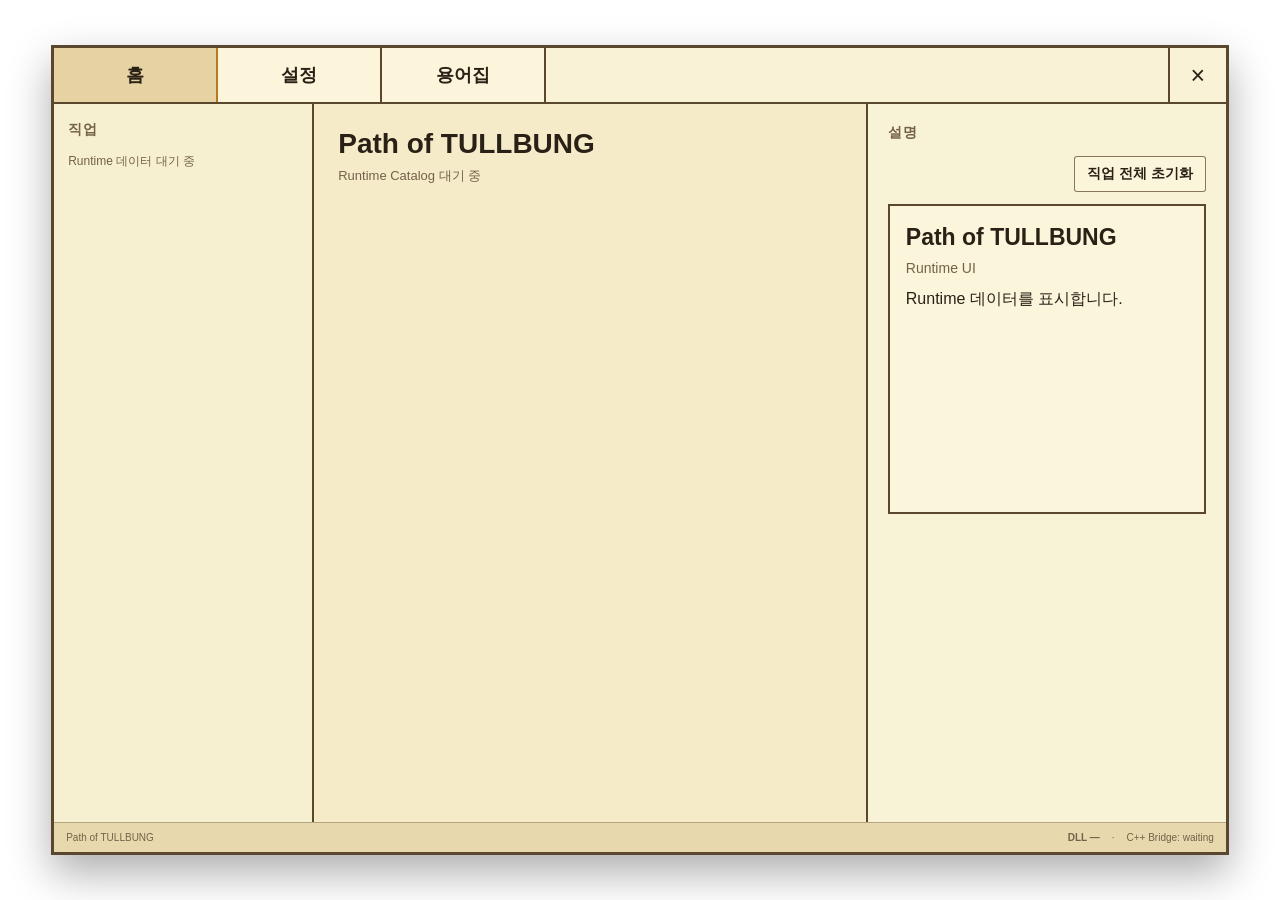
<file: UI/index.html>
<!doctype html>
<html lang="ko">
<head>
<meta charset="utf-8">
<meta name="viewport" content="width=device-width,initial-scale=1">
<title>Path of TULLBUNG</title>

<style>
:root {
    --ink:#2a2116;
    --line:#59472e;
    --gold:#b67b20;
    --paper:rgba(244,235,201,.90);
    --paper2:rgba(250,244,220,.86);
    --paper3:rgba(223,199,143,.72);
    --muted:#746249;

    --shell-bg:rgba(244,235,201,.90);
    --topbar-bg:rgba(250,243,216,.91);
    --left-bg:rgba(248,240,210,.77);
    --center-bg:rgba(245,235,199,.69);
    --right-bg:rgba(250,243,217,.84);
    --title-bg:rgba(255,249,226,.28);
    --summary-bg:rgba(255,249,226,.35);
    --node-section-bg:rgba(255,249,226,.18);
    --description-bg:rgba(255,250,230,.46);
    --notice-bg:rgba(196,139,54,.12);
    --footer-bg:rgba(228,207,158,.68);
    --frame-line:rgba(89,71,46,1);
    --panel-line:rgba(89,71,46,1);
    --card-bg:rgba(255,249,226,.43);
    --card-hover-bg:rgba(223,199,143,.72);
    --card-line:rgba(89,71,46,.72);
    --title-line:rgba(89,71,46,.48);
    --summary-line:rgba(89,71,46,.45);
    --node-section-line:rgba(89,71,46,.34);
    --description-line:rgba(89,71,46,1);
    --notice-line:rgba(166,108,28,.50);
    --footer-line:rgba(89,71,46,.35);
    --divider-line:rgba(89,71,46,.35);
}

* {
    box-sizing:border-box;
}

html,
body {
    width:100%;
    height:100%;
    margin:0;
    overflow:hidden;
    color:var(--ink);
    background:transparent;
    font-family:"Malgun Gothic",sans-serif;
}

body {
    display:flex;
    align-items:center;
    justify-content:center;
}

#shell {
    width:92vw;
    height:90vh;
    min-width:1000px;
    min-height:620px;

    display:grid;
    grid-template-rows:56px 1fr 30px;

    border:3px solid var(--frame-line);
    background:var(--shell-bg);

    box-shadow:
        0 18px 40px
        rgba(0,0,0,.32);
}

#topbar {
    display:flex;
    border-bottom:2px solid var(--panel-line);
    background:var(--topbar-bg);
}

.tab,
#closeButton {
    border:0;
    color:var(--ink);
    background:transparent;
    cursor:pointer;
}

.tab {
    width:164px;
    border-right:2px solid var(--line);
    font-size:18px;
    font-weight:700;
}

.tab:hover,
.tab.active {
    background:var(--paper3);
}

#topSpacer {
    flex:1;
}

#closeButton {
    width:58px;
    border-left:2px solid var(--line);
    font-size:25px;
}

#body.s18-glossary-layout{grid-template-columns:260px minmax(500px,1fr) 360px}
#body.s18-glossary-layout #rightPanel{display:block}
#body.s18-glossary-layout .s18-reset-jobs-row{display:none!important}

#body {
    min-height:0;

    display:grid;
    grid-template-columns:
        260px
        minmax(500px,1fr)
        360px;
}

#leftPanel,
#centerPanel,
#rightPanel {
    min-height:0;
    overflow-y:auto;
}

#leftPanel {
    padding:17px 14px;
    border-right:2px solid var(--panel-line);
    background:var(--left-bg);
}

#centerPanel {
    padding:24px;
    background:var(--center-bg);
}

#rightPanel {
    padding:20px;
    border-left:2px solid var(--panel-line);
    background:var(--right-bg);
}

.sectionLabel {
    margin-bottom:14px;
    font-size:12px;
    letter-spacing:.10em;
    color:var(--muted);
}

.groupTitle {
    margin:18px 0 7px;
    padding-bottom:5px;

    border-bottom:
        1px solid
        rgba(89,71,46,.35);

    font-size:12px;
    font-weight:700;
    color:var(--muted);
}

.leftItem,
.card,
.action {
    border:
        1px solid
        rgba(89,71,46,.72);

    background:
        rgba(255,249,226,.43);
}

.leftItem {
    padding:12px;
    margin-bottom:8px;
    cursor:pointer;
}

.leftItem:hover,
.leftItem.active,
.card:hover,
.action:hover {
    border-color:var(--gold);
    background:var(--paper3);
}

.leftTitle,
.cardTitle {
    font-weight:700;
}

.leftTitle {
    font-size:16px;
}

.small {
    margin-top:6px;
    color:var(--muted);
    font-size:12px;
}

h1 {
    margin:0 0 7px;
    font-size:28px;
}

.subtitle {
    margin-bottom:18px;
    color:var(--muted);
    font-size:13px;
}

/* Fixed title section */
#titleSection {
    min-height:105px;
    margin-bottom:14px;
    padding:16px 20px;

    display:flex;
    align-items:center;
    justify-content:center;

    border:
        1px solid
        rgba(89,71,46,.48);

    background:var(--title-bg);
}

#titleInner {
    width:100%;
    text-align:center;
}

#titleLabel {
    font-size:12px;
    letter-spacing:.14em;
    color:var(--muted);
}

#titleName {
    margin-top:8px;
    font-size:27px;
    font-weight:700;
}

#titleNote {
    margin-top:5px;
    font-size:11px;
    color:var(--muted);
}

.summaryGrid {
    display:grid;
    grid-template-columns:repeat(4,1fr);
    gap:10px;
    margin-bottom:20px;
}

.summary {
    padding:12px;

    border:
        1px solid
        rgba(89,71,46,.45);

    background:var(--summary-bg);
}

.summary strong {
    display:block;
    margin-top:4px;
    font-size:20px;
}

/* Square node icon region */
#nodeSection {
    min-height:320px;
    padding:18px;

    border:
        1px solid
        rgba(89,71,46,.34);

    background:var(--node-section-bg);
}

.nodeGrid {
    display:grid;

    grid-template-columns:
        repeat(auto-fill,88px);

    gap:18px;

    justify-content:center;
    align-content:start;
}

.nodeIcon {
    position:relative;

    width:88px;
    height:88px;

    display:block;

    border:0;
    outline:0;
    background:transparent;
    padding:0;
    box-sizing:border-box;

    cursor:pointer;
}

.nodeIcon:hover,
.nodeIcon.owned,
.nodeIcon.active,
.nodeIcon.master {
    border:0;
    outline:0;
    background:transparent;
}

.nodeVisual {
    --node-dim-brightness:.34;
    --node-dim-saturation:.58;

    position:relative;
    display:block;
    width:100%;
    height:100%;
}

.nodeVisualLayer {
    position:absolute;
    inset:0;

    display:block;
    width:100%;
    height:100%;

    object-fit:contain;

    pointer-events:none;
    user-select:none;
}

.nodeVisualBackground {
    z-index:0;
}

.nodeVisualGlyph {
    z-index:1;
}

.nodeVisualBorder {
    z-index:2;
}

/* 미투자:
   border/background/glyph 모두 동일 기하,
   밝기만 낮춘다. */
.nodeVisual.uninvested .nodeVisualLayer {
    filter:
        brightness(var(--node-dim-brightness))
        saturate(var(--node-dim-saturation));
}

/* 투자했으나 비활성:
   border는 활성과 동일,
   내부 background/glyph만 어둡게. */
.nodeVisual.inactive .nodeVisualBackground,
.nodeVisual.inactive .nodeVisualGlyph {
    filter:
        brightness(var(--node-dim-brightness))
        saturate(var(--node-dim-saturation));
}

.nodeVisual.inactive .nodeVisualBorder,
.nodeVisual.active .nodeVisualLayer {
    filter:none;
}

.card {
    padding:14px;
    margin-bottom:10px;
}

.action {
    min-height:44px;
    padding:9px 13px;
    margin-top:9px;
    color:var(--ink);
    cursor:pointer;
}

.action.danger {
    border-color:#87563e;
}

#descriptionBox {
    min-height:310px;
    padding:16px;

    border:2px solid var(--line);

    background:var(--description-bg);
}

#detailTitle {
    font-size:21px;
    font-weight:700;
}

#detailType {
    margin-top:5px;
    color:var(--muted);
    font-size:12px;
}

.detailLabel {
    margin:20px 0 8px;
    font-size:12px;
    font-weight:700;
}

.detailText {
    line-height:1.6;
    font-size:14px;
}

#nodePreview {
    width:240px;
    height:240px;
    box-sizing:border-box;

    margin:14px auto 4px;
    padding:8px;

    border:
        1px solid
        var(--divider-line);

    background:
        var(--description-bg);
}

#nodePreview[hidden] {
    display:none;
}

#nodePreview .nodeVisual {
    width:100%;
    height:100%;
}

.notice {
    padding:13px;
    margin-bottom:14px;

    border:
        1px solid
        rgba(166,108,28,.5);

    background:var(--notice-bg);

    font-size:12px;
    line-height:1.6;
}


/* Stage18 settings controls */
.settingsRow {
    display:flex;
    align-items:center;
    gap:12px;
    margin-top:10px;
}

.settingsRow > label {
    min-width:160px;
    font-weight:700;
}

.settingsRow input[type="range"] {
    flex:1;
}

.settingsValue {
    min-width:68px;
    text-align:right;
    font-variant-numeric:tabular-nums;
}

.settingsButton {
    min-height:36px;
    padding:7px 11px;
    border:1px solid rgba(89,71,46,.72);
    color:var(--ink);
    background:rgba(255,249,226,.62);
    cursor:pointer;
}

.settingsButton:hover {
    border-color:var(--gold);
    background:var(--paper3);
}
.card {
    border-color:var(--card-line);
    background:var(--card-bg);
}

.card:hover {
    background:var(--card-hover-bg);
}

.groupTitle {
    border-bottom-color:var(--divider-line);
}

#titleSection {
    border-color:var(--title-line);
}

.summary {
    border-color:var(--summary-line);
}

#nodeSection {
    border-color:var(--node-section-line);
}

#descriptionBox {
    border-color:var(--description-line);
}

.notice {
    border-color:var(--notice-line);
}

#footer {
    border-top-color:var(--footer-line);
}

#devStatus {
    margin-top:14px;
    color:#795725;
    font-size:13px;
}

#footer {
    display:flex;
    align-items:center;

    padding:0 12px;

    border-top:
        1px solid
        rgba(89,71,46,.35);

    background:var(--footer-bg);

    color:var(--muted);
    font-size:10px;
}

#potFooterStatus{margin-left:auto;display:flex;align-items:center;gap:12px}
#shell #footer #potFooterDev{appearance:none!important;display:inline;padding:0!important;margin:0!important;border:0!important;border-radius:0!important;background:none!important;box-shadow:none!important;text-shadow:inherit!important;color:inherit!important;font:inherit;letter-spacing:inherit;line-height:inherit;min-width:0!important;min-height:0!important;cursor:inherit}
</style>
<style id="S18L_CENTER_GRID_FRAMEWORK">
.centerGridSurface{
    --s18-grid-columns:12;
    --s18-grid-row:44px;

    display:grid;
    grid-template-columns:
        repeat(
            var(--s18-grid-columns),
            minmax(0,1fr)
        );
    grid-auto-rows:var(--s18-grid-row);
    gap:10px;

    width:100%;
    align-content:start;
}

.centerGridSurface > .gridBlock{
    min-width:0;
    box-sizing:border-box;
}

.centerGridSurface > #titleSection{
    margin:0;
}

.centerGridSurface > .statBlock{
    margin:0;
}

.centerGridSurface > .nodeBlock{
    justify-self:stretch;
    align-self:stretch;
    width:100%;
    height:100%;
    min-width:0;
    min-height:0;
}
</style>
<style id="S18B4_DARK_GOLD_THEME">
/* Only UI surfaces/controls change. Title/Node sprites stay independent. */
body[data-theme="dark-gold"] .leftItem,
body[data-theme="dark-gold"] .action,
body[data-theme="dark-gold"] .settingsButton {
 background:var(--card-bg); border-color:var(--card-line); color:var(--ink);
}
body[data-theme="dark-gold"] .leftItem:hover,
body[data-theme="dark-gold"] .leftItem.active,
body[data-theme="dark-gold"] .action:hover,
body[data-theme="dark-gold"] .settingsButton:hover {
 background:var(--card-hover-bg); border-color:var(--gold);
}
body[data-theme="dark-gold"] select,
body[data-theme="dark-gold"] textarea,
body[data-theme="dark-gold"] input[type="text"],
body[data-theme="dark-gold"] input[type="number"] {
 color:#f0e6ca; background:#272a24; border:1px solid #a58c56;
}
body[data-theme="dark-gold"] select option {
 color:#f0e6ca; background:#272a24;
}
</style>
<style id="S18_TITLE_BASE_PRODUCTION_R1">
.s18-title-heading{
    flex:none;
    display:flex;
    align-items:center;
    justify-content:space-between;
    min-height:18px;
    margin-bottom:5px;
    color:var(--muted);
    font-size:10px;
    letter-spacing:.12em;
}
</style>
<style id="S18_B5A1_UNIFIED_CARDS">
/* Use the same token as unselected class cards in both themes. */
.leftItem:not(.active):not(:hover),
.tab:not(.active):not(:hover),
#titleSection,
.summary,
.centerGridSurface > .statBlock,
#descriptionBox {
    background:var(--card-bg);
}
.tab { font-size:18px; }
.sectionLabel {
    font-size:14px;
    letter-spacing:.06em;
    font-weight:700;
}
.leftTitle { font-size:19px; }
.leftItem .small { font-size:13px; }

#descriptionBox {
    min-height:310px;
    padding:16px;
}
#descriptionBox #nodePreview {
    width:240px;
    height:240px;
    max-width:100%;
    margin:6px auto 14px;
    padding:0;
    border:0;
    outline:0;
    background:transparent;
}
#detailHeading {
    display:block;
}
#detailTitleRow {
    display:flex;
    align-items:center;
    gap:8px;
    flex-wrap:wrap;
    min-width:0;
}
#detailTitle {
    font-size:23px;
    line-height:1.35;
    min-width:0;
    overflow-wrap:anywhere;
}
#detailBadges {
    display:flex;
    align-items:center;
    gap:8px;
    flex-wrap:wrap;
}
.detailBadge {
    display:inline-flex;
    align-items:center;
    justify-content:center;
    min-height:24px;
    padding:0 9px;
    border:1px solid var(--card-line);
    background:var(--card-bg);
    color:var(--ink);
    font-size:12px;
    font-weight:700;
    line-height:1;
    white-space:nowrap;
}
#detailMaster,
#detailJP {
    font-size:18px;
    min-height:32px;
    padding:3px 12px;
}
#detailMaster[hidden],
#detailJP[hidden],
#detailType[hidden],
#nodePreview[hidden] {
    display:none;
}
#detailType {
    font-size:14px;
    margin-top:7px;
}
#detailDescription {
    font-size:16px;
    line-height:1.7;
    margin-top:9px;
    white-space:pre-wrap;
}
#detailRecord {
    display:none;
}
</style>
<style id="S18_B5B1_PRESET_CONTROLS">
#tull-center-authoring-toolbar .s18-center-action-button,
#tull-center-authoring-toolbar .s18-center-preset-slot {
    border:1px solid var(--card-line);
    background:var(--card-bg);
    color:var(--ink);
    border-radius:3px;
    cursor:pointer;
    font-weight:700;
}
#tull-center-authoring-toolbar .s18-center-action-button:hover,
#tull-center-authoring-toolbar .s18-center-preset-slot:hover {
    border-color:var(--gold);
    background:var(--card-hover-bg);
}
#tull-center-authoring-toolbar .s18-center-preset-group {
    display:inline-flex;
    align-items:center;
    gap:4px;
}
#tull-center-authoring-toolbar .s18-center-preset-slot {
    width:29px;
    height:29px;
    padding:0;
    font-size:13px;
}
#tull-center-authoring-toolbar .s18-center-preset-slot.is-saved {
    background:var(--card-hover-bg);
    border-color:var(--gold);
}
#tull-center-authoring-toolbar .s18-center-preset-slot.is-selected {
    outline:2px solid var(--gold);
    outline-offset:1px;
}
#tull-center-authoring-toolbar .s18-center-preset-slot:disabled {
    cursor:default;
}
</style>
<style id="S18_B5C1_CONTROL_THEME">
/* Shared unselected-class palette. Node glyphs and Title modal excluded. */
#shell .tab,
#shell .settingsButton,
#shell .action,
#shell #centerPanel button:not(.nodeIcon),
#shell #leftPanel button:not(.nodeIcon),
#shell #rightPanel button:not(.nodeIcon) {
    color:var(--ink);
    background:var(--card-bg);
    font-family:inherit;
}
#shell .settingsButton,
#shell .action,
#shell #centerPanel button:not(.nodeIcon),
#shell #leftPanel button:not(.nodeIcon),
#shell #rightPanel button:not(.nodeIcon) {
    border:1px solid var(--card-line);
    border-radius:3px;
    font-size:14px;
}
#shell .tab:hover,
#shell .tab.active,
#shell .settingsButton:hover,
#shell .action:hover,
#shell #centerPanel button:not(.nodeIcon):hover,
#shell #leftPanel button:not(.nodeIcon):hover,
#shell #rightPanel button:not(.nodeIcon):hover {
    background:var(--card-hover-bg);
    border-color:var(--gold);
}
#shell .action.danger {
    border-color:#87563e;
}
#shell select,
#shell textarea,
#shell input[type="text"],
#shell input[type="number"] {
    box-sizing:border-box;
    min-height:32px;
    color:var(--ink);
    background:var(--card-bg);
    border:1px solid var(--card-line);
    border-radius:3px;
    font:inherit;
    font-size:14px;
}
#shell select:focus,
#shell textarea:focus,
#shell input[type="text"]:focus,
#shell input[type="number"]:focus,
#shell button:not(.nodeIcon):focus-visible {
    outline:2px solid var(--gold);
    outline-offset:1px;
}
#shell .groupTitle {
    font-size:14px;
}
#shell .cardTitle {
    font-size:16px;
}
#shell .card .small {
    font-size:13px;
    line-height:1.55;
}
#shell .s18-title-heading {
    font-size:13px;
    letter-spacing:.05em;
}
#shell button:disabled {
    cursor:default;
}
</style>
<style id="S18_B5D_GLOSSARY_DB">
#shell .s18-glossary-search {
    width:100%;
    margin:0 0 12px;
    min-height:36px;
    color:var(--ink);
    background:var(--card-bg);
    border:1px solid var(--card-line);
    padding:6px 9px;
    font:inherit;
}
#shell .s18-glossary-item {
    display:block;
    width:100%;
    text-align:left;
    font:inherit;
    font-size:15px;
    color:var(--ink);
    cursor:pointer;
}
#shell #leftPanel button.s18-glossary-item.active {
    background:var(--card-hover-bg);
    border-color:var(--gold);
}
#shell .s18-glossary-detail { margin-top:14px; }
#shell .s18-glossary-name { font-size:23px; margin:0 0 10px; }
#shell .s18-glossary-summary {
    font-size:16px;
    line-height:1.6;
    font-weight:700;
}
#shell .s18-glossary-paragraph {
    font-size:15px;
    line-height:1.75;
    white-space:pre-wrap;
}
#shell .s18-glossary-related {
    display:flex;
    flex-wrap:wrap;
    gap:8px;
    margin-top:12px;
}
</style>
</head>

<body>

<div id="shell">

    <div id="topbar">

        <button class="tab active" data-tab="home">
            홈
        </button>

        <button class="tab" data-tab="settings">
            설정
        </button>

        <button class="tab" data-tab="glossary">
            용어집
        </button>


        <div id="topSpacer"></div>

        <button id="closeButton">
            ×
        </button>

    </div>

    <div id="body">

        <aside id="leftPanel"></aside>

        <main id="centerPanel"></main>

        <aside id="rightPanel">

            <div class="sectionLabel">
                설명
            </div>

            <div class="s18-reset-jobs-row">
                <button id="s18ResetAllJobsOpen" type="button" aria-haspopup="dialog">
                    직업 전체 초기화
                </button>
            </div>
            <div id="descriptionBox">
                <div id="nodePreview" hidden></div>
                <div id="detailHeading">
                    <div id="detailTitleRow">
                        <div id="detailTitle">Path of TULLBUNG</div>
                        <div id="detailBadges">
                            <span id="detailMaster" class="detailBadge" hidden>MASTER</span>
                            <span id="detailJP" class="detailBadge" hidden>0 JP</span>
                        </div>
                    </div>
                </div>
                <div id="detailType">Runtime UI</div>
                <div id="detailDescription" class="detailText">Runtime 데이터를 표시합니다.</div>
                <div id="detailRecord" hidden aria-hidden="true">C++ Bridge 연결 대기 중.</div>
            </div>

        </aside>

    </div>

    <div id="footer">

        <span>Path <button type="button" id="potFooterDev">of</button> TULLBUNG</span>
        <span id="potFooterStatus">
            <strong id="potDllVersion">DLL —</strong> · <span id="bridgeStatus">C++ Bridge: waiting</span>
        </span>

    </div>

</div>

<script src="assets/nodes/node_asset_registry.js"></script>

<script>
let currentTab =
    "home";

let buildState =
    null;

let selectedClassID =
    0;

let selectedDev =
    "build";

let settingsDevOpen =
    false;

let settingsState =
    null;
let titleCatalog =
    null;

let titleState =
    null;

const nodePresentation = {
    0: ["전투 호흡", "근접 무기를 장비하고 전투 중일 때 스태미나 자연 회복 속도가 25% 증가합니다."],
    1: ["전사의 기력", "근접 무기를 장비한 동안 최대 스태미나가 50 증가합니다."],
    2: ["철벽", "방패로 공격을 막아내면 스태미나를 20 회복합니다. 한 번의 적 공격에는 한 번만 발동합니다."],
    3: ["아드레날린", "현재 스태미나가 25% 이하일 때 스태미나 자연 회복 속도가 100% 증가합니다."],
    4: ["전장의 질주", "근접 무기를 장비한 동안 질주에 소모되는 스태미나가 50% 감소합니다."],
    5: ["전투병기", "강타 시 스태미나를 추가로 30 소모합니다. 강타가 적중하면 스태미나를 50 회복합니다. 빗나가도 추가 비용은 소모됩니다."],

    16: ["양손무기 숙련", "양손무기를 장비한 동안 최대 체력이 50 증가합니다."],
    17: ["혈격", "근접 일반 공격이 적중하면 최대 체력의 1%를 소모하여 최대 체력의 2%만큼 추가 피해를 줍니다. 추가 피해 계산에는 최대 체력 2000까지만 반영됩니다. [광전사]"],
    18: ["혈쇄", "근접 강타가 적중하면 최대 체력의 5%를 소모하여 최대 체력의 10%만큼 추가 피해를 줍니다. 추가 피해 계산에는 최대 체력 2000까지만 반영됩니다. [광전사]"],
    19: ["투쟁심", "전투 중 자신과 교전 중인 적 하나당 매초 최대 체력의 0.5%를 회복합니다. 최대 5명의 적까지 적용됩니다."],
    20: ["생존욕구", "현재 체력이 50% 이하일 때 체력 자연 회복량에 초당 최대 체력의 1%가 추가됩니다."],
    21: ["들끓는 피", "현재 체력이 50% 이하라면 혈격의 추가 피해가 최대 체력의 3%, 혈쇄는 15%로 증가합니다. 체력 소모 전의 상태를 기준으로 합니다."],

    32: ["방패 숙련", "장비한 방패가 제공하는 방어력이 50% 증가합니다."],
    33: ["최선의 방어", "방패를 장비한 상태에서 일반 공격이 적중하면 총 방어력의 15%만큼 물리 추가 피해를 줍니다. 피해 계산에는 방어력 1000까지만 반영됩니다."],
    34: ["방패 강타", "방패 밀치기가 적중하면 총 방어력의 30%만큼 물리 추가 피해를 줍니다. 피해 계산에는 방어력 1000까지만 반영됩니다."],
    35: ["망치와 모루", "강타에 스태미나가 추가로 50 소모됩니다. 강타가 적중하면 3초 동안 방어력이 50 증가합니다. 다시 발동하면 중첩되지 않고 지속시간이 갱신됩니다."],
    36: ["철혈", "방패 밀치기로도 망치와 모루의 방어력 증가 효과를 발동하고 갱신할 수 있습니다. 방패 밀치기에는 추가 스태미나 비용이 발생하지 않습니다."],

    48: ["경갑 숙련", "경갑 방어구를 2부위 이상 장비하면 무기 직접 피해가 10% 증가합니다."],
    49: ["독 추적", "독이 묻은 무기로 적에게 독을 적용하면 5초 동안 이동 속도가 15% 증가합니다. 다시 발동하면 지속시간이 갱신됩니다."],
    50: ["전술적 후퇴", "전투 중 근접 공격을 받으면 전투당 1회, 2초 동안 에테르화되고 5초 동안 투명해집니다. 전투가 끝나면 다시 사용할 수 있습니다."],
    51: ["사냥꾼의 경계심", "최대 체력이 자신보다 높은 적에게 받는 직접 물리 피해가 20% 감소합니다."],
    52: ["사냥꾼의 호승심", "최대 체력이 자신보다 높은 적에게 주는 무기 직접 피해가 25% 증가합니다."],
    64: ["단검 숙련", "단검의 무기 직접 피해가 10% 증가하고 질병 저항이 25% 증가합니다."],
    65: ["혈독술", "독이 묻은 단검의 일반 공격이 적중하면 혈독을 적용하거나 한 단계 강화합니다."],
    66: ["혈독 주입", "단검 강타가 적중하면 일반 독을 사용하지 않아도 혈독을 적용하거나 한 단계 강화합니다."],
    67: ["조용한 처리", "은신 상태에서 무기 직접 피해가 15% 증가합니다. 은신 무기 직접 공격으로 적을 처치하면 다음에 적용하는 혈독이 즉시 3단계가 됩니다."],
    68: ["혈독 정제", "혈독의 피해가 50% 증가하고, 혈독에 걸린 적의 체력 자연 회복을 차단합니다."],
    69: ["상처 후벼파기", "이미 혈독에 걸린 적에게 주는 무기 직접 피해가 25% 증가합니다. 혈독을 처음 적용하는 공격에는 적용되지 않습니다."],
    80: ["전면전", "은신하지 않은 상태에서 활과 석궁의 무기 직접 피해가 15% 증가합니다."],
    81: ["빠른 손놀림", "활을 당기는 속도와 석궁 재장전 속도가 15% 증가합니다. 활이나 석궁이 직접 적중하면 대상의 스태미나를 30 감소시킵니다."],
    82: ["혈독 배달", "활이나 석궁이 직접 적중하면 혈독을 적용하거나 한 단계 강화합니다."],
    83: ["불씨 확산", "50ft 이상 떨어진 적에게 활이나 석궁이 직접 적중하면, 적중 대상 중심 반경 20ft 이내의 적들에게 5초 동안 화상을 적용합니다. 다시 적용할 때마다 최대 3단계까지 강화되며 초당 30/60/90의 화염 피해를 줍니다."],
    84: ["평정심", "3초 동안 이동하지 않고 제자리에 서 있으면 준비됩니다. 다음 활 또는 석궁 적중의 무기 직접 피해가 50% 증가하며, 발동 후 다시 3초 동안 준비해야 합니다."],
    85: ["숨통 끊기", "현재 체력이 50% 이하인 적에게 활과 석궁의 무기 직접 피해가 25% 증가합니다."],

    96: ["치유술", "사제 자세에서 체력 회복량이 25% 증가합니다."],
    97: ["성전", "사제 자세에서 오른손 무기와 오른손 공격 주문의 직접 피해가 20% 증가합니다."],
    98: ["격앙", "사제 자세에서 왼손의 체력 회복마법을 실제로 시전하는 동안 오른손 무기 직접 피해가 15% 증가합니다. 현재 체력이 80% 이상이면 추가로 15% 증가합니다."],
    99: ["집중 치유", "양손 모두 체력 회복마법을 장비하면 체력 회복량이 추가로 25% 증가합니다."],
    100: ["끝없는 기도", "사제 자세에서 매지카와 스태미나 자연 회복 속도가 50% 증가합니다."],
    101: ["사제 자세", "왼손에 체력을 회복하는 회복마법을 장비한 상태입니다."],

    112: ["철퇴 숙련", "한손 둔기의 무기 직접 피해가 20% 증가합니다."],
    113: ["성기사의 맹세", "한손 둔기와 방패를 함께 장비하면 방패막기 효율이 10% 증가합니다. 한손 둔기와 체력 회복마법을 함께 장비하면 체력 회복량이 20% 증가합니다."],
    114: ["신성타격", "한손 둔기 강타가 적중하면 매지카 40을 소모해 해당 무기 직접 피해의 25%만큼 신성 피해를 추가로 줍니다. 연속해서 성공할 때마다 오버캐스트 단계가 상승하며, 한손 둔기 일반 공격이 적중하면 ×1로 초기화됩니다. 매지카가 부족하면 발동하지 않고 현재 단계가 유지됩니다."],
    115: ["신앙의 무게", "한손 둔기를 장비한 동안 방어력이 50, 마법 저항이 15%, 질병 저항이 50% 증가합니다."],
    116: ["심판의 철퇴", "신성타격의 기본 매지카 소모량이 40에서 20으로 감소하고, 추가 신성 피해가 무기 직접 피해의 25%에서 50%로 증가합니다."],

    128: ["마물학 연구", "마물에게 주는 무기 직접 피해와 공격 주문의 직접 피해가 20% 증가합니다."],
    129: ["데이드릭 유물 연구", "인벤토리에 보유한 서로 다른 데이드릭 유물 하나당 최대 체력, 매지카, 스태미나가 각각 10 증가합니다. 5개 보유 시 각각 추가 50, 8개 보유 시 각각 추가 80을 얻습니다. 최대 8개까지 적용되며, 8개 보유 시 각각 총 210 증가합니다."],
    130: ["대마물 방어술", "마물에게 받는 직접 물리 피해와 화염·냉기·전격 피해가 20% 감소합니다."],
    131: ["신벌", "반경 60ft 이내 최대 체력이 가장 높은 마물에게 매지카 100을 소모해 300의 신성 피해를 줍니다. 유효한 대상이 없으면 발동하지 않으며 매지카도 소모하지 않습니다."],
    132: ["대심문관", "습득 후 마물을 100마리 처치할 때마다 신벌의 피해가 100 증가합니다. 최대 500마리까지 적용되어 신벌의 피해가 최대 800까지 증가합니다."],

    144: ["마력 장벽", "주문을 시전하는 동안 방어력이 150 증가하고, 무기나 공격 주문으로 받은 직접 피해의 20%를 비원소 마법 피해로 되돌려줍니다."],
    145: ["마도학", "습득한 주문 20개마다 최대 매지카가 15 증가합니다. 최대 200개의 주문까지 적용됩니다."],
    146: ["마력 붕괴", "현재 매지카를 전부 소모하여 반경 30ft 이내의 적들에게 소모한 매지카와 같은 수치의 비원소 마법 피해를 줍니다."],
    147: ["대마도학자", "습득한 주문 20개마다 매지카 자연 회복 속도가 5% 증가합니다. 최대 200개의 주문까지 적용됩니다."],

    160: ["공허강타", "근접 강타가 적중하면 공허 1개를 소모하여 해당 무기 직접 피해와 같은 수치만큼 대상의 매지카를 소각합니다."],
    161: ["공허 무구", "소환무기로 직접 공격하면 해당 무기 직접 피해와 같은 수치만큼 대상의 매지카를 소각합니다."],
    162: ["공허 침식", "공허를 1개 이상 보유한 상태에서 무기 또는 공격 주문이 직접 적중하면 5초 동안 대상의 매지카 자연 회복 속도가 50% 감소합니다."],
    163: ["공허 포식", "보유한 공허를 모두 소모하여 반경 60ft 이내 현재 매지카가 가장 높은 적에게, 공허 1/2/3/4개에 따라 현재 매지카의 25/50/75/100%만큼 순수 체력 피해를 주고 같은 수치만큼 매지카를 소각합니다. 체력 피해는 최대 5000입니다."],
    164: ["공허의 그릇", "매지카 자연 회복 속도가 75% 감소하지만, 공허 획득이 1개에서 2개로 증가합니다."],
    165: ["공허", "공허술사의 고유 메커니즘과 공허 HUD를 활성화합니다. 비활성화하면 보유한 공허가 즉시 0이 되며, 이후 공허 획득과 공허술사 하위 효과의 신규 발동이 차단됩니다. 이미 적용된 공허 침식은 남은 지속시간 동안 유지됩니다."],

    176: ["마법탄도학", "공성 전개 중 투사체형 파괴마법의 직접 피해가 20% 증가합니다."],
    177: ["중력 족쇄", "공성룬의 이동 속도 감소량이 50%에서 70%로 증가합니다."],
    178: ["집중 포격", "공성룬 안의 적에게 투사체형 파괴마법으로 주는 직접 피해가 추가로 30% 증가합니다."],
    179: ["마력 환류", "공성 전개 중 투사체형 파괴마법이 공성룬 안의 적에게 적중하면 실제 소모한 매지카의 50%를 되돌려받습니다. 한 번의 시전당 한 번만 발동합니다."],
    180: ["마도진지", "동시에 유지할 수 있는 공성룬의 최대 개수가 3개에서 5개로 증가합니다."],
    181: ["공성 전개", "이동하지 않고 제자리에 서서 투사체형 파괴마법을 발사하고, 투사체의 최초 직접 충돌이 지면이면 그 지점에 공성룬을 설치합니다. Actor/NPC/Creature 직격과 벽·수직면 직격은 설치하지 않습니다."]
};

function getNodePresentation(node)
{
    const qa15Sentinel=Number(node.classId)===12&&Number(node.id)>=192&&Number(node.id)<=197;
    const data = qa15Sentinel ? [Number(node.id)===197?"QA15 검증 마스터":"QA15 검증 노드 "+String(Number(node.id)-191),"저장·업데이트 검증 전용 가상 노드입니다. 실제 게임 효과는 없습니다."] : nodePresentation[node.id];

    if (node.key ===
        "inquisitor.master") {

        const rawKills =
            Number(
                buildState &&
                buildState.inquisitorKills);

        const rawDamage =
            Number(
                buildState &&
                buildState.smiteDamage);

        const kills =
            Number.isFinite(rawKills) ?
                Math.max(
                    0,
                    Math.min(
                        500,
                        Math.trunc(rawKills))) :
                0;

        const damage =
            Number.isFinite(rawDamage) ?
                Math.trunc(rawDamage) :
                300;

        const progress =
            kills >= 500 ?
                "완료" :
                `${String(
                    kills % 100
                ).padStart(
                    3,
                    "0"
                )}/100`;

        const baseName =
            data ?
                data[0] :
                "대심문관";

        const baseDescription =
            data ?
                data[1] :
                "마물 처치 100회마다 신벌 피해가 100 증가하며, 최대 800까지 증가합니다.";

        return {
            name:
                `${baseName} [${progress} | 신벌 피해 ${damage}]`,
            description:
                baseDescription
        };
    }

    return data ?
        {
            name: data[0],
            description: data[1]
        } :
        {
            name: node.code,
            description:
                node.master ?
                    "마스터 노드" :
                    "직업 노드"
        };
}

function send(command)
{
    if (typeof tullDebugCommand ===
        "function") {

        tullDebugCommand(command);

        if (command.startsWith(
                "debug.inq.kills.")) {

            window.setTimeout(
                () => {
                    tullDebugCommand(
                        "build.refresh");
                },
                50);
        }
    }
}

function clamp01(value)
{
    const number =
        Number(value);

    if (!Number.isFinite(number)) {
        return 1;
    }

    return Math.max(
        0,
        Math.min(
            1,
            number));
}

function sendSetting(
    key,
    value)
{
    send(
        `settings.set.${key}=${value}`);
}

function formatHotkey()
{
    if (!settingsState) {
        return "대기 중";
    }

    const parts = [];

    if (settingsState.menuCtrl) {
        parts.push("Ctrl");
    }

    if (settingsState.menuShift) {
        parts.push("Shift");
    }

    if (settingsState.menuAlt) {
        parts.push("Alt");
    }

    const keyCode =
        Number(
            settingsState.menuKey);

    const known = {
        2:"1", 3:"2", 4:"3", 5:"4",
        6:"5", 7:"6", 8:"7", 9:"8",
        10:"9", 11:"0",

        16:"Q", 17:"W", 18:"E", 19:"R",
        20:"T", 21:"Y", 22:"U", 23:"I",
        24:"O", 25:"P",

        30:"A", 31:"S", 32:"D", 33:"F",
        34:"G", 35:"H", 36:"J", 37:"K",
        38:"L",

        44:"Z", 45:"X", 46:"C", 47:"V",
        48:"B", 49:"N", 50:"M",

        57:"Space",

        59:"F1", 60:"F2", 61:"F3",
        62:"F4", 63:"F5", 64:"F6",
        65:"F7", 66:"F8", 67:"F9",
        68:"F10", 87:"F11", 88:"F12"
    };

    parts.push(
        known[keyCode] ||
        `DIK ${keyCode}`);

    return parts.join(" + ");
}

function applySettingsVisuals()
{
    if (!settingsState) {
        return;
    }

    const opacity =
        clamp01(
            settingsState.
                uiBackgroundOpacity);

    const root =
        document.documentElement;

    const darkGold = settingsState.themeId === "dark-gold";
    const darkTokens = {
        "--ink":"#eee4cb",
        "--line":"#ad955f",
        "--gold":"#d7b467",
        "--paper":"rgba(31,35,29,.94)",
        "--paper2":"rgba(40,44,36,.95)",
        "--paper3":"rgba(77,70,50,.84)",
        "--muted":"#baa985"
    };
    const defaultTokens = {
        "--ink":"#2a2116",
        "--line":"#59472e",
        "--gold":"#b67b20",
        "--paper":"rgba(244,235,201,.90)",
        "--paper2":"rgba(250,244,220,.86)",
        "--paper3":"rgba(223,199,143,.72)",
        "--muted":"#746249"
    };
    Object.entries(darkGold ? darkTokens : defaultTokens)
        .forEach(([key,value]) => root.style.setProperty(key,value));
    const darkLayerColors = {
        "--shell-bg":"29,33,27",
        "--topbar-bg":"37,42,35",
        "--left-bg":"35,39,33",
        "--center-bg":"29,34,29",
        "--right-bg":"36,40,33",
        "--title-bg":"23,27,23",
        "--summary-bg":"36,41,34",
        "--node-section-bg":"27,31,26",
        "--description-bg":"36,41,34",
        "--notice-bg":"105,81,35",
        "--footer-bg":"29,33,28",
        "--frame-line":"177,145,84",
        "--panel-line":"148,126,75",
        "--card-bg":"43,47,37",
        "--card-hover-bg":"75,68,47",
        "--card-line":"153,128,72",
        "--title-line":"141,116,73",
        "--summary-line":"133,111,70",
        "--node-section-line":"121,100,64",
        "--description-line":"170,143,85",
        "--notice-line":"188,143,64",
        "--footer-line":"130,106,67",
        "--divider-line":"148,121,73"
    };
    const layers = [
        ["--shell-bg","244,235,201",.90],
        ["--topbar-bg","250,243,216",.91],
        ["--left-bg","248,240,210",.77],
        ["--center-bg","245,235,199",.69],
        ["--right-bg","250,243,217",.84],
        ["--title-bg","255,249,226",.28],
        ["--summary-bg","255,249,226",.35],
        ["--node-section-bg","255,249,226",.18],
        ["--description-bg","255,250,230",.46],
        ["--notice-bg","196,139,54",.12],
        ["--footer-bg","228,207,158",.68],
        ["--frame-line","89,71,46",1],
        ["--panel-line","89,71,46",1],
        ["--card-bg","255,249,226",.43],
        ["--card-hover-bg","223,199,143",.72],
        ["--card-line","89,71,46",.72],
        ["--title-line","89,71,46",.48],
        ["--summary-line","89,71,46",.45],
        ["--node-section-line","89,71,46",.34],
        ["--description-line","89,71,46",1],
        ["--notice-line","166,108,28",.50],
        ["--footer-line","89,71,46",.35],
        ["--divider-line","89,71,46",.35]
    ];

    layers.forEach(
        layer => {
            const primarySurface =
                [
                    "--shell-bg",
                    "--topbar-bg",
                    "--left-bg",
                    "--center-bg",
                    "--right-bg",
                    "--footer-bg"
                ].includes(
                    layer[0]);

            const minimumAlpha =
                Math.min(
                    layer[2],
                    layer[0].endsWith("-line") ?
                        .35 :
                        (
                            primarySurface ?
                                .43 :
                                .18
                        ));

            const finalAlpha =
                minimumAlpha +
                (
                    layer[2] -
                    minimumAlpha
                ) *
                opacity;

            root.style.setProperty(
                layer[0],
                `rgba(${darkGold ? darkLayerColors[layer[0]] : layer[1]},${finalAlpha.toFixed(3)})`);
        });

    document.body.dataset.theme = darkGold ? "dark-gold" : "default";
}
function renderNodePreview(
    nodeID)
{
    const host =
        document.getElementById(
            "nodePreview");

    if (!host) {
        return;
    }

    host.innerHTML = "";

    if (
        !buildState ||
        nodeID === null ||
        nodeID === undefined
    ) {
        host.hidden = true;
        return;
    }

    const node =
        buildState.nodes.find(
            entry =>
                entry.id ===
                Number(nodeID));

    if (!node) {
        host.hidden = true;
        return;
    }

    const previewNode = {
        ...node,
        owned:true,
        enabled:true,
        active:true
    };

    host.appendChild(
        createNodeVisual(
            previewNode,
            node.classId));

    host.hidden = false;
}
function detail(title, type, description, record, nodeID = null)
{
    const node = (nodeID !== null && nodeID !== undefined &&
        buildState && Array.isArray(buildState.nodes)) ?
        buildState.nodes.find(entry => entry.id === Number(nodeID)) : null;

    const cost =
        node && Number.isFinite(Number(node.cost)) ?
            Math.max(0,Math.trunc(Number(node.cost))) :
            null;

    const jpBadge = document.getElementById("detailJP");
    const masterBadge = document.getElementById("detailMaster");
    const typeLabel = document.getElementById("detailType");

    document.getElementById("detailTitle").textContent = title;
    document.getElementById("detailDescription").textContent = description;
    document.getElementById("detailRecord").textContent = record;

    if (node && cost !== null) {
        jpBadge.textContent = `${cost} JP`;
        jpBadge.hidden = false;

        masterBadge.hidden = !node.master;
        if (node.master) {
            masterBadge.textContent = 'MASTER';
        }

        typeLabel.hidden = true;
    } else {
        jpBadge.textContent = '';
        jpBadge.hidden = true;

        masterBadge.textContent = '';
        masterBadge.hidden = true;

        typeLabel.textContent = type;
        typeLabel.hidden = false;
    }

    renderNodePreview(nodeID);
}
function hover(
    element,
    title,
    type,
    description,
    record,
    nodeID = null)
{
    element.addEventListener(
        "mouseenter",
        () => detail(
            title,
            type,
            description,
            record,
            nodeID));
}
function clearPanels()
{
    // The glossary uses the full work area and has no node detail panel.
    document.getElementById('body')?.classList.toggle(
        's18-glossary-layout', currentTab==='glossary');
    // QA4-G: color-only right-panel mode must not leak into Glossary/Home.
    document.getElementById('body')?.classList.remove('s18g-color-page','s18g-color-title');
    document
        .getElementById(
            "leftPanel")
        .innerHTML = "";

    document
        .getElementById(
            "centerPanel")
        .innerHTML = "";
}

// B5-A2: display prerequisite from Native class keys.
const s18AdvancedParentKeys = Object.freeze({
    berserker:"warrior",
    guardian:"warrior",
    assassin:"hunter",
    marksman:"hunter",
    paladin:"priest",
    inquisitor:"priest",
    void_mage:"mage",
    siege_mage:"mage"
});

function s18ClassCardSubtitle(cls, classes) {
    const level = `Lv.${cls.level}`;

    if (cls.owned) {
        return level;
    }

    const parentKey = s18AdvancedParentKeys[cls.key];
    if (!parentKey) {
        return `${level} · 미획득`;
    }

    const parent = classes.find(
        entry => entry.key === parentKey);

    if (!parent) {
        return `${level} · 선행 확인 불가`;
    }

    return `${level} · 선행: ${parent.name} Lv.5`;
}
function makeClassList(
    onClick)
{
    const left =
        document.getElementById(
            "leftPanel");

    left.innerHTML =
        '<div class="sectionLabel">직업</div>';

    if (!buildState) {

        left.innerHTML +=
            '<div class="small">Runtime 데이터 대기 중</div>';

        return;
    }

    let group = "";

    buildState.classes
        .forEach(cls => {

            if (cls.group !== group) {

                group =
                    cls.group;

                const heading =
                    document.createElement(
                        "div");

                heading.className =
                    "groupTitle";

                heading.textContent =
                    group;

                left.appendChild(
                    heading);
            }

            const item =
                document.createElement(
                    "div");

            item.className =
                "leftItem" +
                (cls.id ===
                 selectedClassID ?
                    " active" :
                    "");

            const cardSubtitle = s18ClassCardSubtitle(
                cls, buildState.classes);

            item.innerHTML = `
                <div class="leftTitle">
                    ${cls.name}
                </div>

                <div class="small">
                    ${cardSubtitle}
                </div>
            `;

            item.addEventListener(
                "click",
                () => {

                    selectedClassID =
                        cls.id;

                    onClick();
                });

            hover(
                item,
                cls.name,
                cls.key,
                `직업 레벨 ${cls.level}`,
                cls.unlocked ?
                    "현재 해금 가능 상태" :
                    "현재 잠금 상태");

            left.appendChild(
                item);
        });
}

function renderSummary(
    center)
{
    if (!buildState) {
        return;
    }

    const grid =
        document.createElement(
            "div");

    grid.className =
        "summaryGrid";

    const values = [
        ["최고 레벨",
         buildState.highestLevel],

        ["획득 JP",
         buildState.earnedJP],

        ["사용 JP",
         buildState.spentJP],

        ["가용 JP",
         buildState.availableJP]
    ];

    const statBlockKeys = [
        "stat.highestLevel",
        "stat.earnedJP",
        "stat.spentJP",
        "stat.availableJP"
    ];

    values.forEach(
        (value,index) => {

            const box =
                document.createElement(
                    "div");

            box.className =
                "summary";

            box.dataset.blockKey =
                statBlockKeys[index];
            if(index===2&&Number(buildState.retainedQAJP)>0)box.title=`1.2 가상 직업의 투자 JP ${Number(buildState.retainedQAJP)}를 보존 중입니다. 사용 JP와 가용 JP 계산에 포함됩니다.`;

            box.innerHTML = `
                ${value[0]}
                <strong>
                    ${value[1]}
                </strong>
            `;

            grid.appendChild(
                box);
        });

    center.appendChild(
        grid);
}

function createNodeVisual(
    node,
    classId)
{
    const assets =
        window.TULLNodeAssets;

    if (!assets) {
        throw new Error(
            "TULLNodeAssets registry is not loaded");
    }

    const family =
        assets.classFamily[
            String(classId)];

    if ((!family || !assets.backgrounds[family]) && Number(classId)!==12) {

        throw new Error(
            `Missing class-family asset mapping: ${classId}`);
    }

    const nodeKey =
        String(node.id);

    const glyph =
        assets.glyphs[nodeKey] ||
        assets.placeholder;

    const border =
        node.master ?
            assets.borders.master :
            assets.borders.normal;

    const state =
        !node.owned ?
            "uninvested" :
            (node.active ?
                "active" :
                "inactive");

    const visual =
        document.createElement(
            "span");

    visual.className =
        `nodeVisual ${state}`;

    visual.dataset.assetKind =
        assets.glyphs[nodeKey] ?
            "production" :
            "placeholder";

    const makeLayer =
        (className, relativePath) => {

            const image =
                document.createElement(
                    "img");

            image.className =
                `nodeVisualLayer ${className}`;

            image.src =
                `${assets.root}/${relativePath}`;

            image.alt = "";
            image.draggable = false;

            image.setAttribute(
                "aria-hidden",
                "true");

            visual.appendChild(
                image);
        };

    if(family&&assets.backgrounds[family])makeLayer("nodeVisualBackground",assets.backgrounds[family]);

    makeLayer(
        "nodeVisualGlyph",
        glyph);

    makeLayer(
        "nodeVisualBorder",
        border);

    return visual;
}

const titleBlockIDs = [
    "BLOCK_TITLE_01",
    "BLOCK_TITLE_02",
    "BLOCK_TITLE_03",
    "BLOCK_TITLE_04",
    "BLOCK_TITLE_05",
    "BLOCK_TITLE_06"
];

function titleRoleLabel(role)
{
    if (role === "PREFIX") {
        return "접두";
    }

    if (role === "NAME_TEMPLATE") {
        return "이름";
    }

    if (role === "SUFFIX") {
        return "접미";
    }

    return "독립";
}

function renderTitleSection()
{
    const section =
        document.getElementById(
            "titleSection");

    if (!section) {
        return;
    }

    section.classList.add(
        "s18-title-runtime");

    if (!titleState ||
        !Array.isArray(
            titleState.slots)) {

        section.innerHTML = `
            <div class="s18-title-heading">
                <span>칭호</span>
                <span>칭호 상태 대기 중</span>
            </div>
        `;

        return;
    }

    const activeSlots =
        titleState.slots.filter(
            slot =>
                slot &&
                slot.active === true);

    section.innerHTML = `
        <div class="s18-title-heading">
            <span>칭호</span>
            <span>${titleState.effectiveName || titleState.characterName || ""}</span>
        </div>

        <div id="titleGridSurface"></div>
    `;

    const surface =
        section.querySelector(
            "#titleGridSurface");

    if (!surface) {
        return;
    }

    surface.style.gridTemplateColumns =
        activeSlots.length > 0 ?
            `repeat(${activeSlots.length}, minmax(0,1fr))` :
            "1fr";

    activeSlots.forEach(
        slot => {

            const index =
                Number(
                    slot.slot);

            if (!Number.isInteger(index) ||
                index < 1 ||
                index > titleBlockIDs.length) {

                return;
            }

            const block =
                document.createElement(
                    "div");

            block.id =
                titleBlockIDs[
                    index - 1];

            block.className =
                "title-internal-block";

            block.dataset.slot =
                String(
                    index);

            const meta =
                document.createElement(
                    "span");

            meta.className =
                "title-block-meta";

            meta.textContent =
                `${String(index).padStart(2,"0")} · ` +
                `${titleRoleLabel(slot.role)} · ` +
                `${slot.auto ? "AUTO" : "수동"}`;

            const content =
                document.createElement(
                    "span");

            content.className =
                "title-block-text";

            content.textContent =
                typeof slot.resolvedText === "string" ?
                    slot.resolvedText :
                    "";

            block.append(
                meta,
                content);

            surface.appendChild(
                block);
        });
}
function renderHome()
{
    clearPanels();

    makeClassList(
        renderHome);

    const center =
        document.getElementById(
            "centerPanel");

    if (!buildState) {

        center.innerHTML = `
            <h1>Path of TULLBUNG</h1>

            <div class="subtitle">
                Runtime Catalog 대기 중
            </div>
        `;

        return;
    }

    const cls =
        buildState.classes.find(
            x =>
                x.id ===
                selectedClassID) ||
        buildState.classes[0];

    if (!cls) {
        return;
    }

    selectedClassID =
        cls.id;

    center.innerHTML = `
        <div id="titleSection">

            <div id="titleInner">

                <div id="titleLabel">
                    칭호
                </div>

                <div id="titleName">
                    대표 칭호 —
                </div>

                <div id="titleNote">
                    칭호 판정·선택 시스템은 정식 UI 단계에서 연결
                </div>

            </div>

        </div>
    `;

    renderTitleSection();

    renderSummary(
        center);

    const section =
        document.createElement(
            "div");

    section.id =
        "nodeSection";

    const grid =
        document.createElement(
            "div");

    grid.className =
        "nodeGrid";

    buildState.nodes
        .filter(
            node =>
                node.classId ===
                cls.id)
        .sort(
            (left, right) => {
                const rank = node =>
                    node.master ? 2 :
                    Number(node.cost) === 0 ? 0 : 1;

                return rank(left) - rank(right) ||
                    left.id - right.id;
            })
        .forEach(
            node => {

                const box =
                    document.createElement(
                        "div");

                box.className =
                    "nodeIcon" +
                    (node.owned ?
                        " owned" :
                        "") +
                    (node.active ?
                        " active" :
                        "") +
                    (node.master ?
                        " master" :
                        "");

                box.dataset.nodeId =
                    String(node.id);

                box.dataset.nodeKey =
                    node.key;

                box.dataset.classId =
                    String(cls.id);

                const presentation =
                    getNodePresentation(
                        node);

                box.setAttribute(
                    "aria-label",
                    presentation.name);

                box.appendChild(
                    createNodeVisual(
                        node,
                        cls.id));

                box.addEventListener(
                    "click",
                    () => {

                        if (node.owned) {
                            send(
                                `build.toggle.${node.id}`);
                            return;
                        }

                        if (!cls.owned) {
                            send(
                                `build.acquire.${cls.id}`);
                        }

                        send(
                            `build.purchase.${node.id}`);
                    });

                hover(
                    box,
                    presentation.name,
                    node.master ?
                        `MASTER · ${node.cost} JP` :
                        `${node.cost} JP`,
                    presentation.description,
                    `Internal: ${node.key} · 소유 ${node.owned ? "O" : "X"} · 활성 ${node.active ? "O" : "X"}`,
                    node.id);

                grid.appendChild(
                    box);
            });

    section.appendChild(
        grid);

    center.appendChild(
        section);

    detail(
        cls.name,
        cls.key,
        `${cls.group} · Lv.${cls.level}`,
        cls.owned ?
            "획득된 직업" :
            "미획득 직업");
}

/* S18L_CENTER_GRID_FRAMEWORK */

const s18GridLayout = {
    columns:12,

    // Provisional coordinates only.
    // Grid geometry / exact zone boundaries are not LOCKed yet.
    zones:{
        TITLE:{
            rowStart:0,
            rowEnd:1,
            allowed:["titleBlock"]
        },
        SUMMARY:{
            rowStart:2,
            rowEnd:3,
            allowed:["statBlock"]
        },
        NODE:{
            rowStart:5,
            rowEnd:null,
            allowed:["nodeBlock"]
        }
    }
};

function s18GridBlock(
    element,
    type,
    zone,
    x,
    y,
    w,
    h)
{
    element.classList.add(
        "gridBlock",
        type);

    element.dataset.gridZone=zone;

    element.dataset.gridType=type;

    element.dataset.resizePolicy=
        type === "nodeBlock" ?
            "aspect-locked" :
            "free";

    if (!element.dataset.blockKey) {

        if (type === "titleBlock") {

            element.dataset.blockKey=
                "title";

        } else if (type === "nodeBlock") {

            const classID=
                element.dataset.classId;

            const nodeID=
                element.dataset.nodeId;

            if (classID && nodeID) {

                element.dataset.blockKey=
                    `node.${classID}.${nodeID}`;
            }
        }
    }
    element.dataset.gridX=x;
    element.dataset.gridY=y;
    element.dataset.gridW=w;
    element.dataset.gridH=h;
    element.dataset.profileInitialGeometry=JSON.stringify({x,y,w,h});

    element.style.gridColumn=
        `${x + 1} / span ${w}`;

    element.style.gridRow=
        `${y + 1} / span ${h}`;
}

function s18UpgradeCenterGrid()
{
    const center=
        document.getElementById(
            "centerPanel");

    if (!center ||
        center.querySelector(
            ".centerGridSurface")) {

        return;
    }

    const title=
        center.querySelector(
            "#titleSection");

    const summary=
        center.querySelector(
            ".summaryGrid");

    const nodeSection=
        center.querySelector(
            "#nodeSection");

    const nodeGrid=
        nodeSection ?
            nodeSection.querySelector(
                ".nodeGrid") :
            null;

    if (!title &&
        !summary &&
        !nodeGrid) {

        return;
    }

    const summaryBlocks=
        summary ?
            [...summary.children] :
            [];

    const nodeBlocks=
        nodeGrid ?
            [...nodeGrid.children] :
            [];

    const first=
        title ||
        summary ||
        nodeSection;

    const surface=
        document.createElement(
            "div");

    surface.className=
        "centerGridSurface";

    surface.dataset.gridColumns=
        String(
            s18GridLayout.columns);

    surface.dataset.layoutRevision=
        "S18L-UNIFIED-1";

    surface.dataset.classId=
        String(selectedClassID);

    center.insertBefore(
        surface,
        first);

    // TITLE Zone
    if (title) {
        s18GridBlock(
            title,
            "titleBlock",
            "TITLE",
            0,
            s18GridLayout.zones.TITLE.rowStart,
            12,
            2);

        surface.appendChild(
            title);
    }

    // SUMMARY Zone
    summaryBlocks.forEach(
        (block,index) => {

            s18GridBlock(
                block,
                "statBlock",
                "SUMMARY",
                index * 3,
                s18GridLayout.zones.SUMMARY.rowStart,
                3,
                2);

            surface.appendChild(
                block);
        });

    // NODE Zone
    nodeBlocks.forEach(
        (block,index) => {

            const column=
                (index % 6) * 2;

            const row=
                s18GridLayout.zones.NODE.rowStart +
                Math.floor(index / 6) * 2;

            s18GridBlock(
                block,
                "nodeBlock",
                "NODE",
                column,
                row,
                2,
                2);

            surface.appendChild(
                block);
        });

    // Former layout containers no longer own coordinates.
    if (summary) {
        summary.remove();
    }

    if (nodeSection) {
        nodeSection.remove();
    }

    window.dispatchEvent(
        new CustomEvent(
            "tull-grid-ready",
            {
                detail:{
                    classId:selectedClassID
                }
            }));
}

const s18RenderHomeBase=
    renderHome;

renderHome=function()
{
    s18RenderHomeBase();
    s18UpgradeCenterGrid();
};
function renderSettingsDeveloper()
{
    clearPanels();

    const left =
        document.getElementById(
            "leftPanel");

    const center =
        document.getElementById(
            "centerPanel");

    left.innerHTML = `
        <div class="sectionLabel">
            설정
        </div>

        <div id="settingsBackItem"
             class="leftItem">

            <div class="leftTitle">
                UI / 입력
            </div>
            <div class="small">
                인터페이스·단축키
            </div>
        </div>

        <div class="sectionLabel"
             style="margin-top:20px;">
            DEVELOPER MODE
        </div>
    `;

    document
        .getElementById(
            "settingsBackItem")
        .addEventListener(
            "click",
            () => {

                settingsDevOpen =
                    false;

                renderSettings();
            });

    const sections = [
        ["build",
         "빌드 / 노드"],

        ["equipment",
         "장비"],

        ["stage13",
         "Stage 13"],

        ["stage14",
         "Stage 14"],

        ["stage15",
         "Stage 15"],

        ["status",
         "상태"]
    ];

    sections.forEach(
        section => {

            const item =
                document.createElement(
                    "div");

            item.className =
                "leftItem" +
                (selectedDev ===
                 section[0] ?
                    " active" :
                    "");

            item.innerHTML = `
                <div class="leftTitle">
                    ${section[1]}
                </div>
            `;

            item.addEventListener(
                "click",
                () => {

                    selectedDev =
                        section[0];

                    renderSettingsDeveloper();
                });

            left.appendChild(
                item);
        });

    if (selectedDev ===
        "build") {

        renderDevBuild(
            center);
    }
    else if (selectedDev ===
             "equipment") {

        renderDevEquipment(
            center);
    }
    else if (selectedDev ===
             "stage13") {

        renderDevStage13(
            center);
    }
    else if (selectedDev ===
             "stage14") {

        renderDevStage14(
            center);
    }
    else if (selectedDev ===
             "stage15") {

        renderDevStage15(
            center);
    }
    else {

        center.innerHTML = `
            <h1>DEV · 상태</h1>

            <div class="subtitle">
                Runtime 상태
            </div>
        `;

        renderSummary(
            center);
    }
}
function renderSettings()
{
    if (!settingsState ||
        !settingsState.developerMode) {

        settingsDevOpen =
            false;
    }

    if (settingsDevOpen &&
        settingsState &&
        settingsState.developerMode) {

        renderSettingsDeveloper();
        return;
    }

    clearPanels();

    const left =
        document.getElementById(
            "leftPanel");

    const center =
        document.getElementById(
            "centerPanel");

    left.innerHTML = `
        <div class="sectionLabel">
            설정
        </div>

        <div class="leftItem active">
            <div class="leftTitle">
                UI / 입력
            </div>
            <div class="small">
                인터페이스·단축키
            </div>
        </div>
    `;

    if (settingsState &&
        settingsState.developerMode) {

        const developerItem =
            document.createElement(
                "div");

        developerItem.className =
            "leftItem";

        developerItem.innerHTML = `
            <div class="leftTitle">
                DEV
            </div>

            <div class="small">
                Developer Mode
            </div>
        `;

        developerItem.addEventListener(
            "click",
            () => {

                settingsDevOpen =
                    true;

                renderSettings();
            });

        left.appendChild(
            developerItem);
    }

    if (!settingsState) {

        center.innerHTML = `
            <h1>설정</h1>

            <div class="subtitle">
                Native 설정 데이터 대기 중
            </div>
        `;

        send("settings.refresh");
        return;
    }

    const opacity =
        clamp01(
            settingsState.
                uiBackgroundOpacity);

    center.innerHTML = `
        <h1>설정</h1>

        <div class="subtitle">
            Path of TULLBUNG 1.0
        </div>

        <div class="card">
            <div class="cardTitle">
                Developer Mode
            </div>

            <div class="small">
                ON일 때만 설정 내부 DEV 도구를 노출합니다.
            </div>

            <div class="settingsRow">
                <label for="developerModeToggle">
                    개발자 모드
                </label>

                <input id="developerModeToggle"
                       type="checkbox">
            </div>
        </div>

        <div class="card">
            <div class="cardTitle">
                테마
            </div>

            <div class="small">
                기본 양피지·흑금·마비노기풍 블루·사용자 지정 RGB 중 선택합니다. 기본값은 양피지입니다.
            </div>

            <div class="settingsRow">
                <label>
                    UI 테마
                </label>

                <select id="uiThemeSelect" aria-label="UI 테마">
                    <option value="default">기본 양피지</option>
                    <option value="dark-gold">흑금</option>
                </select>
            </div>
        </div>

        <div class="card">
            <div class="cardTitle">
                UI 배경 투명도
            </div>

            <div class="small">
                패널·배경·프레임만 조절합니다.
                글씨·노드·버튼은 불투명으로 유지합니다.
            </div>

            <div class="settingsRow">
                <label for="backgroundOpacity">
                    배경
                </label>

                <input id="backgroundOpacity"
                       type="range"
                       min="0"
                       max="1"
                       step="0.05">

                <span id="backgroundOpacityValue"
                      class="settingsValue"></span>
            </div>
        </div>

        <div class="card">
            <div class="cardTitle">
                UI 단축키
            </div>

            <div class="small">
                현재:
                <strong id="hotkeyLabel"></strong>
            </div>

            <button id="hotkeyCaptureButton"
                    type="button"
                    class="settingsButton">
            </button>

            <button id="hotkeyResetButton"
                    type="button"
                    class="settingsButton">
                기본값 복원 (H)
            </button>

            <div class="small">
                캡처 중 ESC는 변경 없이 취소합니다.
            </div>
        </div>

        <div class="card">
            <div class="cardTitle">
                HUD
            </div>

            <div class="small">
                HUD 표시·투명도·위치·크기는 이 통합 HUD 설정에서 관리합니다.
            </div>

            <div class="settingsRow">
                <label for="hudMasterToggle">
                    전체 HUD 표시
                </label>

                <input id="hudMasterToggle"
                       type="checkbox">
            </div>

            <div style="margin-top:16px;padding-top:12px;border-top:1px solid var(--divider-line)">
                <div class="cardTitle">
                    HUD 배치 편집
                </div>

                <div class="small">
                    위치 X/Y와 크기를 HUD별로 저장합니다.
                </div>

                <div id="hudLayoutControls"></div>
            </div>
        </div>
    `;

    const developerToggle =
        document.getElementById(
            "developerModeToggle");

    developerToggle.checked =
        !!settingsState.developerMode;

    developerToggle.addEventListener(
        "change",
        () => {
            if (!developerToggle.checked && window.TULLS19DevShellB4?.state()?.unlocked) {
                const message='Developer Mode를 해제하면 현재 QA 직업·노드·DebugJP가 모두 초기화됩니다. 별도 QA 세이브에서 계속할까요?';
                if (typeof window.confirm==='function' && !window.confirm(message)) {
                    developerToggle.checked=true;
                    return;
                }
            }
            sendSetting("developerMode",developerToggle.checked ? "1" : "0");
        });

    const themeSelect = document.getElementById("uiThemeSelect");
    themeSelect.value = settingsState.themeId === "dark-gold" ? "dark-gold" : "default";
    themeSelect.addEventListener("change", () => {
        if (themeSelect.value === "default" || themeSelect.value === "dark-gold") {
            sendSetting("themeId",themeSelect.value);
        }
    });

    const opacityInput =
        document.getElementById(
            "backgroundOpacity");

    const opacityValue =
        document.getElementById(
            "backgroundOpacityValue");

    opacityInput.value =
        String(opacity);

    opacityValue.textContent =
        `${Math.round(
            opacity * 100)}%`;

    opacityInput.addEventListener(
        "input",
        () => {

            const next =
                clamp01(
                    opacityInput.value);

            opacityValue.textContent =
                `${Math.round(
                    next * 100)}%`;
        });

    opacityInput.addEventListener(
        "change",
        () => sendSetting(
            "uiBackgroundOpacity",
            clamp01(
                opacityInput.value).
                    toFixed(2)));

    document
        .getElementById(
            "hotkeyLabel")
        .textContent =
            formatHotkey();

    const captureButton =
        document.getElementById(
            "hotkeyCaptureButton");

    captureButton.textContent =
        settingsState.
            hotkeyCaptureActive ?
                "단축키 설정 취소" :
                "새 단축키 입력";

    captureButton.addEventListener(
        "click",
        () => send(
            settingsState.
                hotkeyCaptureActive ?
                "settings.hotkey.capture.cancel" :
                "settings.hotkey.capture.begin"));

    document.getElementById("hotkeyResetButton")
        .addEventListener("click", () =>
            send("settings.hotkey.reset"));

    const hudMaster =
        document.getElementById(
            "hudMasterToggle");

    hudMaster.checked =
        !!settingsState.hudMaster;

    hudMaster.addEventListener(
        "change",
        () => sendSetting(
            "hudMaster",
            hudMaster.checked ?
                "1" :
                "0"));

    const hudLayoutDefinitions = [
        ["hudVoid", "공허 HUD"],
        ["hudComposure", "평정심 HUD"],
        ["hudQuiet", "조용한 처리 HUD"]
    ];

    const hudLayoutControls =
        document.getElementById(
            "hudLayoutControls");

    hudLayoutControls.innerHTML =
        hudLayoutDefinitions
            .map(
                definition => {

                    const prefix =
                        definition[0];

                    const label =
                        definition[1];

                    const visible =
                        !!settingsState[
                            `${prefix}Visible`];

                    const rawX =
                        Number(
                            settingsState[
                                `${prefix}X`]);

                    const rawY =
                        Number(
                            settingsState[
                                `${prefix}Y`]);

                    const rawScale =
                        Number(
                            settingsState[
                                `${prefix}Scale`]);

                    const rawOpacity =
                        Number(
                            settingsState[
                                `${prefix}Opacity`]);

                    const x =
                        Number.isFinite(
                            rawX) ?
                            Math.max(
                                0,
                                Math.min(
                                    1,
                                    rawX)) :
                            0;

                    const y =
                        Number.isFinite(
                            rawY) ?
                            Math.max(
                                0,
                                Math.min(
                                    1,
                                    rawY)) :
                            0;

                    const scale =
                        Number.isFinite(
                            rawScale) ?
                            Math.max(
                                .5,
                                Math.min(
                                    2,
                                    rawScale)) :
                            1;

                    const opacity =
                        Number.isFinite(
                            rawOpacity) ?
                            Math.max(
                                0,
                                Math.min(
                                    1,
                                    rawOpacity)) :
                            1;

                    return `
                        <div data-hud-layout="${prefix}"
                             style="margin-top:14px;padding:10px;border:1px solid var(--card-line)">

                            <strong>
                                ${label}
                            </strong>

                            <div class="settingsRow">
                                <label>
                                    표시
                                </label>

                                <input data-hud-visible
                                       type="checkbox"
                                       ${visible ? "checked" : ""}>
                            </div>

                            <div class="settingsRow">
                                <label>
                                    투명도
                                </label>

                                <input data-hud-field="Opacity"
                                       type="range"
                                       min="0"
                                       max="1"
                                       step="0.05"
                                       value="${opacity}">

                                <span data-hud-value="Opacity"
                                      class="settingsValue">
                                    ${Math.round(
                                        opacity *
                                        100)}%
                                </span>
                            </div>

                            <div class="settingsRow">
                                <label>
                                    X 위치
                                </label>

                                <input data-hud-field="X"
                                       type="range"
                                       min="0"
                                       max="1"
                                       step="0.01"
                                       value="${x}">

                                <span data-hud-value="X"
                                      class="settingsValue">
                                    ${Math.round(
                                        x *
                                        100)}%
                                </span>
                            </div>

                            <div class="settingsRow">
                                <label>
                                    Y 위치
                                </label>

                                <input data-hud-field="Y"
                                       type="range"
                                       min="0"
                                       max="1"
                                       step="0.01"
                                       value="${y}">

                                <span data-hud-value="Y"
                                      class="settingsValue">
                                    ${Math.round(
                                        y *
                                        100)}%
                                </span>
                            </div>

                            <div class="settingsRow">
                                <label>
                                    크기
                                </label>

                                <input data-hud-field="Scale"
                                       type="range"
                                       min="0.5"
                                       max="2"
                                       step="0.05"
                                       value="${scale}">

                                <span data-hud-value="Scale"
                                      class="settingsValue">
                                    ${Math.round(
                                        scale *
                                        100)}%
                                </span>
                            </div>

                        </div>`;
                })
            .join("");

    hudLayoutControls
        .querySelectorAll(
            "[data-hud-layout]")
        .forEach(
            row => {

                const prefix =
                    row.dataset.hudLayout;

                const visible =
                    row.querySelector(
                        "[data-hud-visible]");

                visible.addEventListener(
                    "change",
                    () => sendSetting(
                        `${prefix}Visible`,
                        visible.checked ?
                            "1" :
                            "0"));

                row
                    .querySelectorAll(
                        "[data-hud-field]")
                    .forEach(
                        input => {

                            const field =
                                input.dataset.hudField;

                            const value =
                                row.querySelector(
                                    `[data-hud-value="${field}"]`);

                            const refreshLabel =
                                () => {

                                    const number =
                                        Number(
                                            input.value);

                                    value.textContent =
                                        `${Math.round(
                                            number *
                                            100)}%`;
                                };

                            input.addEventListener(
                                "input",
                                refreshLabel);

                            input.addEventListener(
                                "change",
                                () => sendSetting(
                                    `${prefix}${field}`,
                                    Number(
                                        input.value).
                                            toFixed(2)));
                        });
            });
    detail(
        "설정",
        "Path of TULLBUNG 1.0",
        "UI 표시와 입력 설정은 DLL의 UISettings가 권위값입니다.",
        "변경 즉시 저장되고 native snapshot으로 다시 동기화됩니다.");
}
// S18 B5-D2: External JSON is the only glossary data authority.
const s18GlossaryState = {
    entries:[],
    selectedId:null,
    search:"",
    loaded:false,
    loading:false,
    error:""
};

function s18ValidateGlossary(doc) {
    if (!doc || doc.schemaVersion !== 1 ||
        !Array.isArray(doc.entries) || doc.entries.length > 500) {
        throw new Error("지원하지 않는 용어집 DB 형식");
    }

    const seen = new Set();
    const entries = doc.entries.map((item,index) => {
        if (!item || typeof item !== "object" ||
            typeof item.id !== "string" ||
            !/^[a-z][a-z0-9_-]{0,63}$/.test(item.id) ||
            seen.has(item.id) ||
            typeof item.name !== "string" || !item.name.trim() ||
            typeof item.category !== "string" || !item.category.trim() ||
            typeof item.summary !== "string" ||
            !Number.isInteger(item.order) ||
            !Array.isArray(item.description) ||
            !item.description.every(p => typeof p === "string") ||
            !Array.isArray(item.tags) ||
            !item.tags.every(tag => typeof tag === "string") ||
            !Array.isArray(item.relatedIds) ||
            !item.relatedIds.every(id => typeof id === "string")) {
            throw new Error(`용어집 항목 ${index+1}의 필드 오류`);
        }

        seen.add(item.id);
        return {
            id:item.id,
            name:item.name.trim(),
            category:item.category.trim(),
            order:item.order,
            summary:item.summary,
            description:item.description,
            tags:item.tags,
            relatedIds:item.relatedIds
        };
    });

    for (const entry of entries) {
        if (entry.relatedIds.some(id => !seen.has(id))) {
            throw new Error(`관련 용어 참조 오류: ${entry.id}`);
        }
    }

    entries.sort((a,b) =>
        a.order-b.order ||
        a.name.localeCompare(b.name,"ko") ||
        a.id.localeCompare(b.id)
    );
    return entries;
}

async function s18ReadGlossaryText() {
    const path = "assets/glossary/glossary_db.json";
    let firstError = null;

    if (typeof fetch === "function") {
        try {
            const response = await fetch(path,{cache:"no-store"});
            if (!response.ok && response.status !== 0) {
                throw new Error(`HTTP ${response.status}`);
            }
            return await response.text();
        } catch (error) {
            firstError = error;
        }
    }

    if (typeof XMLHttpRequest === "function") {
        return await new Promise((resolve,reject) => {
            const xhr = new XMLHttpRequest();
            xhr.open("GET",path,true);

            xhr.onload = () => {
                if ((xhr.status >= 200 && xhr.status < 300) ||
                    (xhr.status === 0 && xhr.responseText)) {
                    resolve(xhr.responseText);
                } else {
                    reject(new Error(`JSON 요청 실패 (${xhr.status})`));
                }
            };

            xhr.onerror = () =>
                reject(new Error("JSON 파일을 읽을 수 없습니다"));

            try {
                xhr.send();
            } catch (error) {
                reject(error);
            }
        });
    }

    throw firstError ||
        new Error("Prisma JSON 로딩 API를 사용할 수 없습니다");
}

async function s18LoadGlossary() {
    if (s18GlossaryState.loading) return;

    s18GlossaryState.loading = true;
    s18GlossaryState.loaded = true;

    try {
        const text = await s18ReadGlossaryText();
        const entries = s18ValidateGlossary(JSON.parse(text));

        s18GlossaryState.entries = entries;
        s18GlossaryState.error = "";

        if (!entries.some(e => e.id === s18GlossaryState.selectedId)) {
            s18GlossaryState.selectedId = entries[0]?.id || null;
        }
    } catch (error) {
        s18GlossaryState.error =
            String(error?.message || error).slice(0,180);
        console.warn("[S18Glossary] 외부 DB 로딩 실패",error);
    } finally {
        s18GlossaryState.loading = false;
        if (currentTab === "glossary") renderGlossary();
    }
}

function renderGlossary() {
    clearPanels();

    detail(
        "Path of TULLBUNG 용어집",
        "용어 모음",
        "Path of TULLBUNG의 직업, 스킬과 시스템에서 사용하는 용어를 모았습니다.",
        "",
        null);

    const left = document.getElementById("leftPanel");
    const center = document.getElementById("centerPanel");

    const heading = document.createElement("div");
    heading.className = "sectionLabel";
    heading.textContent = "용어집";
    left.appendChild(heading);

    const search = document.createElement("input");
    search.type = "search";
    search.className = "s18-glossary-search";
    search.placeholder = "용어 검색";
    search.setAttribute("aria-label","용어 검색");
    search.value = s18GlossaryState.search;
    left.appendChild(search);

    const list = document.createElement("div");
    left.appendChild(list);

    const head = document.createElement("h1");
    head.textContent = "용어집";
    center.appendChild(head);

    const refresh = document.createElement("button");
    refresh.type = "button";
    refresh.className = "settingsButton";
    refresh.textContent = "DB 새로고침";
    refresh.disabled = s18GlossaryState.loading;
    refresh.addEventListener("click",() => {
        void s18LoadGlossary();
    });
    center.appendChild(refresh);

    const content = document.createElement("div");
    content.className = "s18-glossary-detail";
    center.appendChild(content);

    function draw() {
        list.replaceChildren();
        content.replaceChildren();

        if (s18GlossaryState.error) {
            const error = document.createElement("div");
            error.className = "notice";
            error.setAttribute("role","alert");
            error.textContent =
                `용어집 DB 오류: ${s18GlossaryState.error}`;
            content.appendChild(error);
        }

        if (s18GlossaryState.loading &&
            !s18GlossaryState.entries.length) {
            const status = document.createElement("p");
            status.textContent = "용어집 데이터를 읽는 중입니다.";
            content.appendChild(status);
            return;
        }

        const q = s18GlossaryState.search.trim().toLocaleLowerCase();
        const shown = s18GlossaryState.entries.filter(e =>
            !q || [e.name,e.category,e.summary,e.id,...e.tags]
                .some(v => v.toLocaleLowerCase().includes(q))
        );

        if (!shown.some(e => e.id === s18GlossaryState.selectedId)) {
            s18GlossaryState.selectedId = shown[0]?.id || null;
        }

        const categories = [...new Set(shown.map(e => e.category))];
        for (const category of categories) {
            const group = document.createElement("div");
            group.className = "groupTitle";
            group.textContent = category;
            list.appendChild(group);

            for (const entry of shown.filter(
                e => e.category === category)) {
                const button = document.createElement("button");
                button.type = "button";
                button.className = "leftItem s18-glossary-item" +
                    (entry.id === s18GlossaryState.selectedId ?
                        " active" : "");
                button.textContent = entry.name;
                button.setAttribute("aria-pressed",
                    String(entry.id === s18GlossaryState.selectedId));

                button.addEventListener("click",() => {
                    s18GlossaryState.selectedId = entry.id;
                    draw();
                });

                list.appendChild(button);
            }
        }

        const selected = shown.find(
            e => e.id === s18GlossaryState.selectedId);

        if (!selected) {
            const empty = document.createElement("p");
            empty.textContent = s18GlossaryState.entries.length ?
                "일치하는 용어가 없습니다." :
                "용어집 항목이 없습니다.";
            content.appendChild(empty);
            return;
        }

        const card = document.createElement("section");
        card.className = "card";

        const name = document.createElement("h2");
        name.className = "s18-glossary-name";
        name.textContent = selected.name;
        card.appendChild(name);

        const summary = document.createElement("p");
        summary.className = "s18-glossary-summary";
        summary.textContent = selected.summary;
        card.appendChild(summary);

        for (const paragraph of selected.description) {
            const body = document.createElement("p");
            body.className = "s18-glossary-paragraph";
            body.textContent = paragraph;
            card.appendChild(body);
        }

        if (selected.relatedIds.length) {
            const related = document.createElement("div");
            related.className = "s18-glossary-related";

            for (const id of selected.relatedIds) {
                const target = s18GlossaryState.entries.find(
                    e => e.id === id);

                const button = document.createElement("button");
                button.type = "button";
                button.className = "settingsButton";
                button.textContent = target.name;

                button.addEventListener("click",() => {
                    s18GlossaryState.search = "";
                    s18GlossaryState.selectedId = target.id;
                    renderGlossary();
                });

                related.appendChild(button);
            }

            card.appendChild(related);
        }

        content.appendChild(card);
    }

    search.addEventListener("input",() => {
        s18GlossaryState.search = search.value;
        draw();
    });

    draw();

    if (!s18GlossaryState.loaded) {
        void s18LoadGlossary();
    }
}

function renderDevList()
{
    const left =
        document.getElementById(
            "leftPanel");

    left.innerHTML =
        '<div class="sectionLabel">DEBUG HARNESS</div>';

    const sections = [
        ["build",
         "빌드 / 노드"],

        ["equipment",
         "장비"],

        ["stage13",
         "Stage 13"],

        ["stage14",
         "Stage 14"],

        ["stage15",
         "Stage 15"],

        ["status",
         "상태"]
    ];

    sections.forEach(
        section => {

            const item =
                document.createElement(
                    "div");

            item.className =
                "leftItem" +
                (selectedDev ===
                 section[0] ?
                    " active" :
                    "");

            item.innerHTML = `
                <div class="leftTitle">
                    ${section[1]}
                </div>
            `;

            item.addEventListener(
                "click",
                () => {

                    selectedDev =
                        section[0];

                    renderDev();
                });

            left.appendChild(
                item);
        });
}

function renderDevBuild(
    center)
{
    center.innerHTML = `
        <h1>DEV · 빌드 / 노드</h1>

        <div class="subtitle">
            실제 BuildState 권위값
        </div>
    `;

    renderSummary(
        center);

    const notice =
        document.createElement(
            "div");

    notice.className =
        "notice";

    notice.textContent =
        "Stage 13 런타임 중에는 필요한 노드만 조작하십시오. Stage 12 PASS/LOCK 항목은 재시험하지 않습니다.";

    center.appendChild(
        notice);
}

function addEquipButton(
    center,
    title,
    description,
    command)
{
    const button =
        document.createElement(
            "button");

    button.className =
        "action";

    button.innerHTML = `
        <strong>
            ${title}
        </strong>

        <div class="small">
            ${description}
        </div>
    `;

    button.onclick =
        () => send(command);

    center.appendChild(
        button);
}

function renderDevEquipment(
    center)
{
    center.innerHTML = `
        <h1>DEV · 장비 / 주문</h1>

        <div class="subtitle">
            공통 Runtime QA 준비
        </div>

        <div class="notice">
            장비 · 바닐라 주문 · 테스트 loadout만 준비합니다.
            HP · MP · SP · 방어 · 저항 · 재생률 및
            적 ActorValue는 Skyrim 콘솔에서 직접 설정합니다.
        </div>

        <div class="card">
            <div class="cardTitle">
                전투 장비
            </div>

            <div class="small">
                장비 지급과 GAP 보조입니다.
                실제 착용/해제 상태가 중요한 CASE는 화면에서 확인합니다.
            </div>
        </div>
    `;

    addEquipButton(
        center,
        "단검 세트",
        "철 단검 ×1",
        "dev.equip.dagger");

    addEquipButton(
        center,
        "철퇴 · 방패 세트",
        "철퇴 ×1 + 철 방패 ×1",
        "dev.equip.mace_shield");

    addEquipButton(
        center,
        "활 세트",
        "사냥활 ×1 + 철 화살 ×100",
        "dev.equip.bow");

    addEquipButton(
        center,
        "석궁 세트",
        "석궁 ×1 + 강철 볼트 ×100",
        "dev.equip.crossbow");

    addEquipButton(
        center,
        "전투 장비 비우기 · GAP",
        "양손 / 방패 / 화살 해제 보조",
        "dev.equip.clear");


    const spellCard =
        document.createElement(
            "div");

    spellCard.className =
        "card";

    spellCard.innerHTML = `
        <div class="cardTitle">
            Stage15 바닐라 주문
        </div>

        <div class="small">
            Healing · Flames · Firebolt · Lightning Bolt ·
            Fireball · Wall of Flames · Fire Rune · Bound Sword
        </div>

        <div class="notice"
             style="margin-top:8px;">
            마도학 / 대마도학자는 습득 주문 수를 사용합니다.
            새 QA 세션에서는 M1/M2 전에 한 번만 지급하고
            이후 one-boot 동안 주문 수를 바꾸지 않습니다.
        </div>
    `;

    const giveSpells =
        document.createElement(
            "button");

    giveSpells.type =
        "button";

    giveSpells.className =
        "action";

    giveSpells.textContent =
        "Stage15 주문 8종 지급";

    giveSpells.onclick =
        () =>
            send(
                "dev.spells.stage15.give");

    spellCard.appendChild(
        giveSpells);

    center.appendChild(
        spellCard);


    const equipCard =
        document.createElement(
            "div");

    equipCard.className =
        "card";

    equipCard.innerHTML = `
        <div class="cardTitle">
            빠른 주문 장착
        </div>

        <div class="small">
            해당 주문이 없으면 습득 후 지정 손에 장착합니다.
            ActorValue는 변경하지 않습니다.
        </div>
    `;

    const spellButtons = [
        ["Healing · 왼손",
         "dev.spell.healing.left"],

        ["Flames · 오른손",
         "dev.spell.flames.right"],

        ["Firebolt · 오른손",
         "dev.spell.firebolt.right"],

        ["Lightning Bolt · 오른손",
         "dev.spell.lightningbolt.right"],

        ["Fireball · 오른손",
         "dev.spell.fireball.right"],

        ["Wall of Flames · 오른손",
         "dev.spell.wallflames.right"],

        ["Fire Rune · 오른손",
         "dev.spell.firerune.right"],

        ["Bound Sword · 왼손",
         "dev.spell.boundsword.left"]
    ];

    spellButtons.forEach(
        entry => {

            const button =
                document.createElement(
                    "button");

            button.type =
                "button";

            button.textContent =
                entry[0];

            button.onclick =
                () =>
                    send(
                        entry[1]);

            equipCard.appendChild(
                button);
        });

    center.appendChild(
        equipCard);


    const status =
        document.createElement(
            "div");

    status.id =
        "devStatus";

    center.appendChild(
        status);
}
function renderDevStage13(
    center)
{
    center.innerHTML = `
        <h1>DEV · Stage 13</h1>

        <div class="subtitle">
            Hunter Runtime Session 1
        </div>

        <div class="notice">
            P6 / P7B / P8 / P9 전용 테스트 제어.
            Stage 13 종료 후 정식 UI 기능으로 취급하지 않습니다.
        </div>
    `;

    /* --------------------------------------------------------
       Current preset state
       -------------------------------------------------------- */

    let quickHands =
        null;

    let ember =
        null;

    if (buildState) {

        quickHands =
            buildState.nodes.find(
                node =>
                    node.id === 81);

        ember =
            buildState.nodes.find(
                node =>
                    node.id === 83);
    }

    const stateCard =
        document.createElement(
            "div");

    stateCard.className =
        "card";

    stateCard.innerHTML = `
        <div class="cardTitle">
            Stage 13 현재 상태
        </div>

        <div class="small">
            사용 JP:
            ${buildState ?
                buildState.spentJP :
                "?"}
            /
            획득 JP:
            ${buildState ?
                buildState.earnedJP :
                "?"}
        </div>

        <div class="small">
            빠른 손놀림:
            ${quickHands ?
                (quickHands.active ?
                    "ON" :
                    "OFF") :
                "미획득"}
        </div>

        <div class="small">
            불씨 확산:
            ${ember ?
                (ember.active ?
                    "ON" :
                    "OFF") :
                "미획득"}
        </div>
    `;

    center.appendChild(
        stateCard);

    /* --------------------------------------------------------
       Full Stage13 Hunter preset
       -------------------------------------------------------- */

    const preset =
        document.createElement(
            "button");

    preset.className =
        "action";

    preset.innerHTML = `
        <strong>
            S13 멀티클래스 프리셋 적용
        </strong>

        <div class="small">
            사냥꾼 Lv5
            + 암살자
            + 명사수
            · 총 14 JP
        </div>
    `;

    preset.onclick =
        () => {

            /*
                Reset nodes only.
                Existing class ownership may remain,
                but all purchased nodes are refunded.

                Hunter:
                  0x031 = 49 Poison Tracking       2 JP
                  0x032 = 50 Tactical Retreat     3 JP

                Assassin:
                  0x040 = 64 Dagger Mastery       1 JP
                  0x041 = 65 Blood Poison         1 JP
                  0x042 = 66 Blood Infusion       2 JP

                Marksman:
                  0x051 = 81 Quick Hands          2 JP
                  0x053 = 83 Ember Spread         3 JP

                Total = 14 JP
            */

            const commands = [
                "build.reset",

                "build.acquire.3",

                "build.purchase.49",
                "build.purchase.50",

                "build.acquire.4",
                "build.acquire.5",

                "build.purchase.64",
                "build.purchase.65",
                "build.purchase.66",

                "build.purchase.81",
                "build.purchase.83",

                "build.refresh"
            ];

            commands.forEach(
                command =>
                    send(command));
        };

    center.appendChild(
        preset);

    /* --------------------------------------------------------
       P8 Quick Hands ON/OFF
       -------------------------------------------------------- */

    const quickToggle =
        document.createElement(
            "button");

    quickToggle.className =
        "action";

    quickToggle.innerHTML = `
        <strong>
            빠른 손놀림
            ${quickHands &&
              quickHands.active ?
                "OFF로 전환" :
                "ON으로 전환"}
        </strong>

        <div class="small">
            P8 활 / 석궁 비교용 · MM2
        </div>
    `;

    quickToggle.onclick =
        () =>
            send(
                "build.toggle.81");

    center.appendChild(
        quickToggle);

    /* --------------------------------------------------------
       Runtime cases
       -------------------------------------------------------- */

    const cases = [
        [
            "P6 · 불씨",
            "50ft 이상 · Impact candidate · LOS"
        ],
        [
            "P7B · Direct Kill",
            "비치명 / 일반 치명 / 은신 치명"
        ],
        [
            "P8 · 빠른 손놀림",
            "Bow / Crossbow · ON/OFF"
        ],
        [
            "P9 · ESP",
            "정적 레코드 검증 + 필요한 런타임 의미"
        ]
    ];

    cases.forEach(
        test => {

            const card =
                document.createElement(
                    "div");

            card.className =
                "card";

            card.innerHTML = `
                <div class="cardTitle">
                    ${test[0]}
                </div>

                <div class="small">
                    ${test[1]}
                </div>
            `;

            center.appendChild(
                card);
        });

    /* --------------------------------------------------------
       Manual refresh
       -------------------------------------------------------- */

    const refresh =
        document.createElement(
            "button");

    refresh.className =
        "action";

    refresh.textContent =
        "BuildState 다시 읽기";

    refresh.onclick =
        () =>
            send(
                "build.refresh");

    center.appendChild(
        refresh);
}

function renderDevStage14(
    center)
{
    center.innerHTML = `
        <h1>DEV · Stage 14</h1>

        <div class="subtitle">
            Priest / Paladin / Inquisitor Runtime QA
        </div>

        <div class="notice">
            노드 / 장비 / 진행도만 준비합니다.
            HP · MP · SP · 방어 · 저항 · 재생률 및 적 스탯은
            Skyrim 콘솔에서 직접 설정합니다.
        </div>

        <div class="card">
            <div class="cardTitle">
                공통 테스트 제어
            </div>

            <div class="small">
                Debug JP와 전체 노드 초기화
            </div>

            <div style="margin-top:10px;">
                <button type="button"
                        onclick="send('debug.jp.add.10')">
                    Debug JP +10
                </button>
        <button type="button" onclick="send('dev.equip.clear')">전투 장비 비우기</button>
                <div style="margin-top:8px;">
                    

                    

                    
                </div>

                <div class="small"
                     style="margin-top:8px;">
                    안전 정책: ActorValue 전수 조회와
                    기준선/PRE/POST 덤프는 제공하지 않습니다.
                    HP·MP·SP는 게임 화면/콘솔에서 확인합니다.
                </div>

                <div class="notice"
                     style="margin-top:8px;">
                    CASE 사이의 전투 장비 비우기는 GAP입니다.
                    프로필 상태를 유지한 채 손의 장비나 주문만 바꾸는 경우에는
                    프로필 버튼을 다시 누르지 마세요.
                </div>

                <button type="button"
                        onclick="send('debug.jp.add.50')">
                    Debug JP +50
                </button>

                <button type="button"
                        onclick="send('debug.jp.clear')">
                    Debug JP 초기화
                </button>
            </div>

            <div style="margin-top:8px;">
                <button type="button"
                        onclick="send('build.reset')">
                    전체 노드 초기화 · 투자 JP 환급
                </button>

                
            </div>

            <div class="small"
                 style="margin-top:8px;">
                개별 노드 ON/OFF는 HOME에서 그대로 사용할 수 있습니다.
                전체 초기화는 구입 노드를 전부 해제하고 투자한 JP를 반환합니다.
            </div>
        </div>

        <div class="card">
            <div class="cardTitle">
                사제 테스트 프리셋
            </div>

            <div style="margin-top:10px;">
                <button type="button"
                        onclick="send('qa.profile.priest.healing_arts')">
                    치유술
                </button>

                <button type="button"
                        onclick="send('qa.profile.priest.crusade.weapon')">
                    성전 · 무기
                </button>

                <button type="button"
                        onclick="send('qa.profile.priest.crusade.spell')">
                    성전 · 주문
                </button>
            </div>

            <div style="margin-top:8px;">
                <button type="button"
                        onclick="send('qa.profile.priest.fervor.79')">
                    격앙
                </button>

                <button type="button"
                        onclick="send('qa.profile.priest.focused_healing')">
                    집중 치유
                </button>

                <button type="button"
                        onclick="send('qa.profile.priest.master')">
                    끝없는 기도
                </button>
            </div>
        </div>

        <div class="card">
            <div class="cardTitle">
                성기사 테스트 프리셋
            </div>

            <div style="margin-top:10px;">
                <button type="button"
                        onclick="send('qa.profile.paladin.mace')">
                    철퇴 숙련
                </button>

                <button type="button"
                        onclick="send('qa.profile.paladin.oath.shield')">
                    맹세 · 방패
                </button>

                <button type="button"
                        onclick="send('qa.profile.paladin.oath.heal')">
                    맹세 · 치유
                </button>
            </div>

            <div style="margin-top:8px;">
                <button type="button"
                        onclick="send('qa.profile.paladin.holy.base')">
                    신성타격
                </button>

                <button type="button"
                        onclick="send('qa.profile.paladin.weight')">
                    신앙의 무게
                </button>

                <button type="button"
                        onclick="send('qa.profile.paladin.holy.master')">
                    심판의 철퇴
                </button>
            </div>
        </div>

        <div class="card">
            <div class="cardTitle">
                이단심문관 테스트 프리셋
            </div>

            <div style="margin-top:10px;">
                <button type="button"
                        onclick="send('qa.profile.inq.monster.weapon')">
                    마물학 · 무기
                </button>

                <button type="button"
                        onclick="send('qa.profile.inq.monster.spell')">
                    마물학 · 주문
                </button>

                <button type="button"
                        onclick="send('qa.profile.inq.defense')">
                    대마물 방어술
                </button>
            </div>

            <div style="margin-top:8px;">
                <button type="button"
                        onclick="send('qa.profile.inq.smite')">
                    신벌
                </button>

                <button type="button"
                        onclick="send('qa.profile.inq.master')">
                    대심문관
                </button>

                <button type="button"
                        onclick="send('qa.profile.inq.artifact')">
                    유물 연구
                </button>
            </div>
        </div>

        <div class="card">
            <div class="cardTitle">
                대심문관 진행도
            </div>

            <div style="margin-top:10px;">
                <button type="button"
                        onclick="send('debug.inq.kills.set.0')">0</button>

                <button type="button"
                        onclick="send('debug.inq.kills.set.99')">99</button>

                <button type="button"
                        onclick="send('debug.inq.kills.set.100')">100</button>

                <button type="button"
                        onclick="send('debug.inq.kills.set.499')">499</button>

                <button type="button"
                        onclick="send('debug.inq.kills.set.500')">500</button>
            </div>

            <div style="margin-top:8px;">
                <button type="button"
                        onclick="send('debug.inq.kills.add.1')">+1</button>

                <button type="button"
                        onclick="send('debug.inq.kills.add.100')">+100</button>

                <button type="button"
                        onclick="send('debug.inq.kills.clear')">
                    초기화
                </button>
            </div>
        </div>

        <div class="card">
            <div class="cardTitle">
                데이드릭 유물
            </div>

            <div class="small">
                실제 인정 유물을 지급하여 보유 종류 경계를 만듭니다.
            </div>

            <div style="margin-top:10px;">
                <button type="button"
                        onclick="send('debug.artifacts.add.1')">1개</button>

                <button type="button"
                        onclick="send('debug.artifacts.add.4')">4개</button>

                <button type="button"
                        onclick="send('debug.artifacts.add.5')">5개</button>

                <button type="button"
                        onclick="send('debug.artifacts.add.7')">7개</button>

                <button type="button"
                        onclick="send('debug.artifacts.add.8')">8개</button>

                <button type="button"
                        onclick="send('debug.artifacts.add.all')">전체</button>
            </div>
        </div>
    `;
}

function runS15Profile(commands)
{
    commands.forEach(
        command =>
            send(command));
}

function appendS15ProfileCard(
    center,
    title,
    profiles)
{
    const card =
        document.createElement(
            "div");

    card.className =
        "card";

    card.innerHTML = `
        <div class="cardTitle">
            ${title}
        </div>
    `;

    const buttons =
        document.createElement(
            "div");

    buttons.style.marginTop =
        "10px";

    profiles.forEach(
        profile => {

            const button =
                document.createElement(
                    "button");

            button.type =
                "button";

            button.textContent =
                profile[0];

            button.onclick =
                () =>
                    runS15Profile(
                        profile[1]);

            buttons.appendChild(
                button);
        });

    card.appendChild(
        buttons);

    center.appendChild(
        card);
}

function renderDevStage15(
    center)
{
    const rawVoid =
        Number(
            buildState &&
            buildState.voidCount);

    const voidCount =
        Number.isFinite(rawVoid) ?
            Math.max(
                0,
                Math.min(
                    4,
                    Math.trunc(
                        rawVoid))) :
            0;

    center.innerHTML = `
        <h1>DEV · Stage 15</h1>

        <div class="subtitle">
            Mage / Void Mage / Siege Mage Runtime QA
        </div>

        <div class="notice">
            기존 QA 방식 그대로 노드 / 직업 / 진행도만 준비합니다.
            HP · MP · SP · 방어 · 저항 · 재생률 및 적 스탯은
            Skyrim 콘솔에서 직접 설정합니다.
        </div>

        <div class="notice"
             style="margin-top:8px;">
            공허술사 ↔ 공성마도사 계열을 바꿀 때는
            advanced class ownership 오염을 피하기 위해
            QA baseline save를 다시 불러옵니다.
        </div>

        <div class="card">
            <div class="cardTitle">
                공통 테스트 제어
            </div>

            <div style="margin-top:10px;">
                <button type="button"
                        onclick="send('dev.equip.clear')">
                    전투 장비 비우기 · GAP
                </button>

                

                

                
            </div>

            <div style="margin-top:8px;">
                <button type="button"
                        onclick="send('build.reset')">
                    전체 노드 초기화 · JP 환급
                </button>

                
            </div>
        </div>

        <div class="card">
            <div class="cardTitle">
                공허 진행도 · 현재 ${voidCount}
            </div>

            <div class="small">
                실제 Persistence VoidCount를 직접 준비합니다.
                HUD용 가짜 상태가 아닙니다.
            </div>

            <div style="margin-top:10px;">
                <button type="button"
                        onclick="send('debug.void.set.0')">0</button>
                <button type="button"
                        onclick="send('debug.void.set.1')">1</button>
                <button type="button"
                        onclick="send('debug.void.set.2')">2</button>
                <button type="button"
                        onclick="send('debug.void.set.3')">3</button>
                <button type="button"
                        onclick="send('debug.void.set.4')">4</button>
            </div>

            <div class="small"
                 style="margin-top:8px;">
                0=◇◇◇◇ · 1=◆◇◇◇ · 2=◆◆◇◇ ·
                3=◆◆◆◇ · 4=◆◆◆◆
            </div>
        </div>
    `;

    const mageBase = [
        "build.reset",
        "debug.jp.clear",
        "debug.jp.add.50",
        "build.acquire.9"
    ];

    appendS15ProfileCard(
        center,
        "마법사 테스트 프리셋",
        [
            [
                "마력 장벽",
                mageBase.concat([
                    "build.purchase.144",
                    "build.refresh"
                ])
            ],
            [
                "마도학",
                mageBase.concat([
                    "build.purchase.145",
                    "build.refresh"
                ])
            ],
            [
                "마력 붕괴",
                mageBase.concat([
                    "build.purchase.146",
                    "build.refresh"
                ])
            ],
            [
                "대마도학자",
                mageBase.concat([
                    "build.purchase.144",
                    "build.purchase.145",
                    "build.purchase.146",
                    "build.purchase.147",
                    "build.toggle.144",
                    "build.toggle.145",
                    "build.toggle.146",
                    "build.refresh"
                ])
            ]
        ]);

    const voidBase = [
        "build.reset",
        "debug.jp.clear",
        "debug.jp.add.50",
        "build.acquire.9",
        "build.purchase.144",
        "build.purchase.145",
        "build.acquire.10",
        "build.purchase.165",
        "build.toggle.144",
        "build.toggle.145"
    ];

    appendS15ProfileCard(
        center,
        "공허술사 테스트 프리셋",
        [
            [
                "공허술사 · 기본",
                voidBase.concat([
                    "debug.void.set.0",
                    "build.refresh"
                ])
            ],
            [
                "공허강타",
                voidBase.concat([
                    "build.purchase.160",
                    "debug.void.set.1",
                    "build.refresh"
                ])
            ],
            [
                "공허 무구",
                voidBase.concat([
                    "build.purchase.161",
                    "debug.void.set.0",
                    "build.refresh"
                ])
            ],
            [
                "공허 침식",
                voidBase.concat([
                    "build.purchase.162",
                    "debug.void.set.1",
                    "build.refresh"
                ])
            ],
            [
                "공허 포식",
                voidBase.concat([
                    "build.purchase.163",
                    "debug.void.set.4",
                    "build.refresh"
                ])
            ],
            [
                "공허의 그릇",
                voidBase.concat([
                    "build.purchase.160",
                    "build.purchase.161",
                    "build.purchase.162",
                    "build.purchase.163",
                    "build.purchase.164",
                    "build.toggle.160",
                    "build.toggle.161",
                    "build.toggle.162",
                    "build.toggle.163",
                    "debug.void.set.0",
                    "build.refresh"
                ])
            ]
        ]);

    const siegeBase = [
        "build.reset",
        "debug.jp.clear",
        "debug.jp.add.50",
        "build.acquire.9",
        "build.purchase.144",
        "build.purchase.145",
        "build.acquire.11",
        "build.toggle.144",
        "build.toggle.145"
    ];

    appendS15ProfileCard(
        center,
        "공성마도사 테스트 프리셋",
        [
            [
                "공성 전개 · 기본",
                siegeBase.concat([
                    "build.refresh"
                ])
            ],
            [
                "마법탄도학",
                siegeBase.concat([
                    "build.purchase.176",
                    "build.refresh"
                ])
            ],
            [
                "중력 족쇄",
                siegeBase.concat([
                    "build.purchase.177",
                    "build.refresh"
                ])
            ],
            [
                "집중 포격",
                siegeBase.concat([
                    "build.purchase.178",
                    "build.refresh"
                ])
            ],
            [
                "마력 환류",
                siegeBase.concat([
                    "build.purchase.179",
                    "build.refresh"
                ])
            ],
            [
                "마도진지",
                siegeBase.concat([
                    "build.purchase.176",
                    "build.purchase.177",
                    "build.purchase.178",
                    "build.purchase.179",
                    "build.purchase.180",
                    "build.toggle.176",
                    "build.toggle.177",
                    "build.toggle.178",
                    "build.toggle.179",
                    "build.refresh"
                ])
            ]
        ]);
}

function renderDev()
{
    clearPanels();

    renderDevList();

    const center =
        document.getElementById(
            "centerPanel");

    if (selectedDev ===
        "build") {

        renderDevBuild(
            center);
    }
    else if (selectedDev ===
             "equipment") {

        renderDevEquipment(
            center);
    }
    else if (selectedDev ===
             "stage13") {

        renderDevStage13(
            center);
    }
    else if (selectedDev ===
             "stage14") {

        renderDevStage14(
            center);
    }
    else if (selectedDev ===
             "stage15") {

        renderDevStage15(
            center);
    }
    else {

        center.innerHTML = `
            <h1>DEV · 상태</h1>

            <div class="subtitle">
                Runtime 상태
            </div>
        `;

        renderSummary(
            center);
    }
}
function render()
{
    document
        .querySelectorAll(
            ".tab")
        .forEach(
            tab => {

                tab.classList.toggle(
                    "active",
                    tab.dataset.tab ===
                        currentTab);
            });

    if (currentTab ===
        "home") {

        renderHome();
    }
    else if (currentTab ===
        "settings") {

        renderSettings();
    }
    else if (currentTab ===
        "glossary") {

        renderGlossary();
    }
    else {

        currentTab =
            "home";

        renderHome();
    }
}

document
    .querySelectorAll(
        ".tab")
    .forEach(
        tab => {

            tab.addEventListener(
                "click",
                () => {

                    currentTab =
                        tab.dataset.tab;

                    render();
                });
        });

document
    .getElementById("closeButton")
    .addEventListener("click", () => {
        const editor = window.TULLHudEditorProductionR1;
        if (editor?.isOpen()) editor.close();
        send("close");
    });

// Physical ESC is owned by Native InputSink.
// Do not process the same key independently in the DOM.
window.addEventListener(
    "keydown",
    event => {
        if (event.key !== "Escape") return;
        event.preventDefault();
        event.stopImmediatePropagation();
    },
    true);

function handleNativeEscape() {
    if (window.TULLImeControls?.blocksEscape()) return;
    for (const id of ["s19DevEntryConfirm", "potDefaultConfirm"]) {
        const dialog = document.getElementById(id);
        if (dialog?.open) {
            dialog.querySelector("[data-pot-modal-cancel]")?.click();
            return;
        }
    }
    if (settingsState?.hotkeyCaptureActive) {
        send("settings.hotkey.capture.cancel");
        return;
    }

    const colorDialog = window.S18QA4GColorEditor;
    if (colorDialog?.isOpen?.()) {
        colorDialog.close();
        return;
    }

    const picker = window.TULLTitlePickerProductionR1;
    if (picker?.isOpen()) {
        picker.close();
        return;
    }

    const titleModal = document.getElementById("titleInternalModal");
    if (titleModal?.open) {
        titleModal.querySelector("[data-title-close]")?.click();
        return;
    }

    const hudEditor = window.TULLHudEditorProductionR1;
    if (hudEditor?.isOpen()) {
        hudEditor.close();
        return;
    }

    send("close");
}

window.tullReceive =
    function(payload)
    {
        let message =
            payload;

        try {

            if (typeof payload ===
                "string") {

                message =
                    JSON.parse(
                        payload);
            }
        }
        catch (_) {

            console.log(
                "[TULL UI] JSON parse error");

            return;
        }

        document
            .getElementById(
                "bridgeStatus")
            .textContent =
                "C++ Bridge: connected";

        if (!message) {
            return;
        }

        if (message.kind === "ime-mode") {
            window.TULLImeControls?.receive(message);
            return;
        }
        if (message.kind === "native-escape") {
            handleNativeEscape();
            return;
        }
        if (message.kind === "native-main-reopen") {
            const editor = window.TULLHudEditorProductionR1;
            if (editor?.isOpen()) editor.close();
            return;
        }

        if (message.kind ===
            "build-state") {

            buildState =
                message;

            render();
        }

        if (message.kind ===
            "settings") {

            settingsState =
                message;

            applySettingsVisuals();

            if (currentTab ===
                "settings") {

                renderSettings();
            }

        }

        if (message.kind ===
            "title-catalog") {

            titleCatalog =
                message;

            renderTitleSection();
        }

        if (message.kind ===
            "title-state") {

            titleState =
                message;

            renderTitleSection();
        }
        if (message.kind ===
            "dev-status") {

            const status =
                document.getElementById(
                    "devStatus");

            if (status) {

                status.textContent =
                    message.text;
            }
        }
    };

render();
</script>

<script id="S20_A5_OWNER_REGISTRY">window.TULLProfileOwners=Object.create(null);</script>
<script id="S18_CENTER_AUTHORING_PRODUCTION_R1">
(function () {
    "use strict";

    if (window.tullCenterAuthoringProductionR1) {
        return;
    }

    window.tullCenterAuthoringProductionR1 = true;

    const mainFrame = {
        contentDocument:document,
        contentWindow:window,
        addEventListener(type,handler) {
            if (type === "load") {
                window.addEventListener(
                    "load",
                    handler,
                    { once:true });
            }
        }
    };

    // Preview engine controls stay detached.
    // Production owns its own approved bar.
    const toolbar =
        document.createElement("div");

    const snapshotStatus = null;

    function canCenterEdit() {
        return (
            typeof settingsState !== "undefined" &&
            settingsState &&
            settingsState.developerMode === true
        );
    }
    const WORKING_KEY =
        "tull.preview.authoring.working.v1";

    const EDIT_KEY =
        "tull.preview.authoring.edit.v1";

    const presetKey =
        slot =>
            `tull.preview.authoring.preset.${slot}.v1`;

    let editEnabled =
        canCenterEdit() && localStorage.getItem(EDIT_KEY) === "1";

    let dragState = null;

    function emptyLayout() {
        return {
            version: 1,
            global: {},
            classes: {}
        };
    }

    function readLayout(key = WORKING_KEY) {
        try {
            const raw =
                localStorage.getItem(key);

            return raw ?
                JSON.parse(raw) :
                emptyLayout();

        } catch (_) {
            return emptyLayout();
        }
    }

    function writeLayout(layout,key = WORKING_KEY) {
        localStorage.setItem(
            key,
            JSON.stringify(layout));
    }

    function geometry(block) {
        return {
            x: Number(block.dataset.gridX),
            y: Number(block.dataset.gridY),
            w: Number(block.dataset.gridW),
            h: Number(block.dataset.gridH)
        };
    }

    function ensureSummaryResponsiveStyle(doc) {
        if (doc.getElementById("tull-summary-responsive-style")) {
            return;
        }

        const style =
            doc.createElement("style");

        style.id =
            "tull-summary-responsive-style";

        style.textContent = `
.summary > .tull-summary-label{
    display:block;
    min-width:0;
}

/* 높이 1칸: 숫자만 */
.summary[data-summary-layout="value-only"]{
    display:flex!important;
    flex-direction:row!important;
    justify-content:center!important;
    align-items:center!important;
    padding:4px!important;
    text-align:center!important;
}
.summary[data-summary-layout="value-only"]
> .tull-summary-label{
    display:none!important;
}
.summary[data-summary-layout="value-only"]
> strong{
    display:block!important;
    margin:0!important;
    font-size:18px!important;
    line-height:1!important;
    white-space:nowrap!important;
}

/* 폭 1칸: 라벨 세로 + 숫자 오른쪽 */
.summary[data-summary-layout="tall-narrow"]{
    display:flex!important;
    flex-direction:column!important;
    justify-content:center!important;
    align-items:center!important;
    gap:3px!important;
    padding:3px 2px!important;
    overflow:hidden!important;
    text-align:center!important;
}
.summary[data-summary-layout="tall-narrow"]
> .tull-summary-label{
    display:block!important;
    flex:0 1 auto!important;
    width:100%!important;
    max-width:100%!important;
    min-width:0!important;
    margin:0!important;

    writing-mode:horizontal-tb!important;
    text-orientation:mixed!important;
    transform:none!important;

    white-space:normal!important;
    word-break:keep-all!important;
    overflow-wrap:normal!important;

    text-align:center!important;
    font-size:11px!important;
    line-height:1.05!important;
}
.summary[data-summary-layout="tall-narrow"]
> strong{
    position:static!important;
    display:block!important;
    flex:0 0 auto!important;
    margin:0!important;
    transform:none!important;

    font-size:14px!important;
    line-height:1!important;
    white-space:nowrap!important;
}

/* 일반형 */
.summary[data-summary-layout="standard"]{
    display:flex!important;
    flex-direction:column!important;
    justify-content:center!important;
    align-items:flex-start!important;
}
.summary[data-summary-layout="standard"]
> strong{
    position:static!important;
    display:block!important;
    margin:4px 0 0!important;
}
`;

        doc.head.appendChild(style);
    }

    function ensureSummaryLabel(block) {
        let label =
            block.querySelector(
                ":scope > .tull-summary-label");

        if (label) {
            return label;
        }

        const labels = {
            "stat.highestLevel":"최고 레벨",
            "stat.earnedJP":"획득 JP",
            "stat.spentJP":"사용 JP",
            "stat.availableJP":"가용 JP"
        };

        const directText =
            Array.from(block.childNodes)
                .filter(node =>
                    node.nodeType === Node.TEXT_NODE)
                .map(node =>
                    node.textContent.trim())
                .filter(Boolean)
                .join(" ")
                .replace(/\s+/g," ")
                .trim();

        Array.from(block.childNodes)
            .filter(node =>
                node.nodeType === Node.TEXT_NODE)
            .forEach(node =>
                node.remove());

        label =
            block.ownerDocument
                .createElement("span");

        label.className =
            "tull-summary-label";

        label.textContent =
            directText ||
            labels[block.dataset.blockKey] ||
            "";

        const value =
            block.querySelector(
                ":scope > strong");

        block.insertBefore(
            label,
            value || block.firstChild);

        return label;
    }

    function syncSummaryPresentation(block,g) {
        if (block.dataset.gridZone !== "SUMMARY") {
            return;
        }

        ensureSummaryResponsiveStyle(
            block.ownerDocument);

        ensureSummaryLabel(block);

        block.dataset.summaryLayout =
            (g.w <= 1 && g.h <= 1) ?
                "value-only" :
            (g.w <= 1 || g.h <= 1) ?
                "tall-narrow" :
                "standard";
    }
    function applyGeometry(block,g) {
        const surface =
            block.closest(".centerGridSurface");

        const next =
            surface ?
                constrainToBounds(
                    block,
                    g,
                    surface) :
                g;

        block.dataset.gridX =
            String(next.x);

        block.dataset.gridY =
            String(next.y);

        block.dataset.gridW =
            String(next.w);

        block.dataset.gridH =
            String(next.h);

        block.style.gridColumn =
            `${next.x + 1} / span ${next.w}`;

        block.style.gridRow =
            `${next.y + 1} / span ${next.h}`;

        syncSummaryPresentation(
            block,
            next);
    }
    function currentSurface(doc) {
        return doc.querySelector(
            ".centerGridSurface");
    }

    function currentBlocks(doc) {
        return Array.from(
            doc.querySelectorAll(
                ".centerGridSurface > .gridBlock"));
    }

    function saveBlock(block) {
        const surface =
            block.closest(".centerGridSurface");

        if (!surface) {
            return;
        }

        const key =
            block.dataset.blockKey;

        if (!key) {
            return;
        }

        const layout =
            readLayout();

        if (key.startsWith("node.")) {
            const classId =
                surface.dataset.classId || "0";

            layout.classes[classId] ??= {};
            layout.classes[classId][key] =
                geometry(block);

        } else {
            layout.global[key] =
                geometry(block);
        }

        writeLayout(layout);
    }

    function captureCurrent(doc) {
        currentBlocks(doc)
            .forEach(saveBlock);
    }

    // S18 B2-A: prepare an overlap-free restore before UI mutation.
    // B2-B: try displacement first; shrink a zone coherently only if needed.
    function planWorking(doc,layout) {
        const surface = currentSurface(doc);
        if (!surface || !layout || typeof layout !== "object" || Array.isArray(layout) ||
            !layout.global || typeof layout.global !== "object" || Array.isArray(layout.global) ||
            !layout.classes || typeof layout.classes !== "object" || Array.isArray(layout.classes)) return null;
        const settings = normalizeGridSettings(layout.grid,defaultGridSettings(surface));
        const classId = surface.dataset.classId || "0";
        const own = layout.classes[classId] && typeof layout.classes[classId] === "object" ?
            layout.classes[classId] : {};
        const planned = [];
        const blocks = currentBlocks(doc);

        for (const zoneName of ["TITLE","SUMMARY","NODE"]) {
            const zone = settings.zones[zoneName];
            if (!zone) return null;
            const zoneHeight = zone.end-zone.start;
            const members = [];
            for (const block of blocks.filter(b => b.dataset.gridZone === zoneName)) {
                const key = block.dataset.blockKey || "";
                const saved = key.startsWith("node.") ? own[key] : layout.global[key];
                const raw = saved || geometry(block);
                if (!raw || ![raw.x,raw.y,raw.w,raw.h].map(Number).every(Number.isFinite)) return null;
                const square = block.dataset.resizePolicy === "aspect-locked";
                const w = Math.max(1,Math.min(settings.columns,Math.round(Number(raw.w))));
                const h = Math.max(1,Math.min(zoneHeight,Math.round(Number(raw.h))));
                members.push({block,square,w,h,x:Math.round(Number(raw.x)),y:Math.round(Number(raw.y))});
            }
            let accepted = null;
            for (let shrink = 0; shrink <= settings.columns+zoneHeight; ++shrink) {
                const attempt = [];
                for (const member of members) {
                    let w,h;
                    if (member.square) {
                        const size = Math.max(1,Math.min(member.w,member.h)-shrink);
                        w = size; h = size;
                    } else {
                        w = Math.max(1,member.w-shrink);
                        h = Math.max(1,member.h-Math.max(0,shrink-settings.columns));
                    }
                    let best = null,score = Infinity;
                    for (let y=zone.start; y<=zone.end-h; ++y) {
                        for (let x=0; x<=settings.columns-w; ++x) {
                            const g = {x,y,w,h};
                            if (attempt.some(entry => overlaps(g,entry.g))) continue;
                            const distance = Math.abs(x-member.x)+Math.abs(y-member.y);
                            if (distance < score) {best=g;score=distance;}
                        }
                    }
                    if (!best) break;
                    attempt.push({block:member.block,g:best});
                }
                if (attempt.length === members.length) {accepted=attempt;break;}
            }
            if (!accepted) return null;
            planned.push(...accepted);
        }
        if (planned.length !== blocks.length) return null;
        return {settings,planned};
    }
    function applyWorking(doc) {
        if(typeof profileSurface!=="undefined"&&currentSurface(doc))profileSurface=currentSurface(doc).cloneNode(true);
        const surface = currentSurface(doc);
        if (!surface) return false;
        captureZoneGuideDefaults(surface);
        installFrameStyle(doc);

        const candidate = planWorking(doc,readLayout());
        if (!candidate) {
            editorStatus.textContent = "중앙 배치 공간 부족/손상 — 기존 배치 유지";
            decorate(doc);
            return false;
        }

        applyGridSettings(surface,candidate.settings);
        candidate.planned.forEach(entry => applyGeometry(entry.block,entry.g));
        decorate(doc);
        return true;
    }
    function installFrameStyle(doc) {
        if (doc.getElementById(
                "tull-authoring-style")) {
            return;
        }

        const style =
            doc.createElement("style");

        style.id =
            "tull-authoring-style";

        style.textContent = `
.centerGridSurface.tull-authoring-edit >
.gridBlock {
    position:relative;
    cursor:move !important;
    outline:
        2px solid
        rgba(205,150,60,.90) !important;
    outline-offset:-2px;
    user-select:none;
}

.centerGridSurface.tull-authoring-edit >
.gridBlock:hover {
    outline-width:3px !important;
}

.tull-resize-handle {
    position:absolute;
    right:2px;
    bottom:2px;
    width:18px;
    height:18px;
    z-index:999;
    cursor:nwse-resize;
    pointer-events:auto;
}

.tull-resize-handle::after {
    content:"◢";
    position:absolute;
    inset:0;
    display:flex;
    align-items:center;
    justify-content:center;
    font-size:15px;
    font-weight:700;
    color:#ffd37a;
    text-shadow:0 1px 2px #000;
}
`;

        doc.head.appendChild(style);
    }

    function captureZoneGuideDefaults(surface) {
        if (
            surface.dataset
                .authoringGuideCaptured === "1"
        ) {
            return;
        }

        const blocks =
            Array.from(
                surface.querySelectorAll(
                    ":scope > .gridBlock"));

        function zoneRange(zone) {
            const members =
                blocks.filter(
                    block =>
                        block.dataset.gridZone ===
                        zone);

            if (!members.length) {
                return null;
            }

            return {
                start:
                    Math.min(
                        ...members.map(
                            block =>
                                geometry(block).y)),
                end:
                    Math.max(
                        ...members.map(
                            block => {
                                const g =
                                    geometry(block);

                                return g.y + g.h;
                            }))
            };
        }

        const title =
            zoneRange("TITLE");

        const summary =
            zoneRange("SUMMARY");

        const node =
            zoneRange("NODE");

        const maxRows =
            prepareBounds(surface);

        if (title) {
            surface.dataset
                .authoringGuideTitleStart =
                String(title.start);

            surface.dataset
                .authoringGuideTitleEnd =
                String(title.end);
        }

        if (summary) {
            surface.dataset
                .authoringGuideSummaryStart =
                String(summary.start);

            surface.dataset
                .authoringGuideSummaryEnd =
                String(summary.end);
        }

        if (node) {
            surface.dataset
                .authoringGuideNodeStart =
                String(node.start);
        }

        surface.dataset
            .authoringGuideMaxRows =
            String(maxRows);

        surface.dataset
            .authoringGuideCaptured =
            "1";
    }

    function installZoneGuideStyle(doc) {
        if (
            doc.getElementById(
                "tull-zone-guide-style")
        ) {
            return;
        }

        const style =
            doc.createElement("style");

        style.id =
            "tull-zone-guide-style";

        style.textContent = `
.centerGridSurface.tull-authoring-edit {
    position:relative;
}

.tull-zone-guide-layer {
    position:absolute;
    inset:0;
    overflow:visible;
    pointer-events:none;
    z-index:2000;
}

.tull-zone-guide {
    position:absolute;
    left:0;
    right:0;
    box-sizing:border-box;
    background:
        rgba(190,35,30,.018);
    pointer-events:none;
}

.tull-zone-guide-label {
    position:absolute;
    top:5px;
    left:7px;

    padding:2px 6px;

    border:
        1px solid
        rgba(176,30,25,.65);

    background:
        rgba(255,239,222,.92);

    color:
        rgb(135,24,20);

    font-size:10px;
    font-weight:700;
    letter-spacing:.03em;

    pointer-events:none;
}

.tull-zone-boundary-line {
    position:absolute;
    left:0;
    right:0;
    height:0;

    border-top:
        4px dashed
        rgba(210,28,24,.96);

    pointer-events:none;
    z-index:2001;
}

.tull-zone-boundary-handle {
    position:absolute;
    height:20px;
    transform:translateY(-10px);
    box-sizing:border-box;
    border:1px solid rgba(184,31,26,.88);
    border-radius:3px;
    background:rgba(255,232,218,.97);
    cursor:ns-resize;
    pointer-events:auto;
    z-index:2002;
}

.tull-zone-boundary-handle:hover {
    background:
        rgba(220,40,35,.12);
}

.tull-zone-boundary-handle[data-split="full"] {
    left:0;
    width:100%;
}

.tull-zone-boundary-handle[data-split="left"] {
    left:0;
    width:50%;
}

.tull-zone-boundary-handle[data-split="right"] {
    left:50%;
    width:50%;
}

.tull-zone-boundary-tag {
    position:static;
    display:flex;
    width:100%;
    height:100%;
    align-items:center;
    justify-content:center;
    color:rgb(145,24,20);
    font-size:13px;
    font-weight:700;
    line-height:1;
    white-space:nowrap;
    pointer-events:none;
}

.tull-zone-boundary-handle[data-edge="start"]
.tull-zone-boundary-tag {
    left:5px;
}

.tull-zone-boundary-handle[data-edge="end"]
.tull-zone-boundary-tag {
    right:5px;
}

.tull-zone-guide-row-lines {
    position:absolute;
    inset:0;
    pointer-events:none;
}


/* free-resize block edge handles */

.tull-edge-resize {
    position:absolute;
    z-index:3000;
    pointer-events:auto;
}

.tull-edge-resize-top,
.tull-edge-resize-bottom {
    left:10px;
    right:10px;
    height:10px;
    cursor:ns-resize;
}

.tull-edge-resize-top {
    top:-5px;
}

.tull-edge-resize-bottom {
    bottom:-5px;
}

.tull-edge-resize-left,
.tull-edge-resize-right {
    top:10px;
    bottom:10px;
    width:10px;
    cursor:ew-resize;
}

.tull-edge-resize-left {
    left:-5px;
}

.tull-edge-resize-right {
    right:-5px;
}

.tull-edge-resize:hover {
    background:
        rgba(236,169,55,.30);
}

.tull-resize-handle {
    z-index:3001 !important;
}
`;

        doc.head.appendChild(style);
    }
    function updateZoneGuides(doc) {
        const surface =
            currentSurface(doc);

        if (!surface) {
            return;
        }

        const oldLayer =
            surface.querySelector(
                ":scope > .tull-zone-guide-layer");

        if (!editEnabled) {
            if (oldLayer) {
                oldLayer.remove();
            }

            return;
        }

        installZoneGuideStyle(doc);

        if (oldLayer) {
            oldLayer.remove();
        }

        const computed =
            doc.defaultView
                .getComputedStyle(surface);

        const rowHeight =
            parseFloat(
                computed.getPropertyValue(
                    "--s18-grid-row")) ||
            44;

        const rowGap =
            parseFloat(
                computed.rowGap) ||
            0;

        const rowStep =
            rowHeight +
            rowGap;

        const settings =
            readEffectiveGridSettings(
                surface);

        const layer =
            doc.createElement("div");

        layer.className =
            "tull-zone-guide-layer";

        const rowLines =
            doc.createElement("div");

        rowLines.className =
            "tull-zone-guide-row-lines";

        rowLines.style.backgroundImage =
            "linear-gradient(" +
            "to bottom," +
            "rgba(128,89,38,.17) 0," +
            "rgba(128,89,38,.17) 1px," +
            "transparent 1px," +
            "transparent 100%)";

        rowLines.style.backgroundSize =
            `100% ${rowStep}px`;

        layer.appendChild(
            rowLines);

        const zones = [
            {
                key:"TITLE",
                label:"칭호"
            },
            {
                key:"SUMMARY",
                label:"상태"
            },
            {
                key:"NODE",
                label:"노드"
            }
        ];

        zones.forEach(
            definition => {
                const zone =
                    settings.zones[
                        definition.key];

                const guide =
                    doc.createElement("div");

                guide.className =
                    "tull-zone-guide";

                guide.style.top =
                    `${zone.start * rowStep}px`;

                const count =
                    zone.end -
                    zone.start;

                guide.style.height =
                    `${
                        count * rowHeight +
                        Math.max(
                            0,
                            count - 1) *
                        rowGap
                    }px`;

                const label =
                    doc.createElement("div");

                label.className =
                    "tull-zone-guide-label";

                label.textContent =
                    `${definition.label} · ROW ` +
                    `${zone.start}–${zone.end - 1}`;

                guide.appendChild(
                    label);

                layer.appendChild(
                    guide);
            });

        const boundaries = [
            {
                key:"title-summary",
                row:
                    settings.zones.TITLE.end,
                label:"칭호 ↕ 상태"
            },
            {
                key:"summary-node",
                row:
                    settings.zones.SUMMARY.end,
                label:"상태 ↕ 노드"
            },
            {
                key:"bottom",
                row:
                    settings.rows,
                label:"전체 하단"
            }
        ];

        boundaries.forEach(
            boundary => {
                const line =
                    doc.createElement("div");

                line.className =
                    "tull-zone-boundary-line";

                line.style.top =
                    `${boundary.row * rowStep}px`;

                layer.appendChild(
                    line);

                const handle =
                    doc.createElement("div");

                handle.className =
                    "tull-zone-boundary-handle";

                handle.dataset.boundary =
                    boundary.key;

                handle.style.top =
                    `${boundary.row * rowStep}px`;

                // S18 R1-06: keep the drag target inside the Grid hit area.
                handle.style.left =
                    "calc(100% - 22px)";

                handle.style.width =
                    "20px";

                // The bottom boundary otherwise leaves half its hitbox
                // outside the scrollable Grid surface.
                if (boundary.key === "bottom") {
                    handle.style.transform = "translateY(-100%)";
                }
                handle.style.touchAction = "none";

                const tag =
                    doc.createElement("div");

                tag.className =
                    "tull-zone-boundary-tag";

                tag.style.left =
                    "7px";

                tag.textContent =
                    "\u2195";
                handle.title = boundary.label;

                handle.appendChild(
                    tag);

                layer.appendChild(
                    handle);
            });

        surface.appendChild(
            layer);
    }
    function decorate(doc) {
        const surface =
            currentSurface(doc);



        if (!surface) {
            return;
        }

        surface.classList.toggle(
            "tull-authoring-edit",
            editEnabled);

        currentBlocks(doc)
            .forEach(
                block => {
                    const oldCorner =
                        block.querySelector(
                            ":scope > .tull-resize-handle");

                    const oldEdges =
                        Array.from(
                            block.querySelectorAll(
                                ":scope > .tull-edge-resize"));

                    if (!editEnabled) {
                        if (oldCorner) {
                            oldCorner.remove();
                        }

                        oldEdges.forEach(
                            edge =>
                                edge.remove());

                        return;
                    }

                    let corner =
                        oldCorner;

                    if (!corner) {
                        corner =
                            doc.createElement(
                                "div");

                        corner.className =
                            "tull-resize-handle";

                        corner.title =
                            block.dataset
                                .resizePolicy ===
                                "aspect-locked" ?
                                "비율 고정 크기 조절" :
                                "가로/세로 크기 조절";

                        block.appendChild(
                            corner);
                    }

                    const freeResize =
                        block.dataset
                            .resizePolicy ===
                        "free";

                    if (!freeResize) {
                        oldEdges.forEach(
                            edge =>
                                edge.remove());

                        return;
                    }

                    const edgeNames = [
                        "top",
                        "right",
                        "bottom",
                        "left"
                    ];

                    edgeNames.forEach(
                        edgeName => {
                            let handle =
                                block.querySelector(
                                    `:scope > ` +
                                    `.tull-edge-resize-` +
                                    `${edgeName}`);

                            if (handle) {
                                return;
                            }

                            handle =
                                doc.createElement(
                                    "div");

                            handle.className =
                                `tull-edge-resize ` +
                                `tull-edge-resize-${edgeName}`;

                            handle.dataset.edge =
                                edgeName;

                            handle.title =
                                `${edgeName} 테두리 크기 조절`;

                            block.appendChild(
                                handle);
                        });
                });

        updateZoneGuides(doc);
    }
    function metrics(surface) {
        const style =
            surface.ownerDocument
                .defaultView
                .getComputedStyle(surface);

        const rect =
            surface.getBoundingClientRect();

        const columns =
            Number(
                surface.dataset.gridColumns) ||
            12;

        const columnGap =
            parseFloat(style.columnGap) || 0;

        const rowGap =
            parseFloat(style.rowGap) || 0;

        const rowHeight =
            parseFloat(
                style.getPropertyValue(
                    "--s18-grid-row")) ||
            44;

        const columnWidth =
            (
                rect.width -
                columnGap * (columns - 1)
            ) / columns;

        return {
            columns,
            columnStep:
                columnWidth + columnGap,
            rowStep:
                rowHeight + rowGap
        };
    }

    function clamp(value,min,max) {
        return Math.max(
            min,
            Math.min(max,value));
    }

    const MAX_EXTRA_ROWS = 4;
    const MIN_AUTHORING_ROWS = 12;

    function prepareBounds(surface) {
        const existing =
            Number(
                surface.dataset.authoringMaxRows);

        if (existing > 0) {
            return existing;
        }

        const blocks =
            Array.from(
                surface.querySelectorAll(
                    ":scope > .gridBlock"));

        let defaultBottom = 0;
        let nodeStart = Infinity;

        blocks.forEach(
            block => {
                const g =
                    geometry(block);

                defaultBottom =
                    Math.max(
                        defaultBottom,
                        g.y + g.h);

                if (
                    block.dataset.gridZone ===
                    "NODE"
                ) {
                    nodeStart =
                        Math.min(
                            nodeStart,
                            g.y);
                }
            });

        if (!Number.isFinite(nodeStart)) {
            nodeStart = 5;
        }

        const maxRows =
            Math.max(
                MIN_AUTHORING_ROWS,
                defaultBottom +
                MAX_EXTRA_ROWS);

        surface.dataset.authoringMaxRows =
            String(maxRows);

        surface.dataset.authoringTitleMaxBottom =
            String(
                Math.min(
                    maxRows,
                    Math.max(
                        2,
                        nodeStart)));

        surface.dataset.authoringSummaryMaxBottom =
            String(
                Math.min(
                    maxRows,
                    Math.max(
                        6,
                        nodeStart + 3)));

        surface.dataset.authoringNodeMinY =
            String(
                Math.max(
                    0,
                    nodeStart - 1));

        return maxRows;
    }

    function zoneBounds(block,surface) {
        const settings =
            readEffectiveGridSettings(surface);

        const zoneName =
            block.dataset.gridZone;

        const zone =
            settings?.zones?.[zoneName];

        if (zone) {
            return {
                minY:Number(zone.start),
                maxBottom:Number(zone.end)
            };
        }

        const maxRows =
            Number(settings?.rows) ||
            prepareBounds(surface);

        return {
            minY:0,
            maxBottom:maxRows
        };
    }
    function constrainToBounds(
        block,
        value,
        surface)
    {
        const gridMetrics =
            metrics(surface);

        const bounds =
            zoneBounds(
                block,
                surface);

        let x =
            Math.round(Number(value.x));

        let y =
            Math.round(Number(value.y));

        let w =
            Math.max(
                1,
                Math.round(Number(value.w)));

        const minimumHeight = 1;

        let h =
            Math.max(
                minimumHeight,
                Math.round(Number(value.h)));

        if (
            block.dataset.resizePolicy ===
            "aspect-locked"
        ) {
            let size =
                Math.max(w,h);

            const maxZoneSize =
                Math.max(
                    1,
                    bounds.maxBottom -
                    bounds.minY);

            size =
                Math.max(
                    1,
                    Math.min(
                        size,
                        gridMetrics.columns,
                        maxZoneSize));

            x =
                clamp(
                    x,
                    0,
                    gridMetrics.columns -
                    size);

            y =
                clamp(
                    y,
                    bounds.minY,
                    bounds.maxBottom -
                    size);

            return {
                x:x,
                y:y,
                w:size,
                h:size
            };
        }

        x =
            clamp(
                x,
                0,
                gridMetrics.columns - 1);

        y =
            clamp(
                y,
                bounds.minY,
                bounds.maxBottom - 1);

        w =
            clamp(
                w,
                1,
                gridMetrics.columns - x);

        h =
            clamp(
                h,
                minimumHeight,
                bounds.maxBottom - y);

        return {
            x:x,
            y:y,
            w:w,
            h:h
        };
    }

    function overlaps(a,b) {
        return (
            a.x < b.x + b.w &&
            a.x + a.w > b.x &&
            a.y < b.y + b.h &&
            a.y + a.h > b.y
        );
    }

    function collides(
        block,
        candidate,
        surface)
    {
        return Array.from(
            surface.querySelectorAll(
                ":scope > .gridBlock"))
            .some(other => {
                if (other === block) {
                    return false;
                }

                return overlaps(
                    candidate,
                    geometry(other));
            });
    }
    // S18 B2-B: immutable per-surface defaults, not the last edited zone coordinates.
    const s18InitialGridSettings = new WeakMap();
    function defaultGridSettings(surface) {
        const savedInitial=surface.dataset.profileInitialGrid;
        if(savedInitial)return JSON.parse(savedInitial);
        const known = s18InitialGridSettings.get(surface);
        if (known) return JSON.parse(JSON.stringify(known));
        captureZoneGuideDefaults(surface);
        const data = surface.dataset;
        const value = (name,fallback) => {
            const n = Number(data[name]);
            return Number.isFinite(n) ? n : fallback;
        };
        const columns = value("gridColumns",12) || 12;
        const rows = value("authoringGuideMaxRows",
            value("authoringMaxRows",12)) || 12;
        const initial = {
            columns, rows,
            zones:{
                TITLE:{
                    start:value("authoringGuideTitleStart",0),
                    end:value("authoringGuideTitleEnd",2)
                },
                SUMMARY:{
                    start:value("authoringGuideSummaryStart",2),
                    end:value("authoringGuideSummaryEnd",4)
                },
                NODE:{
                    start:value("authoringGuideNodeStart",5),
                    end:rows
                }
            }
        };
        s18InitialGridSettings.set(surface,initial);
        surface.dataset.profileInitialGrid=JSON.stringify(initial);
        return JSON.parse(JSON.stringify(initial));
    }
    function normalizeGridSettings(value,fallback) {
        const source = value && typeof value === "object" ? value : fallback;
        const finite = (v,def) => Number.isFinite(Number(v)) ? Math.round(Number(v)) : def;
        const columns = clamp(finite(source.columns,fallback.columns),4,24);
        const rows = clamp(finite(source.rows,fallback.rows),6,40);
        const supplied = source.zones || {};
        const zone = (key) => supplied[key] || fallback.zones[key];
        const title = zone("TITLE");
        const summary = zone("SUMMARY");
        const node = zone("NODE");
        const titleStart = clamp(finite(title.start,fallback.zones.TITLE.start),0,rows - 3);
        const titleEnd = clamp(finite(title.end,fallback.zones.TITLE.end),titleStart + 1,rows - 2);
        const summaryStart = clamp(finite(summary.start,fallback.zones.SUMMARY.start),titleEnd,rows - 2);
        const summaryEnd = clamp(finite(summary.end,fallback.zones.SUMMARY.end),summaryStart + 1,rows - 1);
        const nodeStart = clamp(finite(node.start,fallback.zones.NODE.start),summaryEnd,rows - 1);
        const nodeEnd = clamp(finite(node.end,rows),nodeStart + 1,rows);
        return {
            columns, rows,
            zones:{
                TITLE:{start:titleStart,end:titleEnd},
                SUMMARY:{start:summaryStart,end:summaryEnd},
                NODE:{start:nodeStart,end:nodeEnd}
            }
        };
    }
    function readEffectiveGridSettings(
        surface)
    {
        const fallback =
            defaultGridSettings(
                surface);

        const layout =
            readLayout();

        return normalizeGridSettings(
            layout.grid,
            fallback);
    }

    function applyGridSettings(
        surface,
        settings)
    {
        const normalized =
            normalizeGridSettings(
                settings,
                defaultGridSettings(
                    surface));

        const title =
            normalized.zones.TITLE;

        const summary =
            normalized.zones.SUMMARY;

        const node =
            normalized.zones.NODE;

        surface.dataset.gridColumns =
            String(
                normalized.columns);

        surface.style.setProperty(
            "--s18-grid-columns",
            String(
                normalized.columns));

        surface.style.gridTemplateRows =
            `repeat(${normalized.rows}, var(--s18-grid-row))`;

        surface.dataset.authoringMaxRows =
            String(
                normalized.rows);

        surface.dataset.authoringTitleMinY =
            String(
                title.start);

        surface.dataset.authoringTitleMaxBottom =
            String(
                title.end);

        surface.dataset.authoringSummaryMinY =
            String(
                summary.start);

        surface.dataset.authoringSummaryMaxBottom =
            String(
                summary.end);

        surface.dataset.authoringNodeMinY =
            String(
                node.start);

        surface.dataset.authoringNodeMaxBottom =
            String(
                node.end);

        surface.dataset.authoringGuideTitleStart =
            String(
                title.start);

        surface.dataset.authoringGuideTitleEnd =
            String(
                title.end);

        surface.dataset.authoringGuideSummaryStart =
            String(
                summary.start);

        surface.dataset.authoringGuideSummaryEnd =
            String(
                summary.end);

        surface.dataset.authoringGuideNodeStart =
            String(
                node.start);

        surface.dataset.authoringGuideMaxRows =
            String(
                normalized.rows);

        return normalized;
    }

    // B2-B: stage a complete layout, then commit display and storage together.
    function commitGridSettings(doc,settings) {
        const surface = currentSurface(doc);
        if (!surface || !canCenterEdit()) return false;
        const current = readLayout();
        if (!current || typeof current !== "object" || Array.isArray(current) ||
            !current.global || typeof current.global !== "object" ||
            !current.classes || typeof current.classes !== "object") return false;

        const proposed = JSON.parse(JSON.stringify(current));
        const classId = surface.dataset.classId || "0";
        proposed.classes[classId] ??= {};
        for (const block of currentBlocks(doc)) {
            const key = block.dataset.blockKey || "";
            if (!key) return false;
            const g = geometry(block);
            if (![g.x,g.y,g.w,g.h].every(Number.isFinite)) return false;
            if (key.startsWith("node.")) proposed.classes[classId][key] = g;
            else proposed.global[key] = g;
        }
        proposed.grid = settings;
        const plan = planWorking(doc,proposed);
        if (!plan) return false;
        const same = (a,b) => Number(a) === Number(b);
        if (!same(plan.settings.columns,settings.columns) ||
            !same(plan.settings.rows,settings.rows)) return false;
        for (const zone of ["TITLE","SUMMARY","NODE"]) {
            if (!same(plan.settings.zones[zone].start,settings.zones[zone].start) ||
                !same(plan.settings.zones[zone].end,settings.zones[zone].end)) return false;
        }

        for (const entry of plan.planned) {
            const key = entry.block.dataset.blockKey;
            if (key.startsWith("node.")) proposed.classes[classId][key] = entry.g;
            else proposed.global[key] = entry.g;
        }
        const priorRaw = localStorage.getItem(WORKING_KEY);
        const priorGrid = readEffectiveGridSettings(surface);
        const priorBlocks = currentBlocks(doc).map(block => ({block,g:geometry(block)}));

        // Coordinates were already validated by planWorking; bypass the
        // constraint helper, which still reads the OLD stored grid.
        function assign(block,g) {
            block.dataset.gridX = String(g.x);
            block.dataset.gridY = String(g.y);
            block.dataset.gridW = String(g.w);
            block.dataset.gridH = String(g.h);
            block.style.gridColumn = `${g.x + 1} / span ${g.w}`;
            block.style.gridRow = `${g.y + 1} / span ${g.h}`;
            syncSummaryPresentation(block,g);
        }
        try {
            applyGridSettings(surface,plan.settings);
            plan.planned.forEach(entry => assign(entry.block,entry.g));
            writeLayout(proposed);
            updateZoneGuides(doc);
            return true;
        } catch (error) {
            try {
                if (localStorage.getItem(WORKING_KEY) !== priorRaw) {
                    if (priorRaw === null) localStorage.removeItem(WORKING_KEY);
                    else localStorage.setItem(WORKING_KEY,priorRaw);
                }
            } catch (_) { console.warn("[S18Grid] Storage rollback failed"); }
            applyGridSettings(surface,priorGrid);
            priorBlocks.forEach(entry => assign(entry.block,entry.g));
            updateZoneGuides(doc);
            console.warn("[S18Grid][REJECT] Grid transaction rolled back",error);
            return false;
        }
    }
    let zoneDragState = null;

    function zoneBlockExtent(
        surface,
        zoneName)
    {
        const blocks =
            Array.from(
                surface.querySelectorAll(
                    ":scope > .gridBlock"))
                .filter(
                    block =>
                        block.dataset.gridZone ===
                        zoneName);

        if (!blocks.length) {
            return {
                minTop:Infinity,
                maxBottom:0
            };
        }

        return {
            minTop:
                Math.min(
                    ...blocks.map(
                        block =>
                            geometry(block).y)),

            maxBottom:
                Math.max(
                    ...blocks.map(
                        block => {
                            const g =
                                geometry(block);

                            return g.y +
                                g.h;
                        }))
        };
    }

    function beginZoneBoundaryDrag(
        event,
        doc)
    {
        if (!canCenterEdit()) return false;
        if (!editEnabled) {
            return false;
        }

        const handle =
            event.target.closest(
                ".tull-zone-boundary-handle");

        if (!handle) {
            return false;
        }

        const surface =
            currentSurface(doc);

        if (!surface) {
            return false;
        }

        const settings =
            readEffectiveGridSettings(
                surface);

        const boundary =
            handle.dataset.boundary;

        if (!boundary) {
            return false;
        }

        let startRow = 0;

        if (
            boundary ===
            "title-summary"
        ) {
            startRow =
                settings.zones.TITLE.end;

        } else if (
            boundary ===
            "summary-node"
        ) {
            startRow =
                settings.zones.SUMMARY.end;

        } else if (
            boundary ===
            "bottom"
        ) {
            startRow =
                settings.rows;

        } else {
            return false;
        }

        zoneDragState = {
            doc:doc,
            surface:surface,
            boundary:boundary,

            startClientY:
                event.clientY,

            startRow:startRow,
            lastRow:startRow,

            settings:
                JSON.parse(
                    JSON.stringify(
                        settings)),

            rowStep:
                metrics(surface).rowStep
        };

        event.preventDefault();
        event.stopPropagation();

        return true;
    }

    function moveZoneBoundaryDrag(event) {
        if (!zoneDragState) return;
        event.preventDefault();
        const state = zoneDragState;
        const delta = Math.round((event.clientY-state.startClientY)/state.rowStep);
        const settings = JSON.parse(JSON.stringify(state.settings));
        let requested = state.startRow + delta;

        if (state.boundary === "title-summary") {
            const gap = Math.max(0,
                settings.zones.SUMMARY.start -
                settings.zones.TITLE.end);
            requested = clamp(requested,
                settings.zones.TITLE.start+1,
                settings.zones.SUMMARY.end-1-gap);
            settings.zones.TITLE.end = requested;
            settings.zones.SUMMARY.start = requested+gap;
        } else if (state.boundary === "summary-node") {
            const gap = Math.max(0,
                settings.zones.NODE.start -
                settings.zones.SUMMARY.end);
            requested = clamp(requested,
                settings.zones.SUMMARY.start+1,
                settings.zones.NODE.end-1-gap);
            settings.zones.SUMMARY.end = requested;
            settings.zones.NODE.start = requested+gap;
        } else if (state.boundary === "bottom") {
            requested = clamp(requested,settings.zones.NODE.start+1,40);
            settings.rows = requested;
            settings.zones.NODE.end = requested;
        } else return;

        if (requested === state.lastRow) return;
        if (!commitGridSettings(state.doc,settings)) {
            editorStatus.textContent = "경계 변경 불가 — 기존 배치 유지";
            return;
        }
        state.lastRow = requested;
        const labels = {
            "title-summary":"칭호/상태 경계",
            "summary-node":"상태/노드 경계",
            bottom:"전체 하단"
        };
        editorStatus.textContent = `${labels[state.boundary]} → ROW ${
            state.boundary === "bottom" ? requested-1 : requested}`;
    }
    function endZoneBoundaryDrag() {
        zoneDragState =
            null;
    }
    function beginPointer(event,doc) {
        if (!canCenterEdit() || event.target.closest(".title-edit-entry, #titleInternalModal")) return;
        if (!editEnabled) {
            return;
        }

        if (
            event.target.closest(
                ".tull-zone-boundary-handle")
        ) {
            return;
        }

        const block =
            event.target.closest(
                ".centerGridSurface > .gridBlock");

        if (!block) {
            return;
        }

        const surface =
            block.closest(
                ".centerGridSurface");

        const edgeHandle =
            event.target.closest(
                ".tull-edge-resize");

        const cornerHandle =
            event.target.closest(
                ".tull-resize-handle");

        let resizeMode =
            "move";

        if (edgeHandle) {
            if (
                block.dataset
                    .resizePolicy !==
                "free"
            ) {
                return;
            }

            resizeMode =
                edgeHandle.dataset.edge;

        } else if (cornerHandle) {
            resizeMode =
                "corner";
        }

        event.preventDefault();
        event.stopPropagation();

        dragState = {
            block:block,
            surface:surface,
            resizeMode:resizeMode,

            startClientX:
                event.clientX,

            startClientY:
                event.clientY,

            start:
                geometry(block),

            metrics:
                metrics(surface)
        };
    }
    function movePointer(event) {
        if (!canCenterEdit()) { dragState = null; return; }
        if (!dragState) {
            return;
        }

        event.preventDefault();

        const state =
            dragState;

        const dx =
            Math.round(
                (
                    event.clientX -
                    state.startClientX
                ) /
                state.metrics.columnStep);

        const dy =
            Math.round(
                (
                    event.clientY -
                    state.startClientY
                ) /
                state.metrics.rowStep);

        const mode =
            state.resizeMode;

        let candidate = {
            ...state.start
        };

        if (mode === "move") {
            candidate.x =
                state.start.x +
                dx;

            candidate.y =
                state.start.y +
                dy;

            candidate =
                constrainToBounds(
                    state.block,
                    candidate,
                    state.surface);

        } else if (
            mode === "corner"
        ) {
            const policy =
                state.block.dataset
                    .resizePolicy;

            if (
                policy ===
                "aspect-locked"
            ) {
                const step =
                    Math.abs(dx) >=
                    Math.abs(dy) ?
                        dx :
                        dy;

                const size =
                    Math.max(
                        1,
                        state.start.w +
                        step);

                candidate.w =
                    size;

                candidate.h =
                    size;

            } else {
                candidate.w =
                    Math.max(
                        1,
                        state.start.w +
                        dx);

                candidate.h =
                    Math.max(
                        1,
                        state.start.h +
                        dy);
            }

            candidate =
                constrainToBounds(
                    state.block,
                    candidate,
                    state.surface);

        } else {
            const bounds =
                zoneBounds(
                    state.block,
                    state.surface);

            if (mode === "top") {
                const bottom =
                    state.start.y +
                    state.start.h;

                const nextY =
                    clamp(
                        state.start.y +
                        dy,
                        bounds.minY,
                        bottom - 1);

                candidate.y =
                    nextY;

                candidate.h =
                    bottom -
                    nextY;

            } else if (
                mode === "bottom"
            ) {
                const nextBottom =
                    clamp(
                        state.start.y +
                        state.start.h +
                        dy,
                        state.start.y + 1,
                        bounds.maxBottom);

                candidate.h =
                    nextBottom -
                    state.start.y;

            } else if (
                mode === "left"
            ) {
                const right =
                    state.start.x +
                    state.start.w;

                const nextX =
                    clamp(
                        state.start.x +
                        dx,
                        0,
                        right - 1);

                candidate.x =
                    nextX;

                candidate.w =
                    right -
                    nextX;

            } else if (
                mode === "right"
            ) {
                const nextRight =
                    clamp(
                        state.start.x +
                        state.start.w +
                        dx,
                        state.start.x + 1,
                        state.metrics.columns);

                candidate.w =
                    nextRight -
                    state.start.x;
            }
        }

        if (
            collides(
                state.block,
                candidate,
                state.surface)
        ) {
            editorStatus.textContent =
                "충돌 제한";

            return;
        }

        applyGeometry(
            state.block,
            candidate);

        editorStatus.textContent =
            `${candidate.x},${candidate.y} · ` +
            `${candidate.w}×${candidate.h}`;
    }
    function endPointer() {
        if (!dragState) {
            return;
        }

        saveBlock(
            dragState.block);

        dragState = null;
    }

    function bindFrame(doc) {
        if (
            doc.documentElement.dataset
                .tullAuthoringBound === "1"
        ) {
            return;
        }

        doc.documentElement.dataset
            .tullAuthoringBound =
            "1";

        doc.addEventListener(
            "pointerdown",
            event => {
                if (
                    beginZoneBoundaryDrag(
                        event,
                        doc)
                ) {
                    return;
                }

                beginPointer(
                    event,
                    doc);
            },
            true);

        doc.addEventListener(
            "pointermove",
            event => {
                if (zoneDragState) {
                    moveZoneBoundaryDrag(
                        event);

                    return;
                }

                movePointer(
                    event);
            },
            true);

        doc.addEventListener(
            "pointerup",
            () => {
                if (zoneDragState) {
                    endZoneBoundaryDrag();
                    return;
                }

                endPointer();
            },
            true);

        doc.addEventListener(
            "pointercancel",
            () => {
                if (zoneDragState) {
                    endZoneBoundaryDrag();
                    return;
                }

                endPointer();
            },
            true);

        doc.addEventListener(
            "click",
            event => {
                if (!canCenterEdit() || event.target.closest(".title-edit-entry, #titleInternalModal")) return;
                if (!editEnabled) {
                    return;
                }

                if (
                    event.target.closest(
                        ".centerGridSurface > .gridBlock") ||
                    event.target.closest(
                        ".tull-zone-boundary-handle")
                ) {
                    event.preventDefault();
                    event.stopImmediatePropagation();
                }
            },
            true);
    }
    function frameReady() {
        const doc =
            mainFrame.contentDocument;

        const frameWindow =
            mainFrame.contentWindow;

        if (!doc || !frameWindow) {
            return;
        }

        bindFrame(doc);

        frameWindow.addEventListener(
            "tull-grid-ready",
            function () {
                window.setTimeout(
                    () =>
                        applyWorking(
                            mainFrame.contentDocument),
                    0);
            });

        applyWorking(doc);
    }

    function setEdit(next) {
        editEnabled = Boolean(next) && canCenterEdit();

        localStorage.setItem(
            EDIT_KEY,
            editEnabled ? "1" : "0");

        editButton.textContent =
            editEnabled ?
                "레이아웃 편집 ON" :
                "레이아웃 편집 OFF";

        editButton.setAttribute(
            "aria-pressed",
            editEnabled ?
                "true" :
                "false");

        if (mainFrame.contentDocument) {
            applyWorking(
                mainFrame.contentDocument);
        }
    }

    function savePreset(slot) {
        if (!canCenterEdit()) return;
        const doc =
            mainFrame.contentDocument;

        if (doc) {
            captureCurrent(doc);
        }

        const layout =
            readLayout();

        writeLayout(
            layout,
            presetKey(slot));

        editorStatus.textContent =
            "";
    }

    function loadPreset(slot) {
        if (!canCenterEdit()) return;
        const raw = localStorage.getItem(presetKey(slot));
        if (!raw) {
            editorStatus.textContent = `P${slot} 비어 있음`;
            return;
        }

        let candidate;
        try {
            candidate = JSON.parse(raw);
        } catch (_) {
            editorStatus.textContent = `P${slot} 데이터 손상 — 현재 배치 유지`;
            return;
        }

        const doc = mainFrame.contentDocument;
        if (!doc || !planWorking(doc,candidate)) {
            editorStatus.textContent = `P${slot} 배치 불가 — 현재 배치 유지`;
            return;
        }

        const previous = localStorage.getItem(WORKING_KEY);
        try {
            writeLayout(candidate);
            if (!applyWorking(doc)) throw new Error("Preset apply failed");
            editorStatus.textContent = "";
        } catch (_) {
            if (previous === null) localStorage.removeItem(WORKING_KEY);
            else localStorage.setItem(WORKING_KEY,previous);
            applyWorking(doc);
            editorStatus.textContent = `P${slot} 적용 실패 — 기존 배치 복구`;
        }
    }
    function resetCurrent() {
        if (!canCenterEdit()) return;
        const doc =
            mainFrame.contentDocument;

        if (!doc) {
            return;
        }

        const surface =
            currentSurface(doc);

        if (!surface) {
            return;
        }

        const classId =
            surface.dataset.classId || "0";

        const layout =
            readLayout();

        delete layout.classes[classId];

        currentBlocks(doc)
            .filter(
                block =>
                    !String(
                        block.dataset.blockKey || "")
                        .startsWith("node."))
            .forEach(
                block =>
                    delete layout.global[
                        block.dataset.blockKey]);

        writeLayout(layout);

        if (typeof renderHome === "function") {
            renderHome();
        }

        editorStatus.textContent = "";
    }

    function ensureGridSettingsPanel() {
        let panel =
            document.getElementById(
                "tull-grid-settings-panel");

        if (panel) {
            return panel;
        }

        panel =
            document.createElement("div");

        panel.id =
            "tull-grid-settings-panel";

        Object.assign(
            panel.style,
            {
                position:"fixed",
                top:"48px",
                left:"12px",
                zIndex:"99999",
                display:"none",
                width:"430px",
                padding:"14px",
                boxSizing:"border-box",
                border:"1px solid #777",
                background:"#191919",
                color:"#eee",
                fontSize:"12px",
                boxShadow:
                    "0 5px 18px rgba(0,0,0,.50)"
            });

        panel.innerHTML = `
            <div style="
                display:flex;
                justify-content:space-between;
                align-items:center;
                margin-bottom:8px;
            ">
                <strong style="font-size:14px">
                    중앙 레이아웃 영역 설정
                </strong>

                <button
                    type="button"
                    data-grid-close>
                    ×
                </button>
            </div>

            <div style="
                line-height:1.55;
                margin-bottom:12px;
                padding:8px 9px;
                border:1px solid #444;
                background:#222;
                color:#ddd;
            ">
                각 블록이 <b>이동·확대될 수 있는 행 범위</b>를 정합니다.<br>
                <span style="color:#ff7068">
                    굵은 붉은 점선 = 실제 영역 경계
                </span><br>
                행 번호는 0부터 시작하며
                <b>끝 행도 영역에 포함</b>됩니다.
            </div>

            <div style="
                margin-bottom:6px;
                font-weight:700;
            ">
                전체 그리드 크기
            </div>

            <div style="
                display:grid;
                grid-template-columns:
                    105px 80px 105px 80px;
                gap:7px;
                align-items:center;
                margin-bottom:14px;
            ">
                <label>가로 칸 수</label>
                <input
                    data-grid-columns
                    type="number"
                    min="4"
                    max="24"
                    style="width:68px">

                <label>세로 행 수</label>
                <input
                    data-grid-rows
                    type="number"
                    min="6"
                    max="40"
                    style="width:68px">
            </div>

            <div style="
                margin-bottom:6px;
                font-weight:700;
            ">
                블록 이동 가능 영역
            </div>

            <div style="
                display:grid;
                grid-template-columns:
                    84px 72px 72px 1fr;
                gap:7px;
                align-items:center;
            ">
                <span></span>
                <b>시작 행</b>
                <b>끝 행</b>
                <span></span>

                <b>칭호 영역</b>
                <input
                    data-title-start
                    type="number"
                    min="0"
                    style="width:60px">
                <input
                    data-title-end
                    type="number"
                    min="0"
                    style="width:60px">
                <span style="opacity:.68">
                    TitleBlock
                </span>

                <b>상태 영역</b>
                <input
                    data-summary-start
                    type="number"
                    min="0"
                    style="width:60px">
                <input
                    data-summary-end
                    type="number"
                    min="0"
                    style="width:60px">
                <span style="opacity:.68">
                    JP / 레벨 블록
                </span>

                <b>노드 영역</b>
                <input
                    data-node-start
                    type="number"
                    min="0"
                    style="width:60px">
                <input
                    data-node-end
                    type="number"
                    min="0"
                    style="width:60px">
                <span style="opacity:.68">
                    NodeBlock
                </span>
            </div>

            <div style="
                margin-top:11px;
                padding:7px 8px;
                border-left:3px solid #a22;
                background:#211;
                line-height:1.5;
            ">
                예:
                칭호 0~2 /
                상태 3~4 /
                노드 6~15<br>
                구역 사이에는 빈 행을 둘 수 있지만
                서로 겹칠 수는 없습니다.
            </div>

            <div style="
                display:flex;
                align-items:center;
                gap:7px;
                margin-top:12px;
            ">
                <button
                    type="button"
                    data-grid-apply>
                    적용
                </button>

                <button
                    type="button"
                    data-grid-default>
                    기본값 복원
                </button>

                <span
                    data-grid-status
                    style="
                        margin-left:auto;
                        font-weight:700;
                    ">
                </span>
            </div>
        `;

        document.body.appendChild(
            panel);

        const status =
            panel.querySelector(
                "[data-grid-status]");

        function setStatus(
            text,
            ok)
        {
            status.textContent =
                text;

            status.style.color =
                ok ?
                    "#86df86" :
                    "#ff746c";
        }

        function readNumber(
            selector)
        {
            return Number(
                panel
                    .querySelector(selector)
                    .value);
        }

        panel
            .querySelector(
                "[data-grid-close]")
            .addEventListener(
                "click",
                () => {
                    panel.style.display =
                        "none";
                });

        panel
            .querySelector(
                "[data-grid-apply]")
            .addEventListener(
                "click",
                () => {
                    const doc =
                        mainFrame.contentDocument;

                    if (!doc) {
                        return;
                    }

                    const surface =
                        currentSurface(doc);

                    if (!surface) {
                        return;
                    }

                    const columns =
                        Math.round(
                            readNumber(
                                "[data-grid-columns]"));

                    const rows =
                        Math.round(
                            readNumber(
                                "[data-grid-rows]"));

                    const titleStart =
                        Math.round(
                            readNumber(
                                "[data-title-start]"));

                    const titleEnd =
                        Math.round(
                            readNumber(
                                "[data-title-end]"));

                    const summaryStart =
                        Math.round(
                            readNumber(
                                "[data-summary-start]"));

                    const summaryEnd =
                        Math.round(
                            readNumber(
                                "[data-summary-end]"));

                    const nodeStart =
                        Math.round(
                            readNumber(
                                "[data-node-start]"));

                    const nodeEnd =
                        Math.round(
                            readNumber(
                                "[data-node-end]"));

                    if (
                        !Number.isFinite(columns) ||
                        columns < 4 ||
                        columns > 24
                    ) {
                        setStatus(
                            "가로 칸 수: 4~24",
                            false);

                        return;
                    }

                    if (
                        !Number.isFinite(rows) ||
                        rows < 6 ||
                        rows > 40
                    ) {
                        setStatus(
                            "세로 행 수: 6~40",
                            false);

                        return;
                    }

                    const ranges = [
                        {
                            label:"칭호",
                            start:titleStart,
                            end:titleEnd
                        },
                        {
                            label:"상태",
                            start:summaryStart,
                            end:summaryEnd
                        },
                        {
                            label:"노드",
                            start:nodeStart,
                            end:nodeEnd
                        }
                    ];

                    for (const range of ranges) {
                        if (
                            !Number.isFinite(
                                range.start) ||
                            !Number.isFinite(
                                range.end)
                        ) {
                            setStatus(
                                `${range.label}: 숫자를 입력하세요`,
                                false);

                            return;
                        }

                        if (
                            range.start < 0 ||
                            range.end >= rows
                        ) {
                            setStatus(
                                `${range.label}: 0~${rows - 1} 범위`,
                                false);

                            return;
                        }

                        if (
                            range.start >
                            range.end
                        ) {
                            setStatus(
                                `${range.label}: 시작 행 ≤ 끝 행`,
                                false);

                            return;
                        }
                    }

                    if (
                        titleEnd >=
                        summaryStart
                    ) {
                        setStatus(
                            "칭호와 상태 영역이 겹칩니다",
                            false);

                        return;
                    }

                    if (
                        summaryEnd >=
                        nodeStart
                    ) {
                        setStatus(
                            "상태와 노드 영역이 겹칩니다",
                            false);

                        return;
                    }

                    const settings = {
                        columns:columns,
                        rows:rows,

                        zones:{
                            TITLE:{
                                start:titleStart,
                                end:titleEnd + 1
                            },

                            SUMMARY:{
                                start:summaryStart,
                                end:summaryEnd + 1
                            },

                            NODE:{
                                start:nodeStart,
                                end:nodeEnd + 1
                            }
                        }
                    };

                    if (!commitGridSettings(doc,settings)) {
                        setStatus("배치 공간 부족/충돌 — 기존 설정 유지",false);
                        return;
                    }
                    fillGridSettingsPanel(panel);
                    setStatus("적용됨 · 배치 자동 보정",true);
                    editorStatus.textContent = `Grid ${settings.columns}×${settings.rows}`;
                });
        panel
            .querySelector("[data-grid-default]")
            .addEventListener("click", () => {
                const doc = mainFrame.contentDocument;
                const surface = doc && currentSurface(doc);
                if (!surface) return;
                const defaults = defaultGridSettings(surface);
                if (!commitGridSettings(doc,defaults)) {
                    setStatus("기본 영역 복원 불가 — 현재 배치 유지",false);
                    return;
                }
                fillGridSettingsPanel(panel);
                setStatus("기본 영역 복원 · 배치 자동 보정",true);
                editorStatus.textContent = "기본 Grid 복원";
            });
        return panel;
    }
    function fillGridSettingsPanel(
        panel)
    {
        const doc =
            mainFrame.contentDocument;

        if (!doc) {
            return;
        }

        const surface =
            currentSurface(doc);

        if (!surface) {
            return;
        }

        const settings =
            readEffectiveGridSettings(
                surface);

        const set =
            (name,value) => {
                panel
                    .querySelector(
                        `[${name}]`)
                    .value =
                        String(value);
            };

        set(
            "data-grid-columns",
            settings.columns);

        set(
            "data-grid-rows",
            settings.rows);

        set(
            "data-title-start",
            settings.zones.TITLE.start);

        set(
            "data-title-end",
            settings.zones.TITLE.end - 1);

        set(
            "data-summary-start",
            settings.zones.SUMMARY.start);

        set(
            "data-summary-end",
            settings.zones.SUMMARY.end - 1);

        set(
            "data-node-start",
            settings.zones.NODE.start);

        set(
            "data-node-end",
            settings.zones.NODE.end - 1);
    }

    function openGridSettings() {
        if (!canCenterEdit()) return;
        const panel =
            ensureGridSettingsPanel();

        fillGridSettingsPanel(
            panel);

        panel.style.display =
            "block";
    }
    const controls =
        document.createElement("span");

    controls.id =
        "authoringControls";

    controls.style.display =
        "inline-flex";

    controls.style.gap =
        "6px";

    controls.style.alignItems =
        "center";

    const editButton =
        document.createElement("button");

    editButton.id =
        "layoutEditButton";

    editButton.type =
        "button";

    editButton.addEventListener(
        "click",
        () =>
            setEdit(
                !editEnabled));

    const gridSettingsButton =
        document.createElement("button");

    gridSettingsButton.type =
        "button";

    gridSettingsButton.textContent =
        "영역 설정";

    gridSettingsButton.addEventListener(
        "click",
        openGridSettings);
    const presetSelect =
        document.createElement("select");

    presetSelect.id =
        "layoutPresetSelect";

    [1,2,3].forEach(
        slot => {
            const option =
                document.createElement(
                    "option");

            option.value =
                String(slot);

            option.textContent =
                `중앙 배치 ${slot}`;

            presetSelect.appendChild(
                option);
        });

    const saveButton =
        document.createElement("button");

    saveButton.id = "centerSaveButton";
    saveButton.type =
        "button";

    saveButton.textContent =
        "배치 저장";

    saveButton.addEventListener(
        "click",
        () =>
            savePreset(
                presetSelect.value));

    const loadButton =
        document.createElement("button");

    loadButton.id = "centerLoadButton";
    loadButton.type =
        "button";

    loadButton.textContent =
        "배치 불러오기";

    loadButton.addEventListener(
        "click",
        () =>
            loadPreset(
                presetSelect.value));

    const resetButton =
        document.createElement("button");

    resetButton.id = "centerResetButton";
    resetButton.type =
        "button";

    resetButton.textContent =
        "현재 화면 초기화";

    resetButton.addEventListener(
        "click",
        resetCurrent);

    const editorStatus =
        document.createElement("span");

    editorStatus.style.fontSize =
        "11px";

    editorStatus.style.opacity =
        ".75";

    controls.append(
        editButton,
        presetSelect,
        saveButton,
        loadButton,
        resetButton,
        editorStatus);

    if (snapshotStatus) {
        toolbar.insertBefore(
            controls,
            snapshotStatus);
    } else {
        toolbar.appendChild(
            controls);
    }

    const productionTopbar =
        document.getElementById("topbar");

    const productionClose =
        document.getElementById("closeButton");

    let productionBar = null;
    let productionPresetButtons = [];
    let productionSelectedSlot = 1;
    let productionEditButton = null;
    let productionLoadButton = null;
    let productionStatus = null;

    function selectedProductionPreset() {
        const value =
            Number(productionSelectedSlot);

        return Number.isInteger(value) &&
            value >= 1 &&
            value <= 3 ?
                value :
                1;
    }

    function syncProductionBar() {
        if (!productionBar ||
            !productionClose ||
            !productionTopbar) {

            return;
        }

        const allowed =
            canCenterEdit();

        if (!allowed &&
            editEnabled) {

            setEdit(false);
        }

        const headerBox =
            productionTopbar
                .getBoundingClientRect();

        const closeBox =
            productionClose
                .getBoundingClientRect();

        productionBar.style.right =
            `${headerBox.right -
               closeBox.left +
               6}px`;

        productionBar.hidden =
            !allowed;

        productionBar.style.display =
            allowed ?
                "flex" :
                "none";

        productionEditButton.textContent =
            `중앙 편집 ${editEnabled ?
                "ON" :
                "OFF"}`;

        productionEditButton.style.background =
            editEnabled ?
                "var(--card-hover-bg)" :
                "var(--card-bg)";

        productionPresetButtons.forEach(button => {
            const slot = Number(button.dataset.presetSlot);
            const saved = localStorage.getItem(presetKey(slot)) !== null;
            const selected = slot === selectedProductionPreset();
            button.classList.toggle("is-saved",saved);
            button.classList.toggle("is-selected",selected);
            button.setAttribute("aria-pressed",String(selected));
            button.setAttribute("aria-label",`중앙 프리셋 ${slot} · ${saved ? "저장됨" : "비어 있음"}`);
            button.disabled = !allowed;
        });
        const selectedSaved = localStorage.getItem(
            presetKey(selectedProductionPreset())) !== null;

        productionLoadButton.disabled =
            !allowed ||
            !selectedSaved;

        if (productionStatus) {

            productionStatus.textContent =
                editorStatus.textContent ||
                "";
        }
    }

    function productionButton(
        label,
        action)
    {
        const button =
            document.createElement(
                "button");

        button.type =
            "button";

        button.textContent =
            label;

        button.classList.add("s18-center-action-button");

        button.style.fontSize =
            "11px";

        button.style.minHeight =
            "26px";

        button.style.padding =
            "3px 7px";

        button.addEventListener(
            "click",
            action);

        productionBar.appendChild(
            button);

        return button;
    }

    function installProductionBar() {
        if (!productionTopbar ||
            !productionClose ||
            document.getElementById(
                "tull-center-authoring-toolbar")) {

            return;
        }

        if (
            getComputedStyle(
                productionTopbar
            ).position === "static"
        ) {
            productionTopbar.style.position =
                "relative";
        }

        productionBar =
            document.createElement(
                "div");

        productionBar.id =
            "tull-center-authoring-toolbar";

        productionBar.style.cssText =
            "position:absolute;" +
            "right:0;" +
            "top:50%;" +
            "transform:translateY(-50%);" +
            "align-items:center;" +
            "gap:5px;" +
            "z-index:5000;" +
            "white-space:nowrap";

        const badge =
            document.createElement(
                "strong");

        badge.textContent =
            "개발자모드";

        badge.style.cssText =
            "font-size:11px;" +
            "padding:3px 6px;" +
            "background:var(--card-bg);" +
            "color:var(--ink);" +
            "border:1px solid var(--card-line)";

        productionBar.appendChild(
            badge);

        productionEditButton =
            productionButton(
                "중앙 편집 OFF",
                () => {
                    if (!canCenterEdit()) {
                        return;
                    }

                    setEdit(
                        !editEnabled);

                    syncProductionBar();
                });

        productionEditButton.id =
            "centerEditButton";

        const presetGroup = document.createElement("span");
        presetGroup.className = "s18-center-preset-group";
        presetGroup.setAttribute("role","group");
        presetGroup.setAttribute("aria-label","중앙 배치 프리셋");
        [1,2,3].forEach(slot => {
            const button = document.createElement("button");
            button.type = "button";
            button.className = "s18-center-preset-slot";
            button.dataset.presetSlot = String(slot);
            button.textContent = String(slot);
            button.addEventListener("click",() => {
                productionSelectedSlot = slot;
                editorStatus.textContent = "";
                syncProductionBar();
            });
            presetGroup.appendChild(button);
            productionPresetButtons.push(button);
        });
        productionBar.appendChild(presetGroup);

        productionButton(
            "저장",
            () => {
                if (!canCenterEdit()) {
                    return;
                }

                savePreset(
                    selectedProductionPreset());

                syncProductionBar();
            }).id =
                "centerSaveButton";

        productionLoadButton =
            productionButton(
                "불러오기",
                () => {
                    if (!canCenterEdit()) {
                        return;
                    }

                    loadPreset(
                        selectedProductionPreset());

                    syncProductionBar();
                });

        productionLoadButton.id =
            "centerLoadButton";

        productionButton(
            "초기화",
            () => {
                if (!canCenterEdit()) {
                    return;
                }

                resetCurrent();

                syncProductionBar();
            }).id =
                "centerResetButton";

        productionStatus =
            document.createElement(
                "span");

        productionStatus.style.cssText =
            "font-size:11px;" +
            "opacity:.75";

        productionBar.appendChild(
            productionStatus);

        productionTopbar.appendChild(
            productionBar);

        syncProductionBar();
    }

    window.addEventListener(
        "tull-grid-ready",
        syncProductionBar);

    window.addEventListener(
        "resize",
        syncProductionBar);

    document
        .querySelectorAll(
            ".tab")
        .forEach(
            tab =>
                tab.addEventListener(
                    "click",
                    () =>
                        window.setTimeout(
                            syncProductionBar,
                            0)));

    const previousReceive =
        window.tullReceive;

    if (
        typeof previousReceive ===
        "function"
    ) {
        window.tullReceive =
            function(payload) {

                const result =
                    previousReceive.apply(
                        this,
                        arguments);

                let message =
                    payload;

                try {
                    if (
                        typeof payload ===
                        "string"
                    ) {
                        message =
                            JSON.parse(
                                payload);
                    }
                }
                catch (_) {
                    message = null;
                }

                if (
                    message &&
                    message.kind ===
                        "settings"
                ) {
                    syncProductionBar();
                }

                return result;
            };
    }

    installProductionBar();
    mainFrame.addEventListener(
        "load",
        frameReady);

    let profileSurface=null;
    const profileDoc=()=>{const live=currentSurface(document),surface=live||profileSurface;if(!surface)return null;return {querySelector:s=>s==='.centerGridSurface'?surface:surface.querySelector(s),querySelectorAll:s=>s==='.centerGridSurface > .gridBlock'?surface.querySelectorAll(':scope > .gridBlock'):surface.querySelectorAll(s)};};
    const profileGeometry=()=>{const d=profileDoc();return d?currentBlocks(d).map(b=>({key:b.dataset.blockKey,g:geometry(b)})):[];};
    window.TULLProfileOwners.center={
      defaults:()=>{const layout=emptyLayout(),d=profileDoc();if(!d)throw Error('central-default-surface-unavailable');const surface=currentSurface(d);layout.grid=defaultGridSettings(surface);const classID=surface.dataset.classId||'0';layout.classes[classID]={};for(const b of currentBlocks(d)){const raw=b.dataset.profileInitialGeometry;if(!raw)throw Error('central-initial-geometry-unavailable');const g=JSON.parse(raw),key=b.dataset.blockKey;if(key.startsWith('node.'))layout.classes[classID][key]=g;else layout.global[key]=g;}return layout;},
      capture:()=>({geometry:profileGeometry(),grid:window.TULLProfileOwners.center.currentGrid(),editEnabled}),busy:()=>!!dragState||!!zoneDragState||editEnabled,
      currentGrid:()=>{const d=profileDoc();if(!d)return null;return readEffectiveGridSettings(currentSurface(d));},
      preflight:raw=>{const layout=JSON.parse(raw),d=profileDoc();if(!d)throw Error('central-owner-surface-unavailable');const plan=planWorking(d,layout);if(!plan)throw Error('central-plan-rejected');const classId=currentSurface(d).dataset.classId||'0';for(const e of plan.planned){const key=e.block.dataset.blockKey,saved=key.startsWith('node.')?layout.classes[classId]?.[key]:layout.global[key];const expected=saved||geometry(e.block);if(['x','y','w','h'].some(k=>expected[k]!==e.g[k]))throw Error('central-relocation-or-shrink');}if(layout.grid&&JSON.stringify(layout.grid)!==JSON.stringify(plan.settings))throw Error('central-grid-normalization');return plan;},
      apply:()=>{const raw=localStorage.getItem(WORKING_KEY);if(!raw)return;const plan=window.TULLProfileOwners.center.preflight(raw);const d=profileDoc();applyGridSettings(currentSurface(d),plan.settings);for(const e of plan.planned)applyGeometry(e.block,e.g);},
      restore:s=>{const d=profileDoc();if(!d){if(s.geometry.length)throw Error('central-restore-surface');return;}if(s.grid)applyGridSettings(currentSurface(d),s.grid);for(const item of s.geometry){const b=currentBlocks(d).find(x=>x.dataset.blockKey===item.key);if(!b)throw Error('central-restore-block');applyGeometry(b,item.g);}},
      verify:raw=>{if(raw===null)return true;const plan=window.TULLProfileOwners.center.preflight(raw);return plan.planned.every(e=>JSON.stringify(geometry(e.block))===JSON.stringify(e.g));}
    };
    const profileRemember=()=>{const surface=currentSurface(document);if(surface)profileSurface=surface.cloneNode(true);};
    const profilePreviousRender=render;render=function(...args){profileRemember();return profilePreviousRender.apply(this,args);};
    profileRemember();new MutationObserver(()=>profileRemember()).observe(document.getElementById('centerPanel'),{childList:true,subtree:true});

    window.TULLCenterAuthoring = {
        setEdit,
        cancel() { dragState = null; zoneDragState = null; }
    };
    setEdit(editEnabled);

    if (mainFrame.contentDocument &&
        mainFrame.contentDocument.readyState ===
            "complete") {

        frameReady();
    }
})();
</script>






<script id="s18-user-theme-palette">
(() => {
    'use strict';
    if (window.TULLCustomPaletteV1) return;

    const key = 'tull.ui.customPalette.v1';
    const fields = [
        ['surface', '전체 색조'],
        ['text', '일반 글씨'],
        ['muted', '보조 글씨'],
        ['accent', '강조 색상'],
        ['border', '테두리']
    ];
    const initial = Object.freeze({
        surface:'#D7C49B', text:'#2A2116', muted:'#746249',
        accent:'#B67B20', border:'#59472E'
    });
    const mabinogi = Object.freeze({
        surface:'#56A8D8',
        text:'#F7FCFF',
        muted:'#D7F1FF',
        accent:'#8FE9FF',
        border:'#2F6F9C'
    });
    const validColor = v =>
        typeof v === 'string' && /^#[0-9a-fA-F]{6}$/.test(v);

    const colorSet = value =>
        Object.fromEntries(fields.map(([name]) => [
            name,
            validColor(value?.[name]) ?
                value[name].toUpperCase() : initial[name]
        ]));

    const copy = value => ({...value});
    const state = {
        active:false,
        mabinogi:false,
        working:copy(initial),
        selected:1,
        slots:[null,null,null]
    };

    try {
        const stored = JSON.parse(
            localStorage.getItem(key) || 'null'
        );
        if (stored?.version === 1) {
            state.active = stored.active === true;
            state.mabinogi = stored.mabinogi === true && !state.active;
            state.working = colorSet(stored.working);
            if (Number.isInteger(stored.selected) &&
                stored.selected >= 1 && stored.selected <= 3)
                state.selected = stored.selected;

            if (Array.isArray(stored.slots)) {
                state.slots = [0,1,2].map(i =>
                    stored.slots[i] &&
                    fields.every(([name]) =>
                        validColor(stored.slots[i][name])) ?
                        colorSet(stored.slots[i]) : null
                );
            }
        }
    } catch (_) {
        // Missing/corrupt storage uses safe defaults.
    }

    function store() {
        try {
            localStorage.setItem(key, JSON.stringify({
                version:1,
                active:state.active,
                mabinogi:state.mabinogi,
                working:state.working,
                selected:state.selected,
                slots:state.slots
            }));
            return true;
        } catch (_) {
            return false;
        }
    }

    function rgb(hex) {
        return [1,3,5].map(i =>
            parseInt(hex.slice(i,i+2),16));
    }

    function blended(a,b,f) {
        const aa=rgb(a), bb=rgb(b);
        return aa.map((v,i) =>
            Math.round(v*(1-f)+bb[i]*f));
    }

    function cssRGBA(tuple,alpha) {
        return `rgba(${tuple.join(',')},${
            Math.max(0,Math.min(1,alpha)).toFixed(3)
        })`;
    }

    function contrast(a,b) {
        const light = c => rgb(c).map(v => {
            const x=v/255;
            return x<=0.04045 ?
                x/12.92 : ((x+0.055)/1.055)**2.4;
        }).reduce((sum,v,i) =>
            sum+v*[0.2126,0.7152,0.0722][i],0);

        const x=light(a), y=light(b);
        return (Math.max(x,y)+0.05)/
               (Math.min(x,y)+0.05);
    }

    function paint() {
        if ((!state.active && !state.mabinogi) ||
            typeof settingsState === 'undefined' ||
            !settingsState) return;

        const root = document.documentElement;
        const v = state.mabinogi ? mabinogi : state.working;

        root.style.setProperty('--ink',v.text);
        root.style.setProperty('--muted',v.muted);
        root.style.setProperty('--gold',v.accent);
        root.style.setProperty('--line',v.border);
        root.style.setProperty(
            '--paper',cssRGBA(rgb(v.surface),.90));
        root.style.setProperty(
            '--paper2',
            cssRGBA(blended(v.surface,'#FFFFFF',.08),.92));
        root.style.setProperty(
            '--paper3',
            cssRGBA(blended(v.surface,v.accent,.33),.83));

        const opacity = Math.max(0,Math.min(1,
            Number(settingsState.uiBackgroundOpacity) || 0));

        const backgrounds = [
            ['--shell-bg',0,.90],
            ['--topbar-bg',.07,.91],
            ['--left-bg',.09,.77],
            ['--center-bg',0,.69],
            ['--right-bg',.10,.84],
            ['--title-bg',.14,.28],
            ['--summary-bg',.12,.35],
            ['--node-section-bg',.08,.18],
            ['--description-bg',.16,.46],
            ['--notice-bg',.04,.12],
            ['--footer-bg',.05,.68],
            ['--card-bg',.15,.43],
            ['--card-hover-bg',.25,.72]
        ];

        for(const [token,mix,alpha] of backgrounds) {
            const main = [
                '--shell-bg','--topbar-bg','--left-bg',
                '--center-bg','--right-bg','--footer-bg'
            ].includes(token);

            const floor = Math.min(
                alpha,main ? .43 : .18
            );
            const finalAlpha =
                floor+(alpha-floor)*opacity;

            const color =
                token==='--card-hover-bg' ?
                    blended(v.surface,v.accent,mix) :
                    blended(v.surface,'#FFFFFF',mix);

            root.style.setProperty(
                token,cssRGBA(color,finalAlpha));
        }

        root.style.setProperty(
            '--notice-bg',
            cssRGBA(
                blended(v.surface,v.accent,.35),
                .12+.10*opacity
            )
        );

        for(const [token,alpha] of [
            ['--frame-line',1],
            ['--panel-line',1],
            ['--card-line',.72],
            ['--title-line',.48],
            ['--summary-line',.45],
            ['--node-section-line',.34],
            ['--description-line',1],
            ['--notice-line',.50],
            ['--footer-line',.35],
            ['--divider-line',.35]
        ]) {
            root.style.setProperty(
                token,cssRGBA(rgb(v.border),alpha));
        }

        document.body.dataset.theme=
            state.mabinogi ? 'mabinogi' : 'tull-custom';
    }

    const originalVisuals = applySettingsVisuals;
    applySettingsVisuals = function() {
        const result =
            originalVisuals.apply(this,arguments);
        paint();
        window.TULLFTMinimalClient?.publish();
        return result;
    };

    const style = document.createElement('style');
    style.id='s18-user-theme-palette-style';
    style.textContent=`
      #tullCustomThemeEditor{
        padding-top:14px;margin-top:12px;
        border-top:1px solid var(--divider-line)
      }
      #tullCustomThemeEditor .palette-slots{
        display:grid;
        grid-template-columns:repeat(3,minmax(0,1fr));
        gap:8px;margin:12px 0
      }
      #tullCustomThemeEditor .palette-slot{
        padding:10px;border:1px solid var(--card-line);
        background:var(--card-bg);min-width:0
      }
      #tullCustomThemeEditor .palette-slot.is-selected{
        outline:2px solid var(--gold)
      }
      #tullCustomThemeEditor .palette-slot button{
        margin:4px 4px 0 0
      }
      #tullCustomThemeEditor .palette-fields{
        display:grid;
        grid-template-columns:repeat(2,minmax(0,1fr));
        gap:10px
      }
      #tullCustomThemeEditor .palette-field{
        display:flex;align-items:center;
        gap:9px;flex-wrap:wrap
      }
      #tullCustomThemeEditor .palette-field input{
        height:36px;width:54px;min-width:54px;
        border:1px solid var(--card-line);
        padding:2px;background:transparent
      }
      #tullCustomThemeEditor .palette-field code{
        font-size:12px
      }
      #tullCustomThemeEditor .palette-preview{
        padding:14px;margin-top:12px;
        border:1px solid var(--card-line)
      }
      #tullCustomThemeEditor .palette-contrast-grid{
        display:grid;grid-template-columns:repeat(2,minmax(0,1fr));
        gap:6px;margin-top:10px
      }
      #tullCustomThemeEditor .palette-contrast-row{
        display:flex;justify-content:space-between;align-items:center;
        gap:8px;padding:7px;border:1px solid;min-width:0
      }
      #tullCustomThemeEditor .palette-contrast-sample{
        flex:1;min-width:0;overflow-wrap:break-word
      }
      #tullCustomThemeEditor .palette-contrast-result{
        flex:none;font-weight:700;font-variant-numeric:tabular-nums
      }
      @media(max-width:700px){
        #tullCustomThemeEditor .palette-contrast-grid{
          grid-template-columns:1fr
        }
      }
      body[data-theme="mabinogi"] .card,
      body[data-theme="mabinogi"] .popupCard,
      body[data-theme="mabinogi"] .modal,
      body[data-theme="mabinogi"] .settingsSection,
      body[data-theme="mabinogi"] .settingsPanel{
        box-shadow:
          inset 0 1px 0 rgba(255,255,255,.22),
          0 6px 18px rgba(10,55,95,.18)
      }
      body[data-theme="mabinogi"] .leftItem,
      body[data-theme="mabinogi"] .action,
      body[data-theme="mabinogi"] .settingsButton,
      body[data-theme="mabinogi"] button,
      body[data-theme="mabinogi"] .tabButton{
        color:var(--ink);
        background:linear-gradient(
          180deg,
          rgba(129,204,241,.92) 0%,
          rgba(79,159,209,.92) 100%
        );
        border:1px solid rgba(33,88,127,.95);
        box-shadow:
          inset 0 1px 0 rgba(255,255,255,.30),
          inset 0 -1px 0 rgba(8,51,85,.18)
      }
      body[data-theme="mabinogi"] .leftItem:hover,
      body[data-theme="mabinogi"] .leftItem.active,
      body[data-theme="mabinogi"] .action:hover,
      body[data-theme="mabinogi"] .settingsButton:hover,
      body[data-theme="mabinogi"] button:hover,
      body[data-theme="mabinogi"] .tabButton:hover,
      body[data-theme="mabinogi"] .tabButton.active{
        background:linear-gradient(
          180deg,
          rgba(152,229,255,.96) 0%,
          rgba(98,190,235,.96) 100%
        );
        border-color:rgba(63,128,171,.98)
      }
      body[data-theme="mabinogi"] select,
      body[data-theme="mabinogi"] input[type="text"],
      body[data-theme="mabinogi"] textarea,
      body[data-theme="tull-custom"] select,
      body[data-theme="tull-custom"] input[type="text"]{
        color:var(--ink);
        background:var(--card-bg);
        border:1px solid var(--card-line)
      }
      body[data-theme="mabinogi"] select option{
        color:#F7FCFF;
        background:#4A95C7
      }
      body[data-theme="mabinogi"] .small,
      body[data-theme="mabinogi"] .muted{
        color:var(--muted)
      }
      body[data-theme="mabinogi"] .cardTitle,
      body[data-theme="mabinogi"] .sectionTitle,
      body[data-theme="mabinogi"] h1,
      body[data-theme="mabinogi"] h2,
      body[data-theme="mabinogi"] h3{
        color:#FFFFFF;
        text-shadow:0 1px 0 rgba(25,73,108,.55)
      }
      body[data-theme="mabinogi"] table tr:nth-child(even),
      body[data-theme="mabinogi"] .listRow:nth-child(even){
        background:rgba(255,255,255,.045)
      }
      @media(max-width:1150px){
        #tullCustomThemeEditor .palette-fields{
          grid-template-columns:1fr
        }
      }
    `;
    document.head.append(style);

    let feedback='';
    let nativeDefaultPending=false;

    function requestDefaultBase() {
        if(settingsState.themeId==='default')
            nativeDefaultPending=false;

        if(settingsState.themeId==='dark-gold' &&
           !nativeDefaultPending) {
            nativeDefaultPending=true;
            sendSetting('themeId','default');
        }
    }

    function mount() {
        if(typeof currentTab==='undefined' ||
           currentTab!=='settings' ||
           (typeof settingsDevOpen!=='undefined' &&
            settingsDevOpen) ||
           typeof settingsState==='undefined' ||
           !settingsState) return;

        const select =
            document.getElementById('uiThemeSelect');
        if(!select) return;

        const card=select.closest('.card');
        if(!card) return;

        if(![...select.options].some(
            o=>o.value==='tull-custom')) {
            select.add(new Option(
                '사용자 지정 RGB','tull-custom'));
        }

        if(![...select.options].some(
            o=>o.value==='mabinogi')) {
            select.add(new Option(
                '마비노기풍 블루','mabinogi'));
        }

        select.value = state.mabinogi ? 'mabinogi' :
            state.active ? 'tull-custom' :
            (settingsState.themeId==='dark-gold' ?
                'dark-gold' : 'default');

        if(!select.dataset.tullPaletteBound) {
            select.dataset.tullPaletteBound='1';

            select.addEventListener('change',()=>{
                state.active =
                    select.value==='tull-custom';
                state.mabinogi =
                    select.value==='mabinogi';
                feedback='';
                if(state.active || state.mabinogi) requestDefaultBase();
                store();
                applySettingsVisuals();
                mount();
            });
        }

        let editor=document.getElementById(
            'tullCustomThemeEditor');

        if(!editor) {
            editor=document.createElement('section');
            editor.id='tullCustomThemeEditor';
            card.append(editor);

            editor.innerHTML=`
              <div class="cardTitle" data-theme-slot-heading>
                커스텀 테마 색상 편집
              </div>
              <div class="small">
                선택한 커스텀 슬롯의 색상을 즉시 저장합니다.
                기본 테마 원본은 변경하지 않습니다.
              </div>
              <div class="palette-fields"
                   data-theme-colors></div>
              <div class="palette-preview"
                   data-theme-preview></div>
              <button type="button"
                      class="settingsButton"
                      data-theme-reset>
                편집 색상 기본값
              </button>
              <div class="small"
                   role="status"
                   data-theme-status></div>
            `;

            editor.querySelector(
                '[data-theme-reset]'
            ).addEventListener('click',()=>{
                state.working=copy(initial);
                state.active=true;
                state.mabinogi=false;
                state.slots[state.selected-1]=copy(state.working);
                requestDefaultBase();
                feedback=`커스텀 ${state.selected} 색상을 기본값으로 재설정했습니다.`;
                store();
                applySettingsVisuals();
                mount();
            });
        }

        const heading=editor.querySelector('[data-theme-slot-heading]');
        if(heading) heading.textContent=`커스텀 ${state.selected} · 색상 편집`;

        const controls=editor.querySelector(
            '[data-theme-colors]');
        controls.replaceChildren();

        for(const [field,label] of fields) {
            const line=document.createElement('label');
            line.className='palette-field';

            const title=document.createElement('span');
            title.textContent=label;

            const input=document.createElement('input');
            input.type='color';
            input.value=state.working[field];
            input.setAttribute('aria-label',label);

            const value=document.createElement('code');
            value.textContent=state.working[field];

            input.addEventListener('input',()=>{
                if(!validColor(input.value)) return;

                if(!state.active || state.mabinogi) return;
                state.working[field]=input.value.toUpperCase();
                state.slots[state.selected-1]=copy(state.working);
                value.textContent=state.working[field];

                requestDefaultBase();
                feedback='';
                store();
                applySettingsVisuals();
                showPreview();
                select.value='tull-custom';
            });

            line.append(title,input,value);
            controls.append(line);
        }

        function showPreview() {
            const preview=editor.querySelector(
                '[data-theme-preview]');
            const v=state.mabinogi ? mabinogi : state.working;

            preview.style.background=v.surface;
            preview.style.color=v.text;
            preview.style.borderColor=v.border;

            const ratio=contrast(v.text,v.surface);
            preview.replaceChildren();

            const head=document.createElement('strong');
            head.textContent='테마 미리보기 · 용사 / 스킬';

            const detail=document.createElement('div');
            detail.textContent=
                `글씨 대비 ${ratio.toFixed(1)}:1${
                    ratio<4.5 ?
                        ' · 낮은 대비 주의' : ''
                }`;
            // Keep the contrast warning legible even when muted is low contrast.
            detail.style.color=contrast('#000000',v.surface)>=
                contrast('#FFFFFF',v.surface) ? '#000000' : '#FFFFFF';

            const accent=document.createElement('span');
            accent.textContent=' 강조 ';
            accent.style.color=v.accent;

            preview.append(head,detail,accent);

            // Static RGB comparisons; preserve all theme and preset values.
            const toHex=values=>'#'+values.map(n=>
                n.toString(16).padStart(2,'0')).join('').toUpperCase();
            const buttonBackground=state.mabinogi ? '#68B6E1' :
                toHex(blended(v.surface,v.accent,.33));
            const samples=[
                ['일반 글씨',v.text,v.surface,4.5],
                ['보조 글씨',v.muted,v.surface,4.5],
                ['강조 글씨',v.accent,v.surface,4.5],
                ['버튼 글씨 · 대표 배경',v.text,buttonBackground,4.5],
                ['테두리 · 표면 (참고)',v.border,v.surface,3]
            ];
            if(state.mabinogi) samples.push(
                ['블루 테마 제목', '#FFFFFF',v.surface,4.5]);

            const grid=document.createElement('div');
            grid.className='palette-contrast-grid';
            let lowCount=0;
            for(const [label,front,back,minimum] of samples) {
                const measured=contrast(front,back);
                if(measured<minimum) lowCount++;
                const row=document.createElement('div');
                row.className='palette-contrast-row';
                row.style.background=back;
                row.style.borderColor=v.border;

                const sample=document.createElement('span');
                sample.className='palette-contrast-sample';
                sample.style.color=front;
                sample.textContent=label;

                const result=document.createElement('span');
                result.className='palette-contrast-result';
                result.style.color=contrast('#000000',back)>=
                    contrast('#FFFFFF',back) ? '#000000' : '#FFFFFF';
                result.textContent=`${measured.toFixed(1)}:1 ${
                    measured<minimum ? '주의' : '충족'}`;
                row.append(sample,result);
                grid.append(row);
            }
            const note=document.createElement('div');
            note.style.marginTop='8px';
            note.style.color=detail.style.color;
            note.textContent=`대비 주의 ${lowCount}곳 · 일반 글씨 4.5:1 / `+
                '테두리 3:1 참고. 버튼은 대표 배경 추정치이며, '+
                '투명한 패널과 실제 게임 장면의 명도는 반영하지 않습니다. '+
                '기본·흑금 테마와 사용자 저장 색상은 변경하지 않습니다.';
            preview.append(grid,note);
        }

        showPreview();

        editor.querySelector(
            '[data-theme-status]'
        ).textContent=feedback || (
            state.active ?
                '사용자 지정 색상 적용 중' :
                state.mabinogi ?
                    '마비노기풍 블루 테마 적용 중' :
                    '기존 테마 적용 중 · 프리셋 보존'
        );

        // B2 swatches reflect saves/edits without rebuilding the settings page.
        window.S18ThemeB2?.refresh?.();
    }

    const originalRender=renderSettings;

    renderSettings=function() {
        const result=
            originalRender.apply(this,arguments);
        mount();
        return result;
    };

    // Stage18 B2: existing Native setting and RGB slot persistence remain authoritative.
    function chooseTheme(key) {
        if (typeof settingsState === 'undefined' || !settingsState)
            return {ok:false,reason:'not-ready'};
        if (key==='default' || key==='dark-gold') {
            state.active=false;
            state.mabinogi=false;
            feedback='';
            store();
            if (settingsState.themeId!==key) sendSetting('themeId',key);
            else applySettingsVisuals();
            mount();
            return {ok:true};
        }
        if (key==='mabinogi') {
            state.active=false;
            state.mabinogi=true;
        } else if (/^slot[123]$/.test(key)) {
            const index=Number(key.slice(4))-1;
            if (!state.slots[index]) state.slots[index]=copy(initial);
            state.selected=index+1;
            state.working=copy(state.slots[index]);
            state.active=true;
            state.mabinogi=false;
        } else return {ok:false,reason:'unknown-theme'};
        feedback='';
        requestDefaultBase();
        store();
        applySettingsVisuals();
        mount();
        return {ok:true};
    }

    window.TULLProfileOwners.palette={
      defaults:()=>({version:1,active:false,mabinogi:false,selected:1,working:copy(initial),slots:[null,null,null]}),
      capture:()=>JSON.parse(JSON.stringify(state)),busy:()=>false,
      preflight:raw=>{if(raw!==null){const v=JSON.parse(raw);if(v.active&&v.mabinogi)throw Error('palette-conflicting-flags');}},
      apply:()=>{const v=JSON.parse(localStorage.getItem(key)||'null');if(v){Object.assign(state,{active:v.active,mabinogi:v.mabinogi,selected:v.selected,working:colorSet(v.working),slots:v.slots.map(x=>x?colorSet(x):null)});}applySettingsVisuals();mount();},
      restore:s=>{Object.assign(state,JSON.parse(JSON.stringify(s)));applySettingsVisuals();mount();},
      verify:()=>!state.active||document.documentElement.style.getPropertyValue('--ink')===state.working.text,
      expected:raw=>{const v=JSON.parse(raw);return {active:v.active,mabinogi:v.mabinogi,selected:v.selected,working:colorSet(v.working),slots:v.slots.map(x=>x?colorSet(x):null)};}
    };
    window.TULLCustomPaletteV1=Object.freeze({
        getState:()=>({
            active:state.active,
            mabinogi:state.mabinogi,
            selected:state.selected,
            working:copy(state.working),
            saved:state.slots.map(x=>!!x),
            slots:state.slots.map(x=>x ? copy(x) : null)
        }),
        choose:chooseTheme
    });

    if(typeof settingsState!=='undefined' &&
       settingsState)
        applySettingsVisuals();

    if(typeof currentTab!=='undefined' &&
       currentTab==='settings')
        mount();
})();
</script>
<script id="tull-font-manager-b4b2a">
(() => {
    'use strict';

    if (window.TULLFontManager) return;

    const fallback = '"Malgun Gothic", sans-serif';
    const storageKey = 'tull.font.uiTitle.v1';
    const initialFontState=Object.freeze({ui:'system',title:'system'});
    const state={...initialFontState};
    const usable = new Map();
    let activeFaces = [];
    let generation = 0;
    let scanLabel = '폰트 목록 수신 대기';

    try {
        const saved = JSON.parse(
            localStorage.getItem(storageKey) || 'null'
        );
        if (saved?.version === 1) {
            for (const key of ['ui','title']) {
                if (typeof saved[key] === 'string' &&
                    saved[key].length <= 512) {
                    state[key] = saved[key];
                }
            }
        }
    } catch (_) {
        // Preserve system defaults.
    }

    const family = id =>
        usable.get(id)?.family || fallback;

    const applyUi = () =>
        document.documentElement.style.setProperty(
            '--tull-ui-font-family',
            family(state.ui)
        );

    const signal = () => {
        applyUi();
        window.dispatchEvent(
            new Event('tull-fonts-updated')
        );
        window.TULLTitleAuthoringProductionR1
            ?.refresh?.();

        if (typeof currentTab !== 'undefined' &&
            currentTab === 'settings') {
            mountSettings();
        }
    };

    const save = () => {
        try {
            localStorage.setItem(
                storageKey,
                JSON.stringify({
                    version:1,
                    ui:state.ui,
                    title:state.title
                })
            );
            return true;
        } catch (_) {
            return false;
        }
    };

    const safeCandidate = x =>
        x &&
        typeof x.id === 'string' &&
        x.id.startsWith('user/') &&
        x.id.length <= 512 &&
        !x.id.split('/').includes('..') &&
        typeof x.label === 'string' &&
        x.label.length <= 512 &&
        typeof x.url === 'string' &&
        x.url.startsWith('assets/fonts/user/') &&
        x.url.length <= 2048 &&
        ['truetype','opentype']
            .includes(x.format);

    async function receiveFontList(message) {
        const ticket = ++generation;

        for (const face of activeFaces) {
            try {
                document.fonts.delete(face);
            } catch (_) {}
        }

        activeFaces = [];
        usable.clear();
        scanLabel = '폰트 검사 중';
        signal();

        if (!Array.isArray(message.fonts) ||
            typeof FontFace !== 'function' ||
            !document.fonts?.add) {
            scanLabel =
                '사용자 폰트 로딩 미지원 · 기본 글꼴 사용';
            signal();
            return;
        }

        const found = new Set();
        let checked = 0;
        const r111Seen={truetype:0,opentype:0,woff:0,woff2:0};
        const r111Loaded={truetype:0,opentype:0,woff:0,woff2:0};
        // R1-11: aggregate diagnostics only; never log a user font name, URL or path.
        const r111Failed = {
            construct:{truetype:0,opentype:0,woff:0,woff2:0},
            load:{truetype:0,opentype:0,woff:0,woff2:0},
            register:{truetype:0,opentype:0,woff:0,woff2:0},
            fallback:{truetype:0,opentype:0,woff:0,woff2:0}
        };
        const r111Error = {NetworkError:0, SyntaxError:0, Other:0};
        let r111Recovered = 0;

        for (const font of message.fonts) {
            if (ticket !== generation) return;
            if (!safeCandidate(font) ||
                found.has(font.id)) continue;

            found.add(font.id);
            ++checked;
            ++r111Seen[font.format];

            let failurePhase = 'construct';
            try {
                const alias =
                    `TULLUserFont_${ticket}_${checked}`;

                const source =
                    `url("${font.url}") format("${font.format}")`;

                let face;
                try {
                    face = new FontFace(alias, source);
                    failurePhase = 'load';
                    await face.load();
                } catch (primaryError) {
                    // Some embedded engines reject the format hint.
                    // Still require real FontFace.load() success for WOFF2.
                    if (font.format !== 'woff2') throw primaryError;
                    failurePhase = 'fallback';
                    face = new FontFace(alias, `url("${font.url}")`);
                    await face.load();
                    ++r111Recovered;
                }

                if (ticket !== generation) return;

                failurePhase = 'register';
                document.fonts.add(face);
                activeFaces.push(face);

                usable.set(font.id, {
                    label:font.label,
                    family:`"${alias}", ${fallback}`
                });
                ++r111Loaded[font.format];
            } catch (error) {
                // Invalid and unsupported fonts remain excluded.
                ++r111Failed[failurePhase][font.format];
                const kind = error && error.name;
                if (kind === 'NetworkError') ++r111Error.NetworkError;
                else if (kind === 'SyntaxError') ++r111Error.SyntaxError;
                else ++r111Error.Other;
            }
        }

        if (ticket !== generation) return;

        scanLabel =
            `사용 가능 ${usable.size}개 · 제외 ${checked-usable.size}개`;
        scanLabel += ' · WOFF/WOFF2 지원 제외';
        // Prisma Native console callback stores one message argument.
        try {
            console.info("[S18FONT][R1-11] renderer " + JSON.stringify({
                candidate:r111Seen, loaded:r111Loaded,
                failed:r111Failed, error:r111Error, woff2Fallback:r111Recovered
            }));
        } catch (_) {}

        if (message.truncated) {
            scanLabel += ' · 검색 상한 도달';
        }

        signal();
    }

    function fillSelect(select, value) {
        if (!select) return;

        const system =
            new Option('맑은 고딕 (기본)', 'system');

        const entries =
            [...usable.entries()].sort(
                (a,b) => a[1].label.localeCompare(
                    b[1].label, 'ko'
                )
            );

        select.replaceChildren(
            system,
            ...entries.map(([id,item]) =>
                new Option(item.label, id)
            )
        );

        select.value =
            usable.has(value) ? value : 'system';
    }

    function mountSettings() {
        if (typeof settingsState === 'undefined' ||
            !settingsState) return;

        const center =
            document.getElementById('centerPanel');

        if (!center) return;

        const devPage = window.TULLS19DevShellB4?.state?.();
        if (typeof currentTab === 'undefined' || currentTab !== 'settings' ||
            !center.querySelector('#developerModeToggle') ||
            (devPage?.unlocked && devPage?.activePage)) {
            document.getElementById('tullFontSettings')?.remove();
            return;
        }

        const existing =
            document.getElementById('tullFontSettings');

        if (existing) {
            fillSelect(
                existing.querySelector('#tullUiFont'),
                state.ui
            );
            fillSelect(
                existing.querySelector('#tullTitleFont'),
                state.title
            );

            const missing =
                ['ui','title'].some(k =>
                    state[k] !== 'system' &&
                    !usable.has(state[k])
                );

            existing.querySelector(
                '#tullFontStatus'
            ).textContent =
                scanLabel +
                (missing ?
                    ' · 미사용 저장 폰트는 맑은 고딕으로 대체 중' :
                    '');

            return;
        }

        const card = document.createElement('div');
        card.id = 'tullFontSettings';
        card.className = 'card';

        card.innerHTML = `
            <div class="cardTitle">폰트</div>
            <div class="small">
                TTF · OTF / 하위 폴더 지원 (WOFF 계열 제외)
            </div>
            <div class="settingsRow">
                <label for="tullUiFont">전체 UI</label>
                <select id="tullUiFont"
                    aria-label="전체 UI 폰트"></select>
            </div>
            <div class="settingsRow">
                <label for="tullTitleFont">기본 칭호</label>
                <select id="tullTitleFont"
                    aria-label="기본 칭호 폰트"></select>
            </div>
            <button class="settingsButton"
                id="tullFontRefresh" type="button">
                폰트 새로고침
            </button>
            <div class="small" id="tullFontStatus"></div>
        `;

        center.append(card);

        for (const [key,id] of [
            ['ui','tullUiFont'],
            ['title','tullTitleFont']
        ]) {
            const control =
                card.querySelector('#' + id);

            fillSelect(control, state[key]);

            control.addEventListener('change', () => {
                state[key] = control.value;

                if (!save()) {
                    card.querySelector(
                        '#tullFontStatus'
                    ).textContent =
                        '설정을 저장하지 못했습니다. ' +
                        '이번 실행에만 적용됩니다.';
                }

                signal();
            });
        }

        card.querySelector(
            '#tullFontRefresh'
        ).addEventListener('click', () => {
            scanLabel = 'Native 목록 요청 중';

            card.querySelector(
                '#tullFontStatus'
            ).textContent = scanLabel;

            send('settings.font.refresh');
        });

        const missing =
            ['ui','title'].filter(k =>
                state[k] !== 'system' &&
                !usable.has(state[k])
            );

        card.querySelector(
            '#tullFontStatus'
        ).textContent =
            scanLabel +
            (missing.length ?
                ' · 미사용 저장 폰트는 맑은 고딕으로 대체 중' :
                '');
    }

    const style = document.createElement('style');
    style.id = 'tull-font-manager-style';

    style.textContent = `
        html, body, button, input, select, textarea,
        #titleInternalModal, #titleContextPopup {
            font-family:
                var(--tull-ui-font-family,
                    "Malgun Gothic",sans-serif) !important;
        }
    `;

    document.head.append(style);

    const previousRenderSettings = renderSettings;

    renderSettings = function() {
        const result =
            previousRenderSettings.apply(this, arguments);

        mountSettings();
        return result;
    };

    const previousReceive = window.tullReceive;

    window.tullReceive = function(payload) {
        const result =
            previousReceive.apply(this, arguments);

        let message = payload;

        try {
            if (typeof payload === 'string') {
                message = JSON.parse(payload);
            }
        } catch (_) {
            message = null;
        }

        if (message?.kind === 'font-list') {
            void receiveFontList(message);
        }

        return result;
    };

    window.TULLProfileOwners.font={defaults:()=>({version:1,...initialFontState}),capture:()=>({state:{...state},generation}),busy:()=>scanLabel==='폰트 검사 중',
      apply:()=>{const v=JSON.parse(localStorage.getItem(storageKey)||'null');if(v)Object.assign(state,{ui:v.ui,title:v.title});signal();},
      restore:s=>{if(generation!==s.generation)throw Error('font-generation-changed');Object.assign(state,s.state);signal();},
      verify:()=>document.documentElement.style.getPropertyValue('--tull-ui-font-family')===family(state.ui),expected:raw=>{const v=JSON.parse(raw);return {ui:v.ui,title:v.title};},missing:refs=>refs.filter(x=>x!=='system'&&!usable.has(x))};
    window.TULLFontManager = Object.freeze({
        getOptions: () =>
            [...usable.entries()].map(([id,x]) =>
                ({id,label:x.label})
            ),
        familyForTitle: id =>
            family(
                id === 'system' ?
                    state.title : id
            ),
        getTitleDefault: () => state.title,
        systemFamily: fallback
    });

    applyUi();

    if (typeof currentTab !== 'undefined' &&
        currentTab === 'settings') {
        mountSettings();
    }
})();
</script>
<script id="S18_R107_IME_CONTROLS">
(() => {
    'use strict';
    if (window.TULLImeControls) return;
    const L = Array.from('ㄱㄲㄴㄷㄸㄹㅁㅂㅃㅅㅆㅇㅈㅉㅊㅋㅌㅍㅎ');
    const V = Array.from('ㅏㅐㅑㅒㅓㅔㅕㅖㅗㅘㅙㅚㅛㅜㅝㅞㅟㅠㅡㅢㅣ');
    const T = Array.from(' ㄱㄲㄳㄴㄵㄶㄷㄹㄺㄻㄼㄽㄾㄿㅀㅁㅂㅄㅅㅆㅇㅈㅊㅋㅌㅍㅎ');
    const keys = Object.freeze({
        r:'ㄱ', R:'ㄲ', s:'ㄴ', e:'ㄷ', E:'ㄸ', f:'ㄹ', a:'ㅁ',
        q:'ㅂ', Q:'ㅃ', t:'ㅅ', T:'ㅆ', d:'ㅇ', w:'ㅈ', W:'ㅉ',
        c:'ㅊ', z:'ㅋ', x:'ㅌ', v:'ㅍ', g:'ㅎ',
        k:'ㅏ', o:'ㅐ', i:'ㅑ', O:'ㅒ', j:'ㅓ', p:'ㅔ',
        u:'ㅕ', P:'ㅖ', h:'ㅗ', y:'ㅛ', n:'ㅜ', b:'ㅠ',
        m:'ㅡ', l:'ㅣ'
    });
    const vowels = new Set(V);
    const vv = Object.freeze({
        'ㅗㅏ':'ㅘ', 'ㅗㅐ':'ㅙ', 'ㅗㅣ':'ㅚ', 'ㅘㅣ':'ㅙ',
        'ㅜㅓ':'ㅝ', 'ㅜㅔ':'ㅞ', 'ㅜㅣ':'ㅟ', 'ㅝㅣ':'ㅞ',
        'ㅡㅣ':'ㅢ'
    });
    const tt = Object.freeze({
        'ㄱㅅ':'ㄳ','ㄴㅈ':'ㄵ','ㄴㅎ':'ㄶ',
        'ㄹㄱ':'ㄺ','ㄹㅁ':'ㄻ','ㄹㅂ':'ㄼ','ㄹㅅ':'ㄽ',
        'ㄹㅌ':'ㄾ','ㄹㅍ':'ㄿ','ㄹㅎ':'ㅀ','ㅂㅅ':'ㅄ'
    });
    const reverseT = Object.fromEntries(Object.entries(tt).map(([k,v]) => [v,[...k]]));
    const initial = new Set(L);
    const final = new Set(T.slice(1));
    const composing = new WeakSet();
    const prismaComposing = new WeakSet();
    const nativeJustCommitted = new WeakSet();
    const owned = new WeakSet();
    const wrappers = new WeakMap();
    const active = new WeakMap();
    const writeLimits = new WeakMap();
    const internalInput = new WeakSet();
    // Captures only the latest locally composed keystroke. Never logged or persisted.
    const nativeTextPending = new WeakMap();
    let mode = 'en';

    function compose(a) {
        if (!a) return '';
        if (!a.l) return a.v || '';
        if (!a.v) return a.l;
        const li=L.indexOf(a.l), vi=V.indexOf(a.v), ti=a.t?T.indexOf(a.t):0;
        if (li<0||vi<0||ti<0) throw new Error('Unsupported Hangul state');
        return String.fromCharCode(0xAC00+(li*21+vi)*28+ti);
    }
    function feed(a,j) {
        if (!a) return {commit:'',next:vowels.has(j)?{l:null,v:j,t:null}:{l:j,v:null,t:null}};
        const b={...a};
        if (vowels.has(j)) {
            if (!b.v) {b.v=j;return {commit:'',next:b};}
            if (b.t) {
                const pair=reverseT[b.t];
                const first=pair?pair[0]:null;
                const second=pair?pair[1]:b.t;
                const prev={...b,t:first};
                if(initial.has(second)) return {commit:compose(prev),next:{l:second,v:j,t:null}};
                return {commit:compose(b),next:{l:null,v:j,t:null}};
            }
            if(vv[b.v+j]) {
                b.vTrail=[...(b.vTrail||[]),b.v];
                b.v=vv[b.v+j];
                return {commit:'',next:b};
            }
            return {commit:compose(b),next:{l:null,v:j,t:null}};
        }
        if(!b.v) return {commit:compose(b),next:{l:j,v:null,t:null}};
        if(!b.l) return {commit:compose(b),next:{l:j,v:null,t:null}};
        if(!b.t && final.has(j)) {b.t=j;return {commit:'',next:b};}
        if(b.t && tt[b.t+j]) {b.t=tt[b.t+j];return {commit:'',next:b};}
        return {commit:compose(b),next:{l:j,v:null,t:null}};
    }
    function undo(a) {
        if(!a) return null;
        const b={...a};
        if(b.t) {b.t=reverseT[b.t]?.[0]||null;return b;}
        if(b.v) {b.v=b.vTrail?.pop()||null;return b.l||b.v?b:null;}
        return null;
    }

    // Pure helpers contain no user input state or field references.
    window.TULLDubeolsikCore=Object.freeze({compose,feed,undo,keys});

    const style=document.createElement('style');
    style.id='S18_R107_IME_STYLE';
    style.textContent=`
.tull-ime-wrap{display:flex;gap:5px;align-items:stretch;min-width:0;width:100%}
.tull-ime-wrap>input,.tull-ime-wrap>textarea{flex:1 1 auto;min-width:0;width:auto!important;margin-bottom:0!important}
.tull-ime-wrap>button{flex:0 0 auto;min-width:67px;min-height:30px;padding:4px 6px;cursor:pointer;border:1px solid var(--card-line);background:var(--card-bg);color:var(--ink);font:inherit;border-radius:4px}
.tull-ime-wrap>button[aria-pressed="true"]{border-color:var(--gold);font-weight:700;background:var(--card-hover-bg)}
.tull-ime-wrap>button:hover{border-color:var(--gold);background:var(--card-hover-bg)}
.tull-ime-wrap[data-kind="search"]{margin-bottom:8px}
.tull-ime-feedback{font-size:11px;line-height:1.4;color:var(--muted);overflow-wrap:anywhere}
.tull-ime-feedback:empty{display:none}`;
    document.head.append(style);

    function show(field,text) {
        const wrapper=wrappers.get(field);
        if(wrapper) wrapper.feedback.textContent=text;
    }
    function refreshButtons() {
        for(const button of document.querySelectorAll('.tull-ime-wrap > button')) {
            button.textContent=mode==='ko'?'한글 ON':'영문 ON';
            button.setAttribute('aria-pressed',String(mode==='ko'));
            button.title='POT 전용 두벌식 · Windows 입력 언어는 변경하지 않음';
        }
    }
    function finish(field) {active.delete(field);}
    function canWrite(field,oldLen,text) {
        const max=field.maxLength;
        return max<0||field.value.length-oldLen+text.length<=max;
    }
    function change(field,start,oldLen,text,next) {
        if(!canWrite(field,oldLen,text)) return false;
        const value=field.value.slice(0,start)+text+field.value.slice(start+oldLen);
        const limit=writeLimits.get(field);
        if(limit&&!limit(value)) return false;
        field.value=value;
        const cursor=start+text.length;
        try{field.setSelectionRange(cursor,cursor);}catch(_){}
        if(next) active.set(field,{
            start:cursor-compose(next).length,
            length:compose(next).length,syllable:next
        });
        else finish(field);
        internalInput.add(field);
        try{field.dispatchEvent(new Event('input',{bubbles:true}));}
        finally{internalInput.delete(field);}
        return true;
    }
    function insert(field,j) {
        const curr=active.get(field);
        const from=field.selectionStart,to=field.selectionEnd;
        const valid=curr&&from===to&&from===curr.start+curr.length&&
            field.value.slice(curr.start,from)===compose(curr.syllable);
        if(!valid) finish(field);
        const result=feed(valid?curr.syllable:null,j);
        return change(field,valid?curr.start:from,valid?curr.length:to-from,
            result.commit+compose(result.next),result.next);
    }
    function removeLast(field) {
        const curr=active.get(field),pos=field.selectionStart;
        if(!curr||pos!==field.selectionEnd||
           pos!==curr.start+curr.length||
           field.value.slice(curr.start,pos)!==compose(curr.syllable)) {
            finish(field);return false;
        }
        const next=undo(curr.syllable);
        change(field,curr.start,curr.length,compose(next),next);
        return true;
    }
    function typedKey(event) {
        if(event.code?.startsWith('Key')&&/^[A-Z]$/.test(event.code.slice(3))) {
            const c=event.code.slice(3).toLowerCase();
            const shifted=event.shiftKey?c.toUpperCase():c;
            return keys[shifted]||keys[c]||null;
        }
        if(/^[a-zA-Z]$/.test(event.key||'')) {
            return keys[event.key]||keys[event.key.toLowerCase()]||null;
        }
        return null;
    }
    function nativeLatin(event) {
        if(typeof event.key==='string' && /^[a-zA-Z]$/.test(event.key))
            return event.key;
        if(typeof event.code==='string' && /^Key[A-Z]$/.test(event.code))
            return event.code.slice(3).toLowerCase();
        return null;
    }
    function isMatchingLatin(letter,expected) {
        return typeof letter==='string' && /^[a-zA-Z]$/.test(letter) &&
            letter.toLowerCase()===expected?.toLowerCase();
    }
    function cancelDuplicatedText(field,event) {
        const pending=nativeTextPending.get(field);
        if(!pending || !event.cancelable ||
            !isMatchingLatin(event.data,pending.letter) ||
            (event.inputType && event.inputType!=='insertText')) return;
        event.preventDefault();
        event.stopImmediatePropagation();
    }
    function repairDuplicatedText(field,event) {
        if(internalInput.has(field)) return;
        const pending=nativeTextPending.get(field);
        if(!pending) {finish(field);return;}
        nativeTextPending.delete(field);
        if(event.inputType && event.inputType!=='insertText') {
            finish(field);return;
        }
        const letter=isMatchingLatin(event.data,pending.letter) ?
            event.data : pending.letter;
        if(isMatchingLatin(letter,pending.letter)) {
            const candidates=[pending.afterCaret,pending.beforeCaret];
            for(const point of new Set(candidates)) {
                const expected=pending.expected;
                if(field.value===expected.slice(0,point)+letter+expected.slice(point)) {
                    field.value=expected;
                    try{field.setSelectionRange(pending.afterCaret,pending.afterCaret);}catch(_){}
                    // The local-composer's synthetic input event has already reached storage.
                    // No second user-visible content change is dispatched for the ghost.
                    return;
                }
            }
        }
        if(field.value!==pending.expected) finish(field);
    }
    function attach(root) {
        if(!root) return;
        const fields=root.querySelectorAll(
            'input[data-nickname],textarea[data-before],textarea[data-after],input[data-search],input[data-profile-display]');
        for(const field of fields) {
            if(owned.has(field)) continue;
            owned.add(field);
            const wrap=document.createElement('span');
            wrap.className='tull-ime-wrap';
            wrap.dataset.kind=field.hasAttribute('data-search')?'search':'title';
            const button=document.createElement('button');
            button.type='button';
            button.setAttribute('aria-label','POT 전용 두벌식 한글/영문 전환');
            const feedback=document.createElement('span');
            feedback.className='tull-ime-feedback';
            feedback.setAttribute('role','status');
            field.parentNode.insertBefore(wrap,field);
            wrap.append(field,button);
            wrap.insertAdjacentElement('afterend',feedback);
            wrappers.set(field,{button,feedback});

            button.addEventListener('click',()=>{
                finish(field);
                mode=mode==='en'?'ko':'en';
                refreshButtons();
                show(field,mode==='ko'?'POT 두벌식 한글 입력':'기존 영문 입력');
                field.focus();
            });
            field.addEventListener('keydown',event=>{
                nativeTextPending.delete(field);
                if(mode!=='ko'||event.ctrlKey||event.altKey||event.metaKey||
                   composing.has(field)||prismaComposing.has(field)||
                   event.isComposing||event.keyCode===229) {
                    if(event.ctrlKey||event.altKey||event.metaKey) finish(field);
                    return;
                }
                const key=typedKey(event);
                if(key) {
                    event.preventDefault();
                    event.stopImmediatePropagation();
                    const previousCaret=field.selectionStart;
                    const accepted=insert(field,key);
                    const limited=writeLimits.has(field);
                    if(!accepted&&limited)finish(field);
                    if(accepted||limited) {
                        const letter=nativeLatin(event);
                        if(letter) nativeTextPending.set(field,{
                            letter,expected:field.value,
                            beforeCaret:previousCaret,afterCaret:field.selectionStart
                        });
                    }
                } else if(event.key==='Backspace') {
                    if(removeLast(field)) {
                        event.preventDefault();
                        event.stopImmediatePropagation();
                    }
                } else {
                    finish(field);
                }
            },true);
            // Ultralight/Prisma may deliver its native character insertion
            // even after the keydown default was prevented.
            field.addEventListener('keypress',event=>{
                if(mode==='ko' && !event.ctrlKey && !event.altKey &&
                   !event.metaKey && !event.isComposing && typedKey(event)) {
                    event.preventDefault();
                    event.stopImmediatePropagation();
                }
            },true);
            field.addEventListener('beforeinput',event=>{
                if(mode==='ko') cancelDuplicatedText(field,event);
            },true);
            field.addEventListener('input',event=>repairDuplicatedText(field,event));
            field.addEventListener('compositionstart',()=>{
                finish(field);
                composing.add(field);
                nativeJustCommitted.delete(field);
            });
            field.addEventListener('compositionend',()=>{
                composing.delete(field);
                nativeJustCommitted.add(field);
            });
            field.addEventListener('keyup',()=>{
                nativeJustCommitted.delete(field);
                nativeTextPending.delete(field);
            });
            field.addEventListener('blur',()=>{
                finish(field);
                composing.delete(field);
                prismaComposing.delete(field);
                nativeJustCommitted.delete(field);
                nativeTextPending.delete(field);
            });
        }
        refreshButtons();
    }
    window.addEventListener('prismaIME_state',event=>{
        const detail=event?.detail;
        const field=document.activeElement;
        if(!field||!owned.has(field)) return;
        const busy=!!detail&&(detail.active===true||
            (typeof detail.composition==='string'&&detail.composition.length>0)||
            (Array.isArray(detail.candidates)&&detail.candidates.length>0));
        if(busy) {
            finish(field);
            prismaComposing.add(field);
        } else prismaComposing.delete(field);
    });
    function blocksEscape() {
        const field=document.activeElement;
        if(!field||!owned.has(field)) return false;
        if(active.has(field)) {
            finish(field);
            return true;
        }
        return composing.has(field)||
            prismaComposing.has(field)||
            nativeJustCommitted.has(field);
    }
    window.TULLImeControls=Object.freeze({
        attach,blocksEscape,
        setWriteLimit:(field,limit)=>writeLimits.set(field,limit),
        isLocalInput:field=>internalInput.has(field),
        isComposing:field=>active.has(field)||
            composing.has(field)||prismaComposing.has(field),
        receive:()=>{}
    });
})();
</script>
<script src="title_authoring.js"></script>
<script src="title_picker.js"></script>
<script src="hud_editor.js"></script>
<style id="S18_R103_R105_TITLE_AND_SWATCH_STYLE">
/* Theme lettering defaults and independently persisted overrides. */
body[data-theme="default"]{
  --tull-title-theme-fill:#000000;
  --tull-title-theme-outline:#FFFFFF
}
body[data-theme="dark-gold"]{
  --tull-title-theme-fill:#EEE4CB;
  --tull-title-theme-outline:#24251F
}
body[data-theme="mabinogi"],
body[data-theme="tull-custom"]{
  --tull-title-theme-fill:var(--ink);
  --tull-title-theme-outline:var(--line)
}
html body #titleGridSurface .title-block-text,
html body #titleEditorSurface .title-block-text{
  color:var(--tull-title-override-fill,var(--tull-title-theme-fill,#000000))!important;
  -webkit-text-fill-color:var(--tull-title-override-fill,var(--tull-title-theme-fill,#000000))!important;
  -webkit-text-stroke:var(--tull-block-stroke,2px) var(--tull-title-override-outline,var(--tull-title-theme-outline,#FFFFFF))!important;
  text-shadow:
    var(--tull-block-stroke-negative,-2px) 0 var(--tull-title-override-outline,var(--tull-title-theme-outline,#FFFFFF)),
    var(--tull-block-stroke,2px) 0 var(--tull-title-override-outline,var(--tull-title-theme-outline,#FFFFFF)),
    0 var(--tull-block-stroke-negative,-2px) var(--tull-title-override-outline,var(--tull-title-theme-outline,#FFFFFF)),
    0 var(--tull-block-stroke,2px) var(--tull-title-override-outline,var(--tull-title-theme-outline,#FFFFFF)),
    var(--tull-block-stroke-diagonal-negative,-1.5px) var(--tull-block-stroke-diagonal-negative,-1.5px) var(--tull-title-override-outline,var(--tull-title-theme-outline,#FFFFFF)),
    var(--tull-block-stroke-diagonal,1.5px) var(--tull-block-stroke-diagonal-negative,-1.5px) var(--tull-title-override-outline,var(--tull-title-theme-outline,#FFFFFF)),
    var(--tull-block-stroke-diagonal-negative,-1.5px) var(--tull-block-stroke-diagonal,1.5px) var(--tull-title-override-outline,var(--tull-title-theme-outline,#FFFFFF)),
    var(--tull-block-stroke-diagonal,1.5px) var(--tull-block-stroke-diagonal,1.5px) var(--tull-title-override-outline,var(--tull-title-theme-outline,#FFFFFF))!important
}
/* A zero-width outline must not retain the CSS shadow fallback. */
html body #titleGridSurface .title-block-text[data-tull-outline-zero="1"],
html body #titleEditorSurface .title-block-text[data-tull-outline-zero="1"]{
  -webkit-text-stroke:0px!important;
  text-shadow:none!important
}
#tullPaletteSwatchControls,
#tullTitleLetteringControls{
  margin-top:12px;padding:10px;
  border:1px solid var(--divider-line);
  border-radius:4px;background:var(--card-bg);color:var(--ink)
}
.tull-color-swatch-group{margin:8px 0 12px;min-width:0}
.tull-color-swatch-label{
  display:block;margin-bottom:5px;font-weight:700;font-size:12px
}
.tull-color-swatch-grid{display:flex;flex-wrap:wrap;gap:5px}
.tull-color-swatch-grid>button{
  width:25px;height:25px;min-height:25px;padding:0;
  border-radius:3px;border:2px solid var(--card-line);
  flex:0 0 auto;cursor:pointer
}
.tull-color-swatch-grid>button[aria-pressed="true"]{
  outline:2px solid var(--gold);outline-offset:1px
}
.tull-title-lettering-row{margin:9px 0 12px}
.tull-title-lettering-row>label{
  display:flex;align-items:center;gap:7px;margin:5px 0
}
.tull-title-lettering-row input[type="text"]{
  width:110px;max-width:100%;padding:5px;color:var(--ink);
  background:var(--card-bg);border:1px solid var(--card-line)
}
#tullTitleLetteringSample{
  padding:7px;margin-top:8px;font-weight:700;font-size:21px;
  background:var(--title-bg);border:1px solid var(--title-line);
  color:var(--tull-title-override-fill,var(--tull-title-theme-fill,#000000));
  -webkit-text-fill-color:var(--tull-title-override-fill,var(--tull-title-theme-fill,#000000));
  -webkit-text-stroke:2px var(--tull-title-override-outline,var(--tull-title-theme-outline,#FFFFFF));
  text-shadow:
    -2px 0 var(--tull-title-override-outline,var(--tull-title-theme-outline,#FFFFFF)),
    2px 0 var(--tull-title-override-outline,var(--tull-title-theme-outline,#FFFFFF)),
    0 -2px var(--tull-title-override-outline,var(--tull-title-theme-outline,#FFFFFF)),
    0 2px var(--tull-title-override-outline,var(--tull-title-theme-outline,#FFFFFF)),
    -1.5px -1.5px var(--tull-title-override-outline,var(--tull-title-theme-outline,#FFFFFF)),
    1.5px -1.5px var(--tull-title-override-outline,var(--tull-title-theme-outline,#FFFFFF)),
    -1.5px 1.5px var(--tull-title-override-outline,var(--tull-title-theme-outline,#FFFFFF)),
    1.5px 1.5px var(--tull-title-override-outline,var(--tull-title-theme-outline,#FFFFFF))
}
</style>
<script id="S18_R103_R105_TITLE_AND_SWATCH_CONTROLLER">
(() => {
  'use strict';
  if (window.TULLThemeTitleControlsR103R105) return;

  const colors = [
    '#000000','#292929','#555555','#888888','#BBBBBB','#FFFFFF',
    '#7D2828','#C83E3E','#FF7777','#8E4E27','#CC873D','#F6CC7D',
    '#7C701E','#D6C949','#30764A','#60BF7B','#276C72','#55C0C5',
    '#244B8D','#5F91DC','#56328B','#AA79D8','#853D6A','#DC8DBA'
  ];

  const names = [
    ['surface','전체 색조'],
    ['text','일반 글씨'],
    ['muted','보조 글씨'],
    ['accent','강조 색상'],
    ['border','테두리']
  ];

  const validHex = text =>
    typeof text === 'string' && /^#[0-9A-Fa-f]{6}$/.test(text);

  const key = 'tull.title.lettering.overrides.v1';
  const initialLettering=Object.freeze({fill:null,outline:null});
  const choice={...initialLettering};

  try {
    const saved = JSON.parse(localStorage.getItem(key) || 'null');
    if (saved?.version === 1) {
      if (validHex(saved.fill))
        choice.fill = saved.fill.toUpperCase();
      if (validHex(saved.outline))
        choice.outline = saved.outline.toUpperCase();
    }
  } catch (_) {
    // Malformed storage retains theme-following defaults.
  }

  function applyLettering() {
    for (const [part,css] of [
      ['fill','--tull-title-override-fill'],
      ['outline','--tull-title-override-outline']
    ]) {
      if (choice[part] === null)
        document.body.style.removeProperty(css);
      else
        document.body.style.setProperty(css,choice[part]);
    }
    window.TULLFTMinimalClient?.publish();
  }

  function saveLettering() {
    try {
      localStorage.setItem(key,JSON.stringify({
        version:1,...choice
      }));
      return true;
    } catch (_) {
      return false;
    }
  }

  function button(text,onClick) {
    const b=document.createElement('button');
    b.type='button';
    b.textContent=text;
    b.addEventListener('click',onClick);
    return b;
  }

  function swatchGrid(label,current,select) {
    const group=document.createElement('div');
    group.className='tull-color-swatch-group';

    const title=document.createElement('span');
    title.className='tull-color-swatch-label';
    title.textContent=label;

    const grid=document.createElement('div');
    grid.className='tull-color-swatch-grid';
    grid.setAttribute('role','group');
    grid.setAttribute('aria-label',label);

    for (const hex of colors) {
      const b=button('',()=>select(hex));
      b.style.backgroundColor=hex;
      b.setAttribute('aria-label',`${label} ${hex}`);
      b.setAttribute('aria-pressed',String(current===hex));
      b.title=hex;
      grid.append(b);
    }

    const head=document.createElement('div');
    head.className='tull-color-swatch-head';
    head.append(title);
    const hex=document.createElement('input');
    hex.type='text';
    hex.className='tull-color-swatch-hex';
    hex.maxLength=7;
    hex.value=validHex(current)?current:'#FFFFFF';
    hex.setAttribute('aria-label',`${label} HEX 색상`);
    hex.setAttribute('data-color-hex','');
    const picker=document.createElement('input');
    picker.type='color';
    picker.className='tull-color-swatch-picker';
    picker.value=validHex(current)?current:'#FFFFFF';
    picker.setAttribute('aria-label',`${label} 자유 색상 선택`);
    picker.setAttribute('data-color-picker','');
    const apply=hexValue=>{
      if(!validHex(hexValue)) {hex.setAttribute('aria-invalid','true');return;}
      hex.removeAttribute('aria-invalid');
      hex.value=hexValue.toUpperCase();
      picker.value=hex.value;
      select(hex.value);
    };
    hex.addEventListener('change',()=>apply(hex.value));
    picker.addEventListener('input',()=>apply(picker.value));
    const tools=document.createElement('div');
    tools.className='tull-color-swatch-tools';
    const open=document.createElement('button');
    open.type='button';
    open.className='tull-color-free-open';
    open.textContent='자유 색상';
    open.setAttribute('aria-label',`${label} 자유 색상 선택 펼치기`);
    tools.append(hex,picker,open);
    head.append(tools);
    const popup=document.createElement('div');
    popup.className='tull-free-color-panel';
    popup.hidden=true;
    const plane=document.createElement('div');
    plane.className='tull-free-color-plane';
    plane.setAttribute('role','application');
    plane.setAttribute('aria-label',`${label} 채도와 밝기`);
    const hue=document.createElement('input');
    hue.type='range';
    hue.min='0';hue.max='359';hue.step='1';hue.value='0';
    hue.className='tull-free-color-hue';
    hue.setAttribute('aria-label',`${label} 색상 각도`);
    const status=document.createElement('span');
    status.className='small';
    status.textContent='영역을 클릭·드래그해 색을 선택합니다.';
    popup.append(plane,hue,status);
    let saturation=1,brightness=1;
    const hsvHex=(h,s,v)=>'#'+[5,3,1].map(n=>{
      const k=(n+h/60)%6;
      return Math.round((v-v*s*Math.max(Math.min(k,4-k,1),0))*255)
        .toString(16).padStart(2,'0');
    }).join('').toUpperCase();
    const paintPlane=()=>{
      plane.style.background=`linear-gradient(to top,#000,transparent),linear-gradient(to right,#FFF,hsl(${hue.value},100%,50%))`;
    };
    const applyFree=()=>apply(hsvHex(Number(hue.value),saturation,brightness));
    const move=event=>{
      const r=plane.getBoundingClientRect();
      if(!r.width||!r.height) return;
      saturation=Math.max(0,Math.min(1,(event.clientX-r.left)/r.width));
      brightness=1-Math.max(0,Math.min(1,(event.clientY-r.top)/r.height));
      applyFree();
      event.preventDefault();
    };
    plane.addEventListener('mousedown',event=>{
      if(event.button!==0) return;
      move(event);
      const drag=e=>move(e);
      const stop=()=>{
        window.removeEventListener('mousemove',drag);
        window.removeEventListener('mouseup',stop);
      };
      window.addEventListener('mousemove',drag);
      window.addEventListener('mouseup',stop);
    });
    plane.addEventListener('touchstart',event=>{
      const touch=event.touches?.[0];
      if(touch) move({clientX:touch.clientX,clientY:touch.clientY,preventDefault:()=>event.preventDefault()});
    },{passive:false});
    plane.addEventListener('touchmove',event=>{
      const touch=event.touches?.[0];
      if(touch) move({clientX:touch.clientX,clientY:touch.clientY,preventDefault:()=>event.preventDefault()});
    },{passive:false});
    hue.addEventListener('input',()=>{paintPlane();applyFree();});
    open.addEventListener('click',()=>{
      popup.hidden=!popup.hidden;
      open.setAttribute('aria-expanded',String(!popup.hidden));
      if(!popup.hidden) paintPlane();
    });
    group.append(head,grid,popup);
    return group;
  }

  function refreshThemeSelection(panel) {
    const latest =
      window.TULLCustomPaletteV1?.getState?.()?.working;

    if (!latest) return;

    for (const node of panel.querySelectorAll(
      '[data-theme-swatch]'
    )) {
      const selected=String(
        latest[node.dataset.themeSwatch] || ''
      ).toUpperCase();

      for (const b of node.querySelectorAll('button')) {
        b.setAttribute(
          'aria-pressed',String(b.title===selected)
        );
      }
      if(validHex(selected)) {
        const hex=node.querySelector('[data-color-hex]');
        const picker=node.querySelector('[data-color-picker]');
        if(hex && document.activeElement!==hex) hex.value=selected;
        if(picker) picker.value=selected;
      }
    }
  }

  function mountThemeSwatches(card) {
    let panel=card.querySelector('#tullPaletteSwatchControls');

    if (panel) {
      refreshThemeSelection(panel);
      return;
    }

    panel=document.createElement('section');
    panel.id='tullPaletteSwatchControls';

    // The swatch, HEX and free-color picker are grouped per field.

    const current=
      window.TULLCustomPaletteV1?.getState?.()?.working || {};

    for (const [field,label] of names) {
      const group=swatchGrid(
        label,String(current[field]||'').toUpperCase(),
        hex => {
          // Existing theme controller owns validation/persistence.
          const editor=document.getElementById(
            'tullCustomThemeEditor'
          );
          const inputs=[
            ...(editor?.querySelectorAll(
              '.palette-field input[type="color"]'
            ) || [])
          ];
          const index=names.findIndex(x=>x[0]===field);
          const input=inputs[index];
          if (!input) return;

          input.value=hex;
          input.dispatchEvent(new Event('input',{bubbles:true}));
          refreshThemeSelection(panel);
        }
      );

      group.dataset.themeSwatch=field;
      panel.append(group);
    }

    card.append(panel);
  }

  function mountTitleOverrides(card) {
    if (card.querySelector('#tullTitleLetteringControls')) return;

    const box=document.createElement('section');
    box.id='tullTitleLetteringControls';

    const heading=document.createElement('div');
    heading.className='cardTitle';
    heading.textContent='칭호 글씨와 외곽선';

    const note=document.createElement('p');
    note.className='small';
    note.textContent=
      '기본은 UI 테마에 연동됩니다. ' +
      '직접 지정한 색은 테마 변경보다 우선합니다.';

    box.append(heading,note);

    for (const [part,label,defaultColor] of [
      ['fill','글씨','#000000'],
      ['outline','글씨 외곽선','#FFFFFF']
    ]) {
      const row=document.createElement('div');
      row.className='tull-title-lettering-row';

      const toggleLabel=document.createElement('label');
      const toggle=document.createElement('input');
      toggle.type='checkbox';
      toggle.checked=choice[part]===null;

      const text=document.createElement('span');
      text.textContent=label+' · 테마 따름';
      toggleLabel.append(toggle,text);

      const hexInput=document.createElement('input');
      hexInput.type='text';
      hexInput.maxLength=7;
      hexInput.value=choice[part]||defaultColor;
      hexInput.setAttribute('aria-label',label+' 수동 HEX');

      const feedback=document.createElement('span');
      feedback.className='small';

      let swatches=null;

      const refreshSwatches=()=>{
        if (!swatches) return;
        for (const b of swatches.querySelectorAll('button')) {
          b.setAttribute(
            'aria-pressed',
            String(choice[part]!==null && b.title===choice[part])
          );
        }
        const color=choice[part]||defaultColor;
        const hex=swatches.querySelector('[data-color-hex]');
        const picker=swatches.querySelector('[data-color-picker]');
        if(hex && document.activeElement!==hex) hex.value=color;
        if(picker) picker.value=color;
      };

      const commit=hex=>{
        if (!validHex(hex)) {
          feedback.textContent='#RRGGBB 형식이 필요합니다.';
          return;
        }

        choice[part]=hex.toUpperCase();
        hexInput.value=choice[part];
        toggle.checked=false;

        applyLettering();
        refreshSwatches();

        feedback.textContent=saveLettering() ?
          '수동 색상 저장' : '색상 적용됨 · 저장 실패';
      };

      toggle.addEventListener('change',()=>{
        if (toggle.checked) {
          choice[part]=null;
          applyLettering();
          refreshSwatches();

          feedback.textContent=saveLettering() ?
            '테마 연동' : '테마 연동 · 저장 실패';
        } else {
          commit(hexInput.value);
        }
      });

      hexInput.addEventListener(
        'change',()=>commit(hexInput.value)
      );

      swatches=swatchGrid(label,choice[part],commit);

      hexInput.style.display='none';
      // Preserve legacy HEX input contract but expose only the grouped editor.
      row.append(toggleLabel,hexInput,feedback,swatches);
      box.append(row);
    }

    const preview=document.createElement('div');
    preview.id='tullTitleLetteringSample';
    preview.textContent='칭호 미리보기';
    box.append(preview);
    card.append(box);
  }

  function mount() {
    if (typeof currentTab==='undefined' ||
        currentTab!=='settings') return;

    const select=document.getElementById('uiThemeSelect');
    const card=select?.closest('.card');

    if (!card || !window.TULLCustomPaletteV1) return;

    mountThemeSwatches(card);
    mountTitleOverrides(card);
  }

  applyLettering();

  const previousRenderSettings=renderSettings;

  renderSettings=function(...args) {
    const result=previousRenderSettings.apply(this,args);
    mount();
    return result;
  };

  window.TULLProfileOwners.lettering={defaults:()=>({version:1,...initialLettering}),capture:()=>({...choice}),busy:()=>false,
    apply:()=>{const v=JSON.parse(localStorage.getItem(key)||'null');if(v)for(const k of ['fill','outline'])choice[k]=v[k]===null?null:v[k].toUpperCase();applyLettering();mount();},
    restore:s=>{Object.assign(choice,s);applyLettering();mount();},verify:()=>['fill','outline'].every(k=>document.body.style.getPropertyValue('--tull-title-override-'+k)===(choice[k]||'')),expected:raw=>{const v=JSON.parse(raw);return {fill:v.fill?.toUpperCase()??null,outline:v.outline?.toUpperCase()??null};}};
  window.TULLThemeTitleControlsR103R105=Object.freeze({
    getOverrides:()=>({
      fill:choice.fill,
      outline:choice.outline
    }),
    refreshThemeSwatches:()=>{
      const panel=document.getElementById('tullPaletteSwatchControls');
      if(panel) refreshThemeSelection(panel);
    }
  });

  mount();
})();
</script>
<script id="S18_P0_UI_HANDSHAKE_R1">
(() => {
    'use strict';
    // One-time bootstrap and bounded diagnostic evidence, not polling.
    let rxCount = 0;
    let clickCount = 0;
    const log = value => {
        try { console.info('[S18P0] ' + value); } catch (_) {}
    };
    const originalReceive = window.tullReceive;
    if (typeof originalReceive === 'function') {
        window.tullReceive = function(payload) {
            let kind = 'unknown';
            try {
                const data = typeof payload === 'string' ?
                    JSON.parse(payload) : payload;
                if (typeof data?.kind === 'string') kind = data.kind;
            } catch (_) {
                kind = 'invalid-json';
            }
            try {
                const result = originalReceive.apply(this, arguments);
                if (rxCount++ < 16) {
                    const state = typeof buildState !== 'undefined' &&
                        buildState?.classes?.length > 0 ? 'ready' : 'waiting';
                    const footer = document.getElementById('bridgeStatus');
                    log('RX kind=' + kind + ' catalog=' + state +
                        ' footer=' + (footer?.textContent?.includes('connected') ?
                        'connected' : 'waiting'));
                }
                return result;
            } catch (_) {
                log('RX_EXCEPTION kind=' + kind);
                throw _;
            }
        };
    }
    document.addEventListener('click', event => {
        if (clickCount++ >= 8) return;
        const tab = event.target?.closest?.('#topbar .tab');
        const hit = tab ? String(tab.dataset.tab) :
            (event.target?.closest?.('#closeButton') ? 'close' : 'other');
        log('CLICK target=' + hit);
        window.setTimeout(() => {
            const active = document.querySelector('#topbar .tab.active');
            log('CLICK_RESULT active=' + (active?.dataset.tab || 'none'));
        }, 0);
    }, true);
    const start = () => {
        const command = window.tullDebugCommand;
        const titleCommand = window.tullTitleCommand;
        log('LOAD listener=' + (typeof command === 'function' ?
            'available' : 'missing') + ' receiver=' +
            (typeof window.tullReceive === 'function' ? 'available' : 'missing'));
        if (typeof command !== 'function') return;
        try {
            // No timer loop: Native already owns these snapshot commands.
            command('settings.refresh');
            command('build.refresh');
            if (typeof titleCommand === 'function') {
                titleCommand('title.refresh');
            }
            log('SNAPSHOT_REQUEST_SENT verified=false');
        } catch (_) {
            log('SNAPSHOT_REQUEST_EXCEPTION');
        }
    };
    if (document.readyState === 'complete') start();
    else window.addEventListener('load', start, {once:true});
})();
</script>
<style id="s18-reset-jobs-style">
#rightPanel .s18-reset-jobs-row{display:flex;justify-content:flex-end;margin:3px 0 12px}
#s18ResetAllJobsOpen{padding:8px 12px;cursor:pointer;font:inherit;font-weight:700;
  border:1px solid var(--card-line);color:var(--ink);background:var(--card-bg)}
#s18ResetAllJobsOpen:hover{background:var(--card-hover-bg);border-color:var(--gold)}
#s18ResetAllJobsConfirm{width:min(480px,calc(100vw - 40px));max-height:calc(100vh - 48px);
  padding:24px;box-sizing:border-box;text-align:center;color:var(--ink);
  background:var(--paper2);border:2px solid var(--frame-line);border-radius:8px;
  box-shadow:0 16px 48px rgba(0,0,0,.42)}
#s18ResetAllJobsConfirm::backdrop{background:rgba(0,0,0,.66)}
#s18ResetAllJobsConfirm h2{margin:0 0 17px;font-size:23px;color:var(--ink)}
#s18ResetAllJobsConfirm p{margin:8px 0;line-height:1.7}
#s18ResetAllJobsConfirm .s18-reset-jobs-actions{display:flex;justify-content:center;gap:16px;margin-top:23px}
#s18ResetAllJobsConfirm button{min-width:100px;padding:9px 16px;font:inherit;cursor:pointer;
  color:var(--ink);background:var(--card-bg);border:1px solid var(--card-line)}
#s18ResetAllJobsConfirm button:hover{background:var(--card-hover-bg);border-color:var(--gold)}
</style>
<dialog id="s18ResetAllJobsConfirm" aria-labelledby="s18ResetAllJobsTitle" aria-describedby="s18ResetAllJobsMessage">
  <h2 id="s18ResetAllJobsTitle">직업 전체 초기화</h2>
  <div id="s18ResetAllJobsMessage">
    <p>모든 직업이 0레벨로 초기화됩니다. 투자한 모든 JP를 돌려받습니다.</p>
    <p>초기화하시겠습니까?</p>
  </div>
  <div class="s18-reset-jobs-actions">
    <button type="button" id="s18ResetAllJobsYes">예</button>
    <button type="button" id="s18ResetAllJobsNo">아니요</button>
  </div>
</dialog>
<script id="s18-reset-jobs-r1">
(() => {
    'use strict';
    const open = document.getElementById('s18ResetAllJobsOpen');
    const dialog = document.getElementById('s18ResetAllJobsConfirm');
    if (!open || !dialog) return;
    open.addEventListener('click', () => {
        if (!dialog.open) dialog.showModal();
    });
    dialog.querySelector('#s18ResetAllJobsNo').addEventListener('click', () => dialog.close());
    dialog.querySelector('#s18ResetAllJobsYes').addEventListener('click', () => {
        dialog.close();
        if (typeof send === 'function') send('build.reset');
    });
    dialog.addEventListener('cancel', event => {
        event.preventDefault();
        dialog.close();
    });
})();
</script>
<style id="s18-theme-six-buttons-style">
#s18ThemeChoiceGrid{display:grid;grid-template-columns:repeat(3,minmax(0,1fr));gap:9px;margin:14px 0}
#s18ThemeChoiceGrid .s18-theme-choice{display:flex;flex-direction:column;gap:6px;min-width:0;padding:8px;background:var(--card-bg);color:var(--ink);border:1px solid var(--card-line);font:inherit;cursor:pointer;text-align:center}
#s18ThemeChoiceGrid .s18-theme-choice[aria-pressed="true"]{outline:2px solid var(--gold);outline-offset:1px}
#s18ThemeChoiceGrid .s18-theme-choice:disabled{opacity:.65;cursor:not-allowed}
#s18ThemeChoiceGrid .s18-theme-mini{box-sizing:border-box;display:flex;flex-direction:column;justify-content:space-between;width:100%;min-width:0;height:100px;padding:10px;border:2px solid;overflow:hidden}
#s18ThemeChoiceGrid .s18-theme-mini-line{width:100%;font-size:16px;font-weight:800;text-align:left;line-height:1.4}
#s18ThemeChoiceGrid .s18-theme-mini-accent{height:12px;width:100%;border-radius:2px}
#s18ThemeChoiceGrid .s18-theme-choice-name{font-weight:700;font-size:13px;overflow-wrap:anywhere}
#s18ThemeChoiceGrid .s18-theme-choice-state{font-size:11px;color:var(--muted)}
@media(max-width:780px){#s18ThemeChoiceGrid{grid-template-columns:repeat(2,minmax(0,1fr))}}
#s18ColorSubtabs{display:flex;gap:8px;margin:14px 0 16px}
#s18ColorSubtabs button{flex:0 1 170px;font:inherit;font-weight:700;padding:10px 15px;color:var(--ink);background:var(--card-bg);border:1px solid var(--card-line);cursor:pointer}
#s18ColorSubtabs button[aria-selected="true"]{border-color:var(--gold);box-shadow:inset 0 -3px var(--gold);background:var(--card-hover-bg)}
#tullCustomThemeEditor .palette-fields{display:none}
#tullCustomThemeEditor{margin-top:12px}
#tullPaletteSwatchControls{margin-top:12px}
.tull-color-swatch-head{display:flex;align-items:center;justify-content:space-between;gap:8px;flex-wrap:wrap;margin-bottom:7px}
.tull-color-swatch-tools{display:flex;gap:7px;align-items:center}
.tull-color-swatch-hex{width:100px;min-width:100px;padding:5px 7px;font:inherit;color:var(--ink);background:var(--card-bg);border:1px solid var(--card-line)}
.tull-color-swatch-hex[aria-invalid="true"]{border-color:#BE4949}
.tull-color-swatch-picker{width:40px;height:34px;padding:2px;border:1px solid var(--card-line);background:var(--card-bg);cursor:pointer}
#tullTitleLetteringControls .tull-title-lettering-row{display:flex;flex-direction:column;align-items:stretch;gap:5px}
#tullTitleLetteringControls .tull-color-swatch-group{width:100%}
#tullTitleLetteringControls .tull-color-swatch-tools{margin-left:auto}
.tull-color-free-open{font:inherit;padding:6px 9px;border:1px solid var(--card-line);background:var(--card-bg);color:var(--ink);cursor:pointer}
.tull-free-color-panel{padding:8px;border:1px solid var(--card-line);background:var(--card-bg);margin-top:8px;max-width:460px}
.tull-free-color-panel[hidden]{display:none!important}
.tull-free-color-plane{height:140px;width:100%;border:1px solid var(--card-line);cursor:crosshair}
.tull-free-color-hue{display:block;width:100%;margin:10px 0}
@media(max-width:700px){#s18ThemeChoiceGrid{grid-template-columns:repeat(2,minmax(0,1fr))}}
</style>
<script id="S18_THEME_B2_SIX_SWATCH_BUTTONS">
(() => {
    'use strict';
    let page='ui';
    let colorTab='theme';
    let feedback='';
    const palette=window.TULLCustomPaletteV1;
    const make=(tag,cls,text)=>{
        const element=document.createElement(tag);
        if(cls) element.className=cls;
        if(text!==undefined) element.textContent=text;
        return element;
    };
    const options=[
        ['default','기본 양피지',{surface:'#F4EBC9',text:'#2A2116',accent:'#B67B20',border:'#59472E'}],
        ['dark-gold','흑금',{surface:'#282C24',text:'#EEE4CB',accent:'#D7B467',border:'#AD955F'}],
        ['mabinogi','마비노기',{surface:'#56A8D8',text:'#F7FCFF',accent:'#8FE9FF',border:'#2F6F9C'}],
        ['slot1','커스텀 1',null],
        ['slot2','커스텀 2',null],
        ['slot3','커스텀 3',null]
    ];
    function selectedKey(state){
        if(state.active){
            const slot=state.slots[state.selected-1];
            return slot && ['surface','text','muted','accent','border'].every(
                key=>slot[key]===state.working[key]) ? `slot${state.selected}` : 'editing';
        }
        if(state.mabinogi) return 'mabinogi';
        return settingsState?.themeId==='dark-gold' ? 'dark-gold' : 'default';
    }
    function refresh(){
        const grid=document.getElementById('s18ThemeChoiceGrid');
        if(!grid || !palette) return;
        const state=palette.getState();
        const selected=selectedKey(state);
        grid.replaceChildren();
        for(const [key,label,base] of options){
            const index=key.startsWith('slot') ? Number(key.slice(4))-1 : -1;
            const colors=index>=0 ? state.slots[index] : base;
            const button=make('button','s18-theme-choice');
            button.type='button';
            button.dataset.themeChoice=key;
            button.setAttribute('aria-pressed',String(selected===key));
            button.disabled=false;
            const mini=make('div','s18-theme-mini');
            mini.style.background=colors?.surface||'var(--card-bg)';
            mini.style.borderColor=colors?.border||'var(--card-line)';
            const line=make('div','s18-theme-mini-line');
            line.textContent='Aa 가나다';
            line.style.color=colors?.text||'var(--muted)';
            const accent=make('div','s18-theme-mini-accent');
            accent.style.background=colors?.accent||'var(--card-line)';
            mini.append(line,accent);
            button.append(mini,make('span','s18-theme-choice-name',label));
            button.append(make('span','s18-theme-choice-state',index>=0 ?
                (colors?'선택해서 편집':'새 슬롯 생성') : '기본 테마'));
            button.addEventListener('click',()=>{
                const outcome=palette.choose(key);
                feedback=outcome.ok ? '' : '테마 선택을 처리하지 못했습니다.';
                refresh();
            });
            grid.append(button);
        }
        const editor=document.getElementById('tullCustomThemeEditor');
        const swatches=document.getElementById('tullPaletteSwatchControls');
        const canEdit=page==='colors' && colorTab==='theme' && state.active && !state.mabinogi;
        if(editor) editor.style.display=canEdit?'':'none';
        if(swatches) swatches.style.display=canEdit?'':'none';
        window.TULLThemeTitleControlsR103R105?.refreshThemeSwatches?.();
        const status=document.getElementById('s18ThemeB2Status');
        if(status) status.textContent=feedback ||
            (canEdit?`커스텀 ${state.selected} 색상 편집 · 변경 즉시 저장`:
            '테마를 선택하면 즉시 적용합니다. 커스텀은 선택 후 색상을 편집합니다.');
    }
    function mount(){
        if(typeof currentTab==='undefined' || currentTab!=='settings' ||
           (typeof settingsDevOpen!=='undefined' && settingsDevOpen)) return;
        const left=document.getElementById('leftPanel');
        const center=document.getElementById('centerPanel');
        const themeSelect=document.getElementById('uiThemeSelect');
        const hudToggle=document.getElementById('hudMasterToggle');
        if(!left || !center || !themeSelect || !hudToggle || !palette) return;
        const theme=themeSelect.closest('.card');
        const hud=hudToggle.closest('.card');
        if(!theme || !hud) return;
        const first=left.querySelector('.leftItem');
        if(!first) return;
        first.classList.toggle('active',page==='ui');
        first.addEventListener('click',()=>{page='ui';renderSettings();});
        // The HUD Editor already owns its sidebar entry. B2 owns only theme.
        for(const [id,name] of [['colors','색상']]){
            const item=make('div','leftItem'+(page===id?' active':''));
            item.append(make('div','leftTitle',name));
            item.append(make('div','small','테마·칭호 색상'));
            item.setAttribute('role','button');
            item.tabIndex=0;
            const open=()=>{page=id;renderSettings();};
            item.addEventListener('click',open);
            item.addEventListener('keydown',event=>{
                if(event.key==='Enter'||event.key===' '){event.preventDefault();open();}
            });
            const dev=Array.from(left.querySelectorAll('.leftItem')).find(x=>
                x.querySelector('.small')?.textContent?.includes('Developer Mode'));
            if(dev) left.insertBefore(item,dev);
            else left.append(item);
        }
        for(const child of Array.from(center.children)){
            if(!child.classList.contains('card')) continue;
            child.style.display=child===theme ? (page==='colors'?'':'none') :
                child===hud ? 'none' :
                (page==='ui'?'':'none');
        }
        const heading=center.querySelector('h1');
        if(heading) heading.textContent=page==='colors'?'색상':'설정';
        const description=center.querySelector('.subtitle');
        if(description && page==='colors') description.style.display='none';
        if(page==='colors') {
            const tabs=make('div');
            tabs.id='s18ColorSubtabs';
            tabs.setAttribute('role','tablist');
            for(const [id,label] of [['theme','테마'],['title','칭호']]) {
                const button=make('button','',label);
                button.type='button';
                button.setAttribute('role','tab');
                button.setAttribute('aria-selected',String(colorTab===id));
                button.addEventListener('click',()=>{colorTab=id;renderSettings();});
                tabs.append(button);
            }
            center.insertBefore(tabs,theme);
        }
        const colorControls=theme.querySelector('#tullPaletteSwatchControls');
        const editor=theme.querySelector('#tullCustomThemeEditor');
        if(colorControls && editor) theme.insertBefore(colorControls,editor);
        const titleControls=theme.querySelector('#tullTitleLetteringControls');
        for(const child of Array.from(theme.children)) {
            if(page!=='colors') continue;
            child.style.display=colorTab==='title' ?
                (child===titleControls?'':'none') :
                (child===titleControls?'none':'');
        }
        const themeRow=themeSelect.closest('.settingsRow');
        if(themeRow) themeRow.style.display='none';
        let grid=theme.querySelector('#s18ThemeChoiceGrid');
        if(!grid){
            grid=make('div');
            grid.id='s18ThemeChoiceGrid';
            grid.setAttribute('role','group');
            grid.setAttribute('aria-label','UI 테마 선택');
            theme.insertBefore(grid,theme.querySelector('#tullCustomThemeEditor'));
            const status=make('div','small');
            status.id='s18ThemeB2Status';
            status.setAttribute('role','status');
            grid.after(status);
        }
        refresh();
    }
    const previous=renderSettings;
    renderSettings=function(...args){
        const result=previous.apply(this,args);
        mount();
        return result;
    };
    window.S18ThemeB2=Object.freeze({refresh});
    if(typeof currentTab!=='undefined' && currentTab==='settings') mount();
})();
</script>
<style id="S18_QA4_G_SHARED_COLOR_STYLE">
/* Color settings only: other settings and the glossary keep their native right panel. */
#body.s18g-color-page #rightPanel .sectionLabel,
#body.s18g-color-page #rightPanel .s18-reset-jobs-row,
#body.s18g-color-page #rightPanel #descriptionBox{display:none!important}
#body:not(.s18g-color-page) #s18gColorRight{display:none!important}
#s18gColorRight{color:var(--ink);font:inherit}
#s18gColorRight h2{font-size:21px;margin:3px 0 8px}
#s18gColorRight p{font-size:12px;line-height:1.55;color:var(--muted)}
.s18g-fields{display:flex;flex-direction:column;gap:10px;margin-top:16px}
.s18g-color-row{width:100%;min-height:55px;display:flex;align-items:center;justify-content:space-between;gap:8px;background:var(--card-bg);color:var(--ink);border:1px solid var(--card-line);padding:9px;text-align:left;font:inherit;cursor:pointer;box-sizing:border-box}
.s18g-color-row:hover:not(:disabled){border-color:var(--gold);background:var(--card-hover-bg)}
.s18g-color-row:disabled{cursor:default;opacity:.72}
.s18g-color-row strong{font-size:13px}
.s18g-color-row small{display:block;font-size:10px;color:var(--muted);margin-top:4px}
.s18g-color-chip{width:35px;height:28px;display:inline-block;flex:none;border:1px solid #666;border-radius:3px}
.s18g-color-summary{display:flex;align-items:center;gap:8px}
.s18g-title-center{margin-top:12px;padding:18px;background:var(--card-bg);border:1px solid var(--card-line)}
#s18gTitlePreview{min-height:110px;margin:12px 0 15px;padding:15px;display:flex;justify-content:center;align-items:center;text-align:center;font-size:28px;font-weight:800;border:1px solid var(--title-line);background:var(--title-bg);color:var(--tull-title-override-fill,var(--tull-title-theme-fill,#000));-webkit-text-fill-color:var(--tull-title-override-fill,var(--tull-title-theme-fill,#000));-webkit-text-stroke:2px var(--tull-title-override-outline,var(--tull-title-theme-outline,#fff));text-shadow:-2px 0 var(--tull-title-override-outline,var(--tull-title-theme-outline,#fff)),2px 0 var(--tull-title-override-outline,var(--tull-title-theme-outline,#fff)),0 -2px var(--tull-title-override-outline,var(--tull-title-theme-outline,#fff)),0 2px var(--tull-title-override-outline,var(--tull-title-theme-outline,#fff))}
.s18g-title-chips{display:flex;gap:12px;flex-wrap:wrap}
.s18g-title-chips .s18g-color-row{flex:1;min-width:175px}
#s18ThemeChoiceGrid .s18-theme-choice{min-height:115px}
#tullPaletteSwatchControls,#tullCustomThemeEditor,#tullTitleLetteringControls{display:none!important}
#body.s18g-color-title #s18ThemeChoiceGrid,#body.s18g-color-title #s18ThemeB2Status{display:none!important}
#s18gColorDialog{position:fixed;left:50%;top:50%;transform:translate(-50%,-50%);width:min(780px,calc(100vw - 38px));max-height:calc(100vh - 40px);overflow:auto;box-sizing:border-box;border:2px solid var(--frame-line);border-radius:8px;background:var(--paper2);color:var(--ink);padding:18px;box-shadow:0 10px 45px #0009;z-index:100000}
#s18gColorDialog::backdrop{background:#0009}
#s18gColorDialog:not([open]){display:none}
.s18g-dialog-head{display:flex;justify-content:space-between;align-items:center;gap:12px;border-bottom:1px solid var(--card-line);padding-bottom:10px;margin-bottom:12px}
.s18g-dialog-head h2{font-size:19px;margin:0}
.s18g-dialog-main{display:grid;grid-template-columns:minmax(200px,1fr) minmax(260px,1.3fr);gap:16px}
.s18g-dialog-main strong{font-size:13px;display:block;margin:7px 0}
.s18g-swatches{display:grid;grid-template-columns:repeat(6,minmax(0,1fr));gap:5px}
.s18g-swatches button{height:26px;min-width:0;border:1px solid var(--card-line);padding:0;cursor:pointer}
body[data-theme="mabinogi"] .s18g-swatches button[data-color],
body[data-theme="mabinogi"] .s18g-swatches button[data-saved-index]:not(.s18g-empty-slot){background-image:none}
.s18g-swatches button[aria-pressed="true"]{outline:2px solid var(--gold);outline-offset:1px}
.s18g-swatches button.s18g-slot-selected{outline:3px solid var(--gold);outline-offset:1px;box-shadow:inset 0 0 0 2px var(--ink)}
.s18g-swatches button.s18g-empty-slot{background:var(--card-bg);color:var(--ink);font-weight:700}
.s18g-plane{position:relative;height:185px;border:1px solid var(--card-line);cursor:crosshair;touch-action:none}
.s18g-mark{position:absolute;width:12px;height:12px;box-sizing:border-box;border:2px solid white;border-radius:50%;box-shadow:0 0 2px black;pointer-events:none;transform:translate(-50%,-50%)}
.s18g-bright{width:100%;margin:7px 0 10px;height:15px;cursor:pointer;accent-color:var(--gold)}
.s18g-bright-label{display:flex;justify-content:space-between;align-items:center;gap:8px;font-size:12px;margin-top:10px}
.s18g-plane{user-select:none;-webkit-user-select:none}
.s18g-fields-grid{display:grid;grid-template-columns:repeat(4,minmax(0,1fr));gap:6px;margin-top:10px}
.s18g-fields-grid label{font-size:11px;min-width:0}
.s18g-fields-grid input{box-sizing:border-box;margin-top:3px;width:100%;min-width:0;padding:5px;background:var(--card-bg);color:var(--ink);border:1px solid var(--card-line)}
.s18g-dialog-foot{margin-top:16px;display:flex;justify-content:flex-end;gap:9px;align-items:center;flex-wrap:wrap}
.s18g-dialog-foot button,.s18g-dialog-head button{font:inherit;border:1px solid var(--card-line);background:var(--card-bg);color:var(--ink);padding:8px 12px;cursor:pointer}
.s18g-dialog-foot button:hover,.s18g-dialog-head button:hover{border-color:var(--gold)}
.s18g-current-swatch{height:28px;width:50px;border:1px solid var(--card-line);display:inline-block}
@media(max-width:800px){.s18g-dialog-main{grid-template-columns:1fr}.s18g-plane{height:120px}}
</style>
<script id="S18_QA4_G_SHARED_COLOR_CONTROLLER">
(() => {
  'use strict';
  if (window.S18QA4GColorEditor) return;
  const fields=[['surface','전체 색조'],['text','일반 글씨'],['muted','보조 글씨'],['accent','강조 색상'],['border','테두리']];
  const titleFields=[['fill','글씨'],['outline','글씨 외곽선']];
  const colors=['#000000','#292929','#555555','#888888','#BBBBBB','#FFFFFF','#7D2828','#C83E3E','#FF7777','#8E4E27','#CC873D','#F6CC7D','#7C701E','#D6C949','#30764A','#60BF7B','#276C72','#55C0C5','#244B8D','#5F91DC','#56328B','#AA79D8','#853D6A','#DC8DBA'];
  const favoritesKey='tull.ui.shared.colors.v1';
  const valid=x=>typeof x==='string' && /^#[0-9a-f]{6}$/i.test(x);
  const rgb=x=>[1,3,5].map(i=>parseInt(x.slice(i,i+2),16));
  const hex=v=>'#'+v.map(n=>Math.max(0,Math.min(255,Math.round(n))).toString(16).padStart(2,'0')).join('').toUpperCase();
  const normalized=(x,otherwise)=>{
    if(valid(x))return x.toUpperCase();
    const match=String(x||'').match(/^rgba?\(\s*(\d+)[, ]+\s*(\d+)[, ]+\s*(\d+)/i);
    return match?hex(match.slice(1,4).map(Number)):otherwise;
  };
  const fromHSV=(h,s,v)=>{
    const c=v*s, z=c*(1-Math.abs((h/60)%2-1)),m=v-c;
    const values=h<60?[c,z,0]:h<120?[z,c,0]:h<180?[0,c,z]:h<240?[0,z,c]:h<300?[z,0,c]:[c,0,z];
    return hex(values.map(x=>(x+m)*255));
  };
  const toHSV=x=>{
    const [r,g,b]=rgb(x).map(v=>v/255);
    const max=Math.max(r,g,b),min=Math.min(r,g,b),d=max-min;
    let h=0;
    if(d){if(max===r)h=((g-b)/d)%6;else if(max===g)h=(b-r)/d+2;else h=(r-g)/d+4;h=(h*60+360)%360;}
    return [h,max?d/max:0,max];
  };
  const toHSL=x=>{
    const [h,s,v]=toHSV(x);
    const l=v*(1-s/2);
    const sat=(l<0.0000001||l>0.9999999)?0:(v-l)/Math.min(l,1-l);
    return [h,Math.max(0,Math.min(1,sat)),l];
  };
  const fromHSL=(h,s,l)=>{
    const v=l+s*Math.min(l,1-l);
    const saturation=v<0.0000001?0:2*(1-l/v);
    return fromHSV(((h%360)+360)%360,Math.max(0,Math.min(1,saturation)),Math.max(0,Math.min(1,v)));
  };
  const fallbackTheme={surface:'#F4EBC9',text:'#2A2116',muted:'#746249',accent:'#B67B20',border:'#59472E'};
  const fallbackDark={surface:'#282C24',text:'#EEE4CB',muted:'#B2A78C',accent:'#D7B467',border:'#AD955F'};
  const fallbackBlue={surface:'#56A8D8',text:'#F7FCFF',muted:'#DCE8F8',accent:'#8FE9FF',border:'#2F6F9C'};
  const savedSlotCount=24;
  let savedColors=Array(savedSlotCount).fill(null);
  try {
    const obj=JSON.parse(localStorage.getItem(favoritesKey)||'null');
    if(obj?.version===1 && Array.isArray(obj.colors))
      obj.colors.slice(0,savedSlotCount).forEach((value,index)=>{
        savedColors[index]=valid(value)?value.toUpperCase():null;
      });
  } catch (_) {}
  function el(tag,cls,text){const n=document.createElement(tag);if(cls)n.className=cls;if(text!==undefined)n.textContent=text;return n;}
  function labelSwatch(label,value,click,disabled){
    const button=el('button','s18g-color-row');button.type='button';button.disabled=!!disabled;
    const left=el('span');left.append(el('strong','',label),el('small','',value));
    const chip=el('span','s18g-color-chip');chip.style.backgroundColor=value;
    const info=el('span','s18g-color-summary');info.append(left,chip);button.append(info);
    if(click)button.addEventListener('click',click);
    return button;
  }
  let modal=null,draft='#FFFFFF',editing=null,hueHold=0,saturationHold=0,selectedSaved=-1,dragEnd=null;
  function closeModal(){
    if(!modal)return;
    if(dragEnd)dragEnd();
    if(typeof modal.close==='function'&&modal.open)modal.close();
    else modal.removeAttribute('open');
    editing=null;
  }
  function ensureModal(){
    if(modal)return modal;
    modal=document.createElement('dialog');modal.id='s18gColorDialog';
    modal.innerHTML=`<div class="s18g-dialog-head"><h2 data-heading>색 편집</h2><button type="button" data-close aria-label="닫기">✕</button></div>
    <div class="s18g-dialog-main"><section><strong>기본 색상</strong><div class="s18g-swatches" data-basic></div><strong>사용자 지정 색상 (최대 24개)</strong><div class="s18g-swatches" data-saved></div><p class="small">클릭: 선택 · 더블클릭: 적용 · 칸 우클릭: 즉시 비우기. 자유 색상 더블클릭: 선택 칸 덮어쓰기 또는 첫 빈 칸 저장.</p></section>
    <section><strong>자유 색상 선택</strong><div class="s18g-plane" data-plane role="application" aria-label="가로 색조 세로 채도"><div class="s18g-mark" data-mark></div></div><label class="s18g-bright-label">명도 (밝기)<output data-bright-out>100%</output></label><input type="range" class="s18g-bright" data-bright min="0" max="100" step="1" aria-label="명도"><div class="s18g-fields-grid"><label>HEX<input data-hex maxlength="7" aria-label="HEX"></label><label>R<input type="number" data-r min="0" max="255" step="1"></label><label>G<input type="number" data-g min="0" max="255" step="1"></label><label>B<input type="number" data-b min="0" max="255" step="1"></label><label>H<input type="number" data-h min="0" max="360" step="1" aria-label="H 색조"></label><label>S<input type="number" data-s min="0" max="100" step="1" aria-label="S 채도"></label><label>L<input type="number" data-l min="0" max="100" step="1" aria-label="L 명도"></label></div><div class="s18g-dialog-foot"><span class="s18g-current-swatch" data-current></span><button type="button" data-save>사용자 색상에 저장</button><button type="button" data-cancel>취소</button><button type="button" data-accept>확인</button></div><p class="small" data-notice role="status"></p></section></div>`;
    document.body.append(modal);
    const $=s=>modal.querySelector(s);
    const update=(preserve='',keepSaturation=false)=>{
      const [h,s,v]=toHSV(draft);
      if(v>0.00001){if(!keepSaturation)saturationHold=s;if(s>0.00001)hueHold=h;}
      const shade=String(Math.max(0,Math.min(1,1-v)));
      $('[data-plane]').style.background=`linear-gradient(rgba(0,0,0,${shade}),rgba(0,0,0,${shade})),linear-gradient(to top,#fff,transparent),linear-gradient(to right,#f00,#ff0,#0f0,#0ff,#00f,#f0f,#f00)`;
      $('[data-mark]').style.left=`${hueHold/360*100}%`;
      $('[data-mark]').style.top=`${(1-(v>0.00001?s:saturationHold))*100}%`;
      $('[data-bright]').value=String(Math.round(v*100));
      $('[data-bright]').style.background=`linear-gradient(to right,#000,${fromHSV(hueHold,saturationHold,1)})`;
      $('[data-bright-out]').textContent=`${Math.round(v*100)}%`;
      const set=(key,value)=>{if(preserve!==key)$('[data-'+key+']').value=String(value);};
      set('hex',draft);
      const parts=rgb(draft);for(const [i,k] of ['r','g','b'].entries())set(k,parts[i]);
      const [hh,ss,ll]=toHSL(draft);
      set('h',Math.round(s>0.00001?h:hueHold));
      set('s',Math.round((v<=0.00001||(v>=0.99999&&s<=0.00001)?saturationHold:ss)*100));set('l',Math.round(ll*100));
      $('[data-current]').style.backgroundColor=draft;
      for(const button of modal.querySelectorAll('[data-color]'))button.setAttribute('aria-pressed',String(button.dataset.color===draft));
    };
    const colorBtn=(value)=>{
      const b=el('button');b.type='button';b.dataset.color=value;b.title=value;b.style.backgroundColor=value;
      b.setAttribute('aria-label',`색상 ${value}`);b.addEventListener('click',()=>{draft=value;update();});return b;
    };
    for(const value of colors)$('[data-basic]').append(colorBtn(value));
    function saveFavorites(){
      try{localStorage.setItem(favoritesKey,JSON.stringify({version:1,colors:savedColors}));return true;}
      catch(_){return false;}
    }
    const updateSlotSelection=()=>{
      modal.querySelectorAll('[data-saved-index]').forEach(b=>{
        b.classList.toggle('s18g-slot-selected',Number(b.dataset.savedIndex)===selectedSaved);
      });
    };
    const paintSaved=()=>{
      const host=$('[data-saved]');host.replaceChildren();
      savedColors.forEach((value,index)=>{
        const b=el('button');b.type='button';b.dataset.savedIndex=String(index);
        b.classList.toggle('s18g-empty-slot',!value);
        b.classList.toggle('s18g-slot-selected',selectedSaved===index);
        b.textContent=value?'':'+';
        b.title=value?`슬롯 ${index+1}: ${value}`:`빈 슬롯 ${index+1}`;
        b.setAttribute('aria-label',b.title);
        if(value)b.style.backgroundColor=value;
        b.addEventListener('click',()=>{
          selectedSaved=index;
          if(value){draft=value;update();}
          updateSlotSelection();
        });
        b.addEventListener('dblclick',()=>{
          if(!value||!editing)return;
          const commit=editing;closeModal();commit(value);mount();
        });
        const clearThisSlot=event=>{
          if(event){event.preventDefault();event.stopPropagation();}
          const previous=savedColors[index];if(!previous)return;
          savedColors[index]=null;
          if(!saveFavorites()){
            savedColors[index]=previous;
            $('[data-notice]').textContent='사용자 색상을 삭제하지 못했습니다.';
            return;
          }
          selectedSaved=index;
          $('[data-notice]').textContent=`${index+1}번 칸을 비웠습니다.`;
          paintSaved();
        };
        b.addEventListener('contextmenu',clearThisSlot);
        b.addEventListener('mousedown',event=>{if(event.button===2)clearThisSlot(event);});
        host.append(b);
      });
    };
    const saveDraft=()=>{
      const emptyIndex=savedColors.indexOf(null);
      const slot=selectedSaved>=0?selectedSaved:emptyIndex;
      if(slot<0){$('[data-notice]').textContent='빈 칸이 없습니다. 저장할 칸을 먼저 선택하십시오.';return;}
      const old=savedColors[slot];savedColors[slot]=draft;
      if(!saveFavorites()){
        savedColors[slot]=old;
        $('[data-notice]').textContent='저장에 실패했습니다.';return;
      }
      selectedSaved=slot;paintSaved();update();
      $('[data-notice]').textContent=`${slot+1}번 사용자 색상에 저장했습니다.`;
    };
    $('[data-save]').addEventListener('click',()=>saveDraft());
    const intField=(key,max)=>{
      const raw=String($('[data-'+key+']').value).trim();
      if(!/^[0-9]{1,3}$/.test(raw))return null;
      const number=Number(raw);return number<=max?number:null;
    };
    const invalidEntry=()=>{$('[data-notice]').textContent='입력 범위를 확인하십시오. RGB 0~255, H 0~360, S/L 0~100, HEX #RRGGBB.';};
    const clearEntry=()=>{$('[data-notice]').textContent='확인 시 현재 항목에 적용합니다. 취소하면 변경하지 않습니다.';};
    const entry=(key,apply,keepSaturation=false)=>{
      const input=$('[data-'+key+']');
      input.addEventListener('input',()=>{
        if(!apply()){invalidEntry();return;}
        clearEntry();update(key,keepSaturation);
      });
      input.addEventListener('blur',()=>update());
    };
    entry('hex',()=>{const value=String($('[data-hex]').value).trim().toUpperCase();if(!valid(value))return false;draft=value;return true;});
    for(const key of ['r','g','b'])entry(key,()=>{
      const values=['r','g','b'].map(k=>intField(k,255));
      if(values.some(value=>value===null))return false;
      draft=hex(values);return true;
    });
    for(const key of ['h','s','l'])entry(key,()=>{
      const h=intField('h',360),s=intField('s',100),l=intField('l',100);
      if(h===null||s===null||l===null)return false;
      hueHold=h===360?0:h;
      draft=fromHSL(hueHold,s/100,l/100);
      const hsv=toHSV(draft);
      saturationHold=(l===0||l===100)?s/100:hsv[1];
      return true;
    },true);
    $('[data-bright]').addEventListener('input',event=>{
      const h=hueHold;
      const s=saturationHold;
      const target=Math.max(0,Math.min(100,Number(event.target.value)||0))/100;
      draft=fromHSV(h,s,target);update();
    });
    const move=event=>{
      const rect=$('[data-plane]').getBoundingClientRect();if(!rect.width||!rect.height)return;
      const unit=value=>Math.max(0,Math.min(1,value));
      hueHold=unit((event.clientX-rect.left)/rect.width)*359.999;
      const saturation=1-unit((event.clientY-rect.top)/rect.height);
      const brightness=toHSV(draft)[2];
      saturationHold=saturation;
      draft=fromHSV(hueHold,saturation,brightness);
      update();event.preventDefault();
    };
    const plane=$('[data-plane]');
    const startPlaneDrag=(event,isPointer)=>{
      if(event.button!==0||typeof event.clientX!=='number'||typeof event.clientY!=='number')return;
      if(dragEnd)dragEnd();
      const pointerId=isPointer?event.pointerId:null;
      let active=true;
      const samePointer=e=>pointerId==null||e.pointerId==null||e.pointerId===pointerId;
      let lastX=null,lastY=null;
      const onMove=e=>{
        if(!active||!samePointer(e)||typeof e.clientX!=='number'||typeof e.clientY!=='number')return;
        if(lastX===e.clientX&&lastY===e.clientY)return;
        lastX=e.clientX;lastY=e.clientY;
        move(e);
      };
      const stop=()=>{
        if(!active)return;
        active=false;
        for(const target of [plane,document,window]){
          target.removeEventListener('pointermove',onMove,true);
          target.removeEventListener('mousemove',onMove,true);
          target.removeEventListener('pointerup',onEnd,true);
          target.removeEventListener('mouseup',onEnd,true);
          target.removeEventListener('pointercancel',onEnd,true);
        }
        window.removeEventListener('blur',stop);
        if(pointerId!=null&&typeof plane.releasePointerCapture==='function'){
          try{if(typeof plane.hasPointerCapture!=='function'||plane.hasPointerCapture(pointerId))plane.releasePointerCapture(pointerId);}catch(_){}
        }
        dragEnd=null;
      };
      const onEnd=e=>{if(samePointer(e))stop();};
      dragEnd=stop;
      if(pointerId!=null&&typeof plane.setPointerCapture==='function'){
        try{plane.setPointerCapture(pointerId);}catch(_){}
      }
      for(const target of [plane,document,window]){
        target.addEventListener('pointermove',onMove,true);
        target.addEventListener('mousemove',onMove,true);
        target.addEventListener('pointerup',onEnd,true);
        target.addEventListener('mouseup',onEnd,true);
        target.addEventListener('pointercancel',onEnd,true);
      }
      window.addEventListener('blur',stop);
      move({clientX:event.clientX,clientY:event.clientY,preventDefault:()=>{}});
    };
    plane.addEventListener('pointerdown',event=>startPlaneDrag(event,true));
    plane.addEventListener('mousedown',event=>{if(!dragEnd)startPlaneDrag(event,false);});
    $('[data-plane]').addEventListener('dblclick',event=>{
      if(event.button!==0)return;
      move(event);saveDraft();
    });
    $('[data-plane]').addEventListener('touchstart',event=>{const t=event.touches?.[0];if(t)move({clientX:t.clientX,clientY:t.clientY,preventDefault:()=>event.preventDefault()});},{passive:false});
    $('[data-plane]').addEventListener('touchmove',event=>{const t=event.touches?.[0];if(t)move({clientX:t.clientX,clientY:t.clientY,preventDefault:()=>event.preventDefault()});},{passive:false});
    $('[data-close]').addEventListener('click',closeModal);
    $('[data-cancel]').addEventListener('click',closeModal);
    $('[data-accept]').addEventListener('click',()=>{if(!editing)return;const callback=editing;const value=draft;closeModal();callback(value);mount();});
    modal.addEventListener('cancel',event=>{event.preventDefault();closeModal();});
    document.addEventListener('keydown',event=>{if(modal?.open&&event.key==='Escape'){event.preventDefault();event.stopImmediatePropagation();closeModal();}},true);
    // Backdrop clicks never close the dialog; only X, Cancel, Accept or ESC do.
    modal.s18gUpdate=update;modal.s18gSaved=paintSaved;
    return modal;
  }
  function show(label,value,onCommit){
    const dlg=ensureModal();draft=normalized(value,'#FFFFFF');editing=onCommit;hueHold=toHSV(draft)[0];saturationHold=toHSV(draft)[1];selectedSaved=-1;
    dlg.querySelector('[data-heading]').textContent='색 편집 — '+label;
    dlg.querySelector('[data-notice]').textContent='확인 시 현재 항목에 적용합니다. 취소하면 변경하지 않습니다.';
    dlg.s18gSaved();dlg.s18gUpdate();
    if(typeof dlg.showModal==='function')dlg.showModal();else dlg.setAttribute('open','');
  }
  function activePage(){return typeof currentTab!=='undefined'&&currentTab==='settings'&&!!document.querySelector('#s18ColorSubtabs');}
  function activeTitle(){return document.querySelector('#s18ColorSubtabs [aria-selected="true"]')?.textContent?.trim()==='칭호';}
  function applyThemeField(field,hexValue){
    const editor=document.getElementById('tullCustomThemeEditor');
    const inputs=Array.from(editor?.querySelectorAll('.palette-field input[type="color"]')||[]);
    const index=fields.findIndex(row=>row[0]===field);
    const input=inputs[index];if(!input)throw new Error('Theme color binding missing');
    input.value=hexValue;input.dispatchEvent(new Event('input',{bubbles:true}));
  }
  function applyTitleField(field,value){
    const controls=document.getElementById('tullTitleLetteringControls');
    const index=titleFields.findIndex(row=>row[0]===field);
    const row=controls?.querySelectorAll('.tull-title-lettering-row')?.[index];
    const input=row?.querySelector('input[type="text"]');if(!input)throw new Error('Title color binding missing');
    input.value=value;input.dispatchEvent(new Event('change',{bubbles:true}));
  }
  function toggleThemeFollow(field){
    const controls=document.getElementById('tullTitleLetteringControls');
    const index=titleFields.findIndex(row=>row[0]===field);
    const check=controls?.querySelectorAll('.tull-title-lettering-row')?.[index]?.querySelector('input[type="checkbox"]');
    if(check){check.checked=true;check.dispatchEvent(new Event('change',{bubbles:true}));mount();}
  }
  function themeColors(){
    const palette=window.TULLCustomPaletteV1?.getState?.();if(!palette)return null;
    if(palette.active&&!palette.mabinogi)return {values:palette.working,editable:true,title:`커스텀 ${palette.selected}`};
    if(palette.mabinogi)return {values:fallbackBlue,editable:false,title:'마비노기'};
    const dark=typeof settingsState!=='undefined'&&settingsState?.themeId==='dark-gold';
    return {values:dark?fallbackDark:fallbackTheme,editable:false,title:dark?'흑금':'기본 양피지'};
  }
  window.TULLFTTitleColors=()=>getTitleColors();
  function getTitleColors(){
    const overrides=window.TULLThemeTitleControlsR103R105?.getOverrides?.()||{};
    const style=getComputedStyle(document.body);
    const theme=document.body.dataset.theme;
    const palette=themeColors()?.values;
    const defaultFill=theme==='dark-gold'?'#EEE4CB':theme==='default'?'#000000':palette?.text||'#2A2116';
    const defaultOutline=theme==='dark-gold'?'#24251F':theme==='default'?'#FFFFFF':palette?.border||'#FFFFFF';
    return {fill:overrides.fill||normalized(style.getPropertyValue('--tull-title-theme-fill').trim(),defaultFill),
      outline:overrides.outline||normalized(style.getPropertyValue('--tull-title-theme-outline').trim(),defaultOutline),overrides};
  }
  function mount(){
    const body=document.getElementById('body');const right=document.getElementById('rightPanel');
    if(!body||!right)return;
    const showing=activePage();
    body.classList.toggle('s18g-color-page',showing);
    body.classList.toggle('s18g-color-title',showing&&activeTitle());
    let panel=document.getElementById('s18gColorRight');
    if(!showing){if(panel)panel.hidden=true;if(modal?.open)closeModal();return;}
    if(!panel){panel=el('section');panel.id='s18gColorRight';right.append(panel);}
    panel.hidden=false;panel.replaceChildren();
    const title=activeTitle();
    panel.append(el('h2','',title?'칭호 색상 편집':'테마 색상 편집'));
    const group=el('div','s18g-fields');
    const theme=document.getElementById('s18ThemeChoiceGrid');
    if(theme&&!theme.dataset.s18gBound){
      theme.dataset.s18gBound='1';theme.addEventListener('click',event=>{
        if(event.target.closest('.s18-theme-choice'))mount();
      });
    }
    if(title){
      panel.append(el('p','', '색상 버튼을 눌러 공통 색상 편집창을 엽니다. 테마 연동은 별도로 설정할 수 있습니다.'));
      const info=getTitleColors();
      for(const [field,name] of titleFields){
        const isTheme=info.overrides[field]==null;
        group.append(labelSwatch(name,info[field],()=>show(name,info[field],value=>applyTitleField(field,value)),false));
        const follow=el('button','s18g-color-row',isTheme?'✓ '+name+' · 테마 따름':'○ '+name+' · 테마 따름');
        follow.type='button';follow.setAttribute('aria-pressed',String(isTheme));
        follow.addEventListener('click',()=>toggleThemeFollow(field));
        group.append(follow);
      }
      panel.append(group);
      const card=document.querySelector('#tullTitleLetteringControls')?.parentElement;
      if(card){
        let center=card.querySelector('#s18gTitleCenter');
        if(!center){center=el('section','s18g-title-center');center.id='s18gTitleCenter';card.append(center);}
        center.replaceChildren(el('strong','','칭호 글씨와 외곽선 미리보기'),el('div','', '테마 기본색 또는 지정한 색으로 표시됩니다.'));
        const preview=el('div','', '칭호 미리보기 영역');preview.id='s18gTitlePreview';center.append(preview);
        const chips=el('div','s18g-title-chips');
        for(const [field,name] of titleFields)chips.append(labelSwatch(name,info[field],()=>show(name,info[field],value=>applyTitleField(field,value)),false));
        center.append(chips);
      }
    } else {
      const state=themeColors();if(!state)return;
      panel.append(el('p','',state.editable?
        `${state.title} 색상을 변경하면 즉시 저장됩니다. 각 색상을 눌러 편집하세요.`:
        `${state.title}은 기본 테마이므로 읽기 전용입니다. 커스텀 1~3을 선택하면 편집할 수 있습니다.`));
      for(const [field,name] of fields){
        const value=normalized(state.values[field],fallbackTheme[field]);
        group.append(labelSwatch(name,value,()=>show(name,value,newValue=>applyThemeField(field,newValue)),!state.editable));
      }
      panel.append(group);
    }
  }
  const prev=renderSettings;
  renderSettings=function(...args){const result=prev.apply(this,args);mount();return result;};
  window.TULLProfileOwners.colors={defaults:()=>({version:1,colors:Array(savedSlotCount).fill(null)}),capture:()=>({savedColors:[...savedColors],draft,hueHold,saturationHold,selectedSaved}),busy:()=>!!modal?.open||!!dragEnd,
    apply:()=>{const v=JSON.parse(localStorage.getItem(favoritesKey)||'null');if(v)savedColors=Array.from({length:24},(_,i)=>valid(v.colors[i])?v.colors[i].toUpperCase():null);mount();},
    restore:s=>{savedColors=[...s.savedColors];draft=s.draft;hueHold=s.hueHold;saturationHold=s.saturationHold;selectedSaved=s.selectedSaved;mount();},
    expected:raw=>Array.from({length:24},(_,i)=>{const v=JSON.parse(raw).colors[i];return valid(v)?v.toUpperCase():null;})};
  window.S18QA4GColorEditor=Object.freeze({open:show,refresh:mount,isOpen:()=>!!modal?.open,close:closeModal});
  if(typeof currentTab!=='undefined'&&currentTab==='settings')mount();
})();
</script>
<style id="S19_DEV_SHELL_B3_STYLE">
.s19-dev-tabs{display:flex;flex-wrap:wrap;gap:6px;margin:12px 0}
.s19-dev-tab,.s19-dev-action,.s19-dev-label{font:inherit;background:var(--card-bg);color:var(--ink);border:1px solid var(--card-line);cursor:pointer;padding:8px}
.s19-dev-tab[aria-selected="true"],.s19-dev-tab[aria-pressed="true"]{border-color:var(--gold);background:var(--card-hover-bg);font-weight:700}
.s19-dev-row{display:flex;align-items:center;gap:8px;margin:6px 0}
.s19-dev-label{flex:1;text-align:left}
.s19-dev-select{width:100%;padding:8px;margin-bottom:12px;color:var(--ink);background:var(--card-bg)}
.s19-dev-jp{display:inline-flex;gap:5px;flex-wrap:wrap}
.s19-dev-jp button{font-size:11px;padding:5px}
.s19-dev-main{min-width:0}
.s19-dev-main .card{margin-top:10px}
.s19-dev-note{margin:6px 0 10px}
#body.s19-dev-active #rightPanel .s18-reset-jobs-row{display:none!important}
#potFooterDev:focus-visible{outline:1px solid var(--gold)}

/* S19-B4: all shared controls live in the right detail column. */
#rightPanel .s19-dev-controls{margin-top:12px;padding:12px;border:1px solid var(--card-line);background:var(--card-bg);display:grid;gap:7px;min-width:0}
#rightPanel .s19-dev-controls .settingsButton{width:100%;text-align:left;font-size:12px}
#rightPanel .s19-dev-controls .s19-dev-ctl-grid{display:grid;grid-template-columns:minmax(0,1fr) minmax(0,1fr);gap:5px}
#rightPanel .s19-dev-controls h3{margin:0 0 2px;font-size:14px}
#rightPanel .s19-dev-controls .s19-dev-warning{font-size:11px;color:var(--ink);opacity:.78}
#rightPanel .s19-dev-controls .s19-dev-danger{border-color:#aa704a}
#rightPanel .s19-dev-debugjp{padding-bottom:10px;border-bottom:1px solid var(--divider-line);display:grid;gap:7px}
#rightPanel .s19-dev-jp-value{font-weight:700;font-variant-numeric:tabular-nums}
.s19-dev-profile-choice{display:flex;gap:7px;align-items:center;margin:6px 0;min-width:0}
.s19-dev-profile-choice .s19-dev-label{flex:1;white-space:normal}
.s19-dev-profile-choice[aria-selected="true"] .s19-dev-label{border-color:var(--gold)}
.s19-dev-qa-button{display:block;min-height:54px;font-size:17px!important;font-weight:700!important;padding:12px 14px!important;border-width:2px!important}
#s19DevActionConfirm::backdrop{background:rgba(0,0,0,.60)}
.s19-dev-custom-grid{display:grid;grid-template-columns:repeat(3,minmax(0,1fr));gap:6px}
.s19-dev-custom-grid label{font-size:12px;border:1px solid var(--card-line);padding:7px 4px;display:flex;align-items:center;gap:4px}
.s19-dev-custom-grid input{accent-color:var(--gold)}
/* S19 CP025: compact developer-only class and node palette */
.s19-dev-family-head{display:flex;align-items:center;justify-content:space-between;gap:12px;margin:10px 0}
.s19-dev-family-head h2{margin:0}
.s19-dev-family-head select{width:180px;max-width:48%;margin:0}
.s19-dev-class-row{display:grid;grid-template-columns:160px minmax(0,1fr);gap:9px;align-items:center;margin:8px 0;padding:9px;border:1px solid var(--card-line);background:var(--card-bg);border-radius:5px}
.s19-dev-class-meta{display:grid;gap:5px;min-width:0}
.s19-dev-class-name{font-weight:700;font-size:13px}
.s19-dev-class-meta .settingsButton{padding:5px 6px;font-size:11px}
.s19-dev-node-grid{display:grid;grid-template-columns:repeat(8,minmax(0,1fr));gap:3px;min-width:0}
.s19-dev-node-slot{width:100%;aspect-ratio:1/1;min-width:0;border:1px solid #444;background:#000;border-radius:3px;display:grid;place-items:center;padding:1px;overflow:hidden}
button.s19-dev-node-slot{cursor:pointer}
.s19-dev-node-slot img{width:100%;height:100%;object-fit:contain;pointer-events:none}
.s19-dev-node-slot.is-unowned img{opacity:.48;filter:grayscale(1)}
.s19-dev-node-slot.is-owned{border-color:#a9914d}
.s19-dev-node-slot.is-enabled{outline:1px solid var(--gold);outline-offset:-2px}
.s19-dev-node-slot.is-inactive img{opacity:.55}
.s19-dev-node-slot.is-empty{border-color:#222;background:#050505}
.s19-dev-node-slot:focus-visible{outline:2px solid var(--gold);outline-offset:1px}
body.s19-dev-confirm-open #leftPanel,
body.s19-dev-confirm-open #centerPanel,
body.s19-dev-confirm-open #rightPanel{overflow:hidden!important}
#s19DevEntryConfirm::backdrop{background:rgba(0,0,0,.55)}
</style>
<script id="S19_DEV_SHELL_B4">
/* S19 B7-R1 — Developer-only progress controls.
   This module does not modify state on load.
   The B7 owner must supply gated action().
*/
(function (global) {
  'use strict';

  if (global.TULLS19ProgressControls) return;

  function append(panel, context) {
    const { make, info, action, buildState, activePage } = context;

    if (!panel || !make || !info || !action) {
      throw new Error('S19 B7 controls: missing UI owner');
    }

    const progress = make('section', 's19-dev-progress');
    progress.append(make('h3', '', '시험 진행도 조절'));

    const rawVoid = Number(buildState?.voidCount);
    const voidCount = Number.isFinite(rawVoid)
      ? Math.min(4, Math.max(0, Math.trunc(rawVoid)))
      : null;

    info(
      progress,
      `공허 스택: ${voidCount === null ? '—' : voidCount} / 4`
    );

    const voidGrid = make('div', 's19-dev-ctl-grid');

    for (const n of [0, 1, 2, 3, 4]) {
      action(
        voidGrid,
        String(n),
        `debug.void.set.${n}`,
        '실제 공허 스택을 설정합니다.'
      );
    }

    progress.append(voidGrid);

    const rawKills = Number(buildState?.inquisitorKills);
    const kills = Number.isFinite(rawKills)
      ? Math.min(500, Math.max(0, Math.trunc(rawKills)))
      : null;

    info(
      progress,
      `이단심문관 마물 처치 수: ${kills === null ? '—' : kills} / 500`
    );

    const killGrid = make('div', 's19-dev-ctl-grid');

    const killCommands = [
      ['0', 'debug.inq.kills.set.0'],
      ['99', 'debug.inq.kills.set.99'],
      ['100', 'debug.inq.kills.set.100'],
      ['499', 'debug.inq.kills.set.499'],
      ['500', 'debug.inq.kills.set.500'],
      ['+1', 'debug.inq.kills.add.1'],
      ['+100', 'debug.inq.kills.add.100'],
      ['초기화', 'debug.inq.kills.clear']
    ];

    for (const [name, command] of killCommands) {
      action(
        killGrid,
        name,
        command,
        '실제 마물 처치 누적 수치를 조절합니다.'
      );
    }

    progress.append(killGrid);

    info(
      progress,
      'DEV 시험 진행도는 초기화되거나 변경될 수 있습니다.'
    );

    panel.append(progress);

    if (activePage === 'equipment') {
      const artifacts = make('section', 's19-dev-progress');
      artifacts.append(
        make('h3', '', '데이드릭 유물 시험 지급')
      );

      const artifactGrid = make('div', 's19-dev-ctl-grid');

      const artifactCommands = [
        ['1개', 'debug.artifacts.add.1'],
        ['4개', 'debug.artifacts.add.4'],
        ['5개', 'debug.artifacts.add.5'],
        ['7개', 'debug.artifacts.add.7'],
        ['8개', 'debug.artifacts.add.8'],
        ['전체', 'debug.artifacts.add.all']
      ];

      for (const [name, command] of artifactCommands) {
        action(
          artifactGrid,
          name,
          command,
          '기존 Native 유물 시험 지급 명령을 사용합니다.'
        );
      }

      artifacts.append(artifactGrid);
      panel.append(artifacts);
    }
  }

  global.TULLS19ProgressControls = Object.freeze({
    append
  });
})(window);
/* S19-B4 DEV | Right-side shared QA controls and canonical class-mask profiles. Candidate only. */
(() => {
  'use strict';
  if (window.TULLS19DevShellB4) return;
  let unlocked = false;
  let activePage = null;
  let pendingDevToggle = false;
  const subtab = {build: 'presets', equipment: 'weapons'};
  let qaFamily = 'stage13';
  let selectedClass = 0;
  let selectedFamily = 0;
  let lastSelectedPage = 'build';
  let extremeMode = 'extreme';
  let selectedProfile = 'e01';
  let customMask = 0;
  let lastProfileMessage = '실제 Native 검증 결과 대기';
  const s19Profiles = [
    {id:'e01', name:'E01 · 근접·자원 경합', classes:[0,1,7,9], info:'전사·광전사·성기사·마법사. 자원 및 직접피해 중첩. 과거 항마사 명칭은 자동 대응하지 않음.'},
    {id:'e02', name:'E02 · 체력·회복 경제', classes:[0,1,6,7,8], info:'광전사·사제·성기사·이단심문관과 선행 전사. 회복·저체력·신성 공격 동시 시험.'},
    {id:'e03', name:'E03 · 원거리 연쇄', classes:[3,4,5,6,8], info:'사냥꾼·암살자·명사수·이단심문관과 선행 사제. 직접/2차피해 판정.'},
    {id:'e04', name:'E04 · 원거리·공허', classes:[3,5,6,8,9,10], info:'현재 정본 재구성 시나리오. 옛 항마사 조합과 동일하다고 주장하지 않음.'},
    {id:'e05', name:'E05 · 주문 집중', classes:[6,8,9,10,11], info:'사제·이단심문관·마법사·공허술사·공성마도사 동시 시험.'},
    {id:'e06', name:'E06 · 전직업 66노드', classes:[0,1,2,3,4,5,6,7,8,9,10,11], info:'12직업을 모두 획득해 66노드 구매와 활성 여부를 검사하는 최악 조건.'}
  ];
  const s19CaseProfiles = [
    {id:"G01",name:"자원·패시브",kind:"G",nodes:13},
    {id:"G02",name:"방패·강타",kind:"G",nodes:11},
    {id:"G03",name:"양손·저체력",kind:"G",nodes:4},
    {id:"G04",name:"단검·독·은신",kind:"G",nodes:10},
    {id:"G05",name:"활·원거리",kind:"G",nodes:6},
    {id:"G06",name:"회복·사제",kind:"G",nodes:5},
    {id:"G07",name:"마물·신벌",kind:"G",nodes:4},
    {id:"G08",name:"장벽·붕괴",kind:"G",nodes:2},
    {id:"G09",name:"공허",kind:"G",nodes:5},
    {id:"G10",name:"공성룬",kind:"G",nodes:6},
    {id:"EX01",name:"자원 동시 소모",kind:"EX",nodes:6},
    {id:"EX02",name:"극저체력·다수전",kind:"EX",nodes:7},
    {id:"EX03",name:"단검 중첩 피해",kind:"EX",nodes:11},
    {id:"EX04",name:"극한 원거리",kind:"EX",nodes:9},
    {id:"EX05",name:"주문 중첩",kind:"EX",nodes:9},
    {id:"EX06",name:"이중 자동 표적",kind:"EX",nodes:4},
    {id:"EX07",name:"룬 최대 밀도",kind:"EX",nodes:6},
    {id:"EX08",name:"성장·상한",kind:"EX",nodes:5},
  ];
  const maskFor = ids => ids.reduce((v,id)=>v | (1<<id),0);

  const buildTabs = [
    ['classes','직업 / 노드'],
    ['presets','시험 프리셋 · 극단 조합'],['status','검증 / 상태']
  ];
  const equipTabs = [
    ['weapons','무기'],['armor','방어구'],
    ['spells','주문 / 소환무기'],['prepare','시험 준비']
  ];
  const $ = id => document.getElementById(id);
  const make = (tag, className, label) => {
    const n = document.createElement(tag);
    if (className) n.className = className;
    if (label !== undefined) n.textContent = label;
    return n;
  };
  function authorized(){
    return !!(settingsState && settingsState.developerMode);
  }
  function drop(){
    unlocked = false;
    activePage = null;
    settingsDevOpen = false;
  }
  function explain(title, description, record) {
    detail(title, 'S19 DEV', description, record ?? '개발자모드 · 비영속 테스트 설정');
  }
  function action(parent, label, command, help) {
    const b = make('button','settingsButton s19-dev-action',label);
    b.type = 'button';
    b.addEventListener('click', () => {
      if (!unlocked || !authorized() || currentTab !== 'settings') return;
      send(command);
      explain(label, help || '현재 Native 권위의 기존 DEV 명령을 사용합니다.', `명령: ${command}`);
      commonRightControls();
    });
    parent.append(b);
    return b;
  }
  function info(parent, text) {parent.append(make('div','small s19-dev-note',text));}
  function confirmS19Action(label, message, onApprove) {
    if(!unlocked || !authorized() || currentTab!=='settings' || $('s19DevActionConfirm'))return;
    const expectedPage=activePage;
    const dialog=make('dialog','');
    dialog.id='s19DevActionConfirm';
    dialog.setAttribute('aria-label',label+' 실행 확인');
    dialog.style.cssText='position:fixed;left:50%;top:50%;transform:translate(-50%,-50%);width:min(90vw,560px);max-width:560px;padding:22px;border:2px solid var(--gold);border-radius:8px;background:var(--paper2);color:var(--ink);z-index:2147483000;box-shadow:0 12px 36px rgba(0,0,0,.5)';
    dialog.append(make('h3','',label));
    dialog.append(make('p','',message));
    const buttons=make('div','');
    buttons.style.cssText='display:flex;justify-content:flex-end;gap:10px;margin-top:18px';
    const cancel=make('button','settingsButton','취소');
    const approve=make('button','settingsButton','적용');
    cancel.type=approve.type='button';
    const close=()=>{
      document.body.classList.remove('s19-dev-confirm-open');
      if(dialog.open && typeof dialog.close==='function')try{dialog.close();}catch(_){}
      dialog.remove();
    };
    dialog.addEventListener('cancel',e=>{e.preventDefault();close();});
    cancel.addEventListener('click',close);
    approve.addEventListener('click',()=>{
      close();
      if(!unlocked || !authorized() || currentTab!=='settings' || activePage!==expectedPage){
        console.warn('[S19DEV][ACTION] REJECTED state-changed '+label);
        return;
      }
      console.info('[S19DEV][ACTION] APPROVED '+label);
      onApprove();
    });
    buttons.append(cancel,approve);dialog.append(buttons);document.body.append(dialog);
    document.body.classList.add('s19-dev-confirm-open');
    try{if(typeof dialog.showModal==='function')dialog.showModal();else dialog.setAttribute('open','');}
    catch(_){dialog.setAttribute('open','');}
    console.info('[S19DEV][ACTION] PRESENTED '+label);
  }
  function commonRightControls(){
    const right=$('rightPanel');
    if(!right)return;
    right.querySelector('#s19DevCommonControls')?.remove();
    if(!(unlocked && activePage && authorized() && currentTab==='settings'))return;
    const panel=make('section','s19-dev-controls');
    panel.id='s19DevCommonControls';
    action(panel,'GAP · 양손/방패/탄약 비우기','dev.equip.clear',
      '기존 Native 전투 장비 정리입니다. 로그 [DEV_CLEAR_COMBAT] 결과를 확인하며 실제 슬롯 사후 판정은 별도 감사합니다.');
    const jp=make('section','s19-dev-debugjp');
    jp.append(make('h3','','DebugJP 관리'));
    const amount=Number(buildState?.debugJP);
    const label=Number.isFinite(amount) ? String(Math.max(0,Math.trunc(amount))) : '—';
    const value=make('div','s19-dev-jp-value',`현재 DebugJP: ${label}`);
    value.setAttribute('aria-live','polite');
    jp.append(value);
    const jpGrid=make('div','s19-dev-ctl-grid');
    for(const [caption,cmd] of [
      ['+10 JP','debug.jp.add.10'],
      ['+50 JP','debug.jp.add.50'],
      ['+200 JP','debug.jp.add.200'],
      ['DebugJP 초기화','debug.jp.clear']
    ]) action(jpGrid,caption,cmd,'DebugJP만 조절합니다. 직업·노드/ActorValue는 변경하지 않습니다.');
    jp.append(jpGrid);
    info(jp,'극단 조합 프리셋은 필요한 DebugJP를 자동 준비합니다. 현재 수치는 Native BuildState 값입니다.');
    panel.append(jp);
    window.TULLS19ProgressControls.append(panel,{make,info,action,buildState,activePage});
    panel.append(make('h3','','공통 테스트 제어'));
    info(panel,'현재 빌드 · 장비 · 주문 시험에 공통으로 사용하는 명령');
    const grid=make('div','s19-dev-ctl-grid');
    // S19 safety: build-state only, NEVER broad ActorValue QA dumps.
    action(grid,'빌드 상태 갱신','build.refresh',
      'TULL 소유 직업·노드·JP 정보를 갱신합니다. HP·MP·SP/방어·저항 조회나 PRE/POST 덤프는 수행하지 않습니다.');
    panel.append(grid);
    const state=make('div','s19-dev-warning',lastProfileMessage);
    state.id='s19DevProfileResult';panel.append(state);
    const clear=make('button','settingsButton s19-dev-danger','전체 직업·노드 초기화');
    clear.type='button';
    clear.addEventListener('click',()=>{
      if(!authorized()||!unlocked)return;
      confirmS19Action('전체 직업·노드 초기화',
        'QA 테스트 세이브의 직업·노드를 초기화합니다. 별도 기준 세이브를 확보했나요?',()=>{
          lastProfileMessage='직업·노드 초기화 요청 중 · Native 결과 확인 필요';
          console.info('[S19DEV][RESET] SEND qa.s19.reset.all');
          send('qa.s19.reset.all');
          explain('전체 직업·노드 초기화 요청','직업·노드·DebugJP 시험 상태 초기화. 최고 플레이어 레벨은 유지.','실제 성공 여부는 Native 응답만 판정');
          commonRightControls();
        });
    });
    panel.append(clear);
    panel.insertBefore(clear,jp);
    info(panel,'QA 전용 초기화는 세이브에 남을 수 있습니다. 반드시 별도 기준 세이브에서 시험하세요. HP·MP·SP 직접 조작·ActorValue 전수 조회는 사용하지 않습니다.');
    right.append(panel);
  }
  function switchTo(target){
    if (!unlocked || !authorized()) return;
    activePage = target;
    lastSelectedPage = target;
    settingsDevOpen = false;
    // The color extension maintains its own page. Reset that owner first.
    if ($('s18ColorSubtabs')) {
      const first = $('leftPanel')?.querySelector('.leftItem');
      if (first) { first.click(); activePage = target; renderSettings(); return; }
    }
    renderSettings();
  }
  const entryKey = 'tull.dev.extensionEntryAccepted.v1';
  const entryAccepted = () => localStorage.getItem(entryKey) === '1';
  function mountFooter(){
    const button = $('potFooterDev');
    if (!button || button.dataset.s19Bound) return;
    button.dataset.s19Bound = '1';
    function toggle(){
      const allowed = authorized();
      console.info('[S19DEV][ENTRY] activation allowed='+allowed);
      if (!allowed || $('s19DevEntryConfirm')) return;
      const wasUnlocked = unlocked;
      const dialog = document.createElement('dialog');
      dialog.id = 's19DevEntryConfirm';
      dialog.setAttribute('aria-label','DEV 확장 확인');
      dialog.style.cssText = 'position:fixed;left:50%;top:50%;transform:translate(-50%,-50%);width:min(90vw,560px);max-width:560px;padding:22px;border:2px solid var(--gold);border-radius:8px;background:var(--paper2);color:var(--ink);z-index:2147483000;box-shadow:0 12px 36px rgba(0,0,0,.5)';
      dialog.append(make('h3','',wasUnlocked?'DEV 확장 종료':'DEV 확장 진입'));
      const warning = make('p','',wasUnlocked
        ? '종료 시 QA 직업·노드·DebugJP가 초기화됩니다.'
        : '진입 시 현재 직업·노드·사용 JP·DebugJP가 초기화됩니다.');
      warning.append(document.createElement('br'),wasUnlocked
        ? '저장하지 않고 qqq로 종료할 시험인가요?'
        : '별도 시험 세이브에서 진행하나요?');
      dialog.append(warning);
      let entry = null;
      let entryError = null;
      if (!wasUnlocked && !entryAccepted()) {
        entry = document.createElement('input');
        entry.type = 'password';
        entry.autocomplete = 'off';
        entry.spellcheck = false;
        entry.setAttribute('aria-label','인증 입력');
        entryError = make('p','','');
        entryError.setAttribute('role','status');
        dialog.append(entry,entryError);
      }
      const buttons = make('div','');
      buttons.style.cssText = 'display:flex;justify-content:flex-end;gap:10px;margin-top:18px';
      const cancel = make('button','settingsButton','취소');
      const approve = make('button','settingsButton','진행');
      cancel.type = approve.type = 'button';
      const close = () => {
        document.body.classList.remove('s19-dev-confirm-open');
        if (dialog.open && typeof dialog.close === 'function') {
          try { dialog.close(); } catch (_) {}
        }
        dialog.remove();
      };
      dialog.addEventListener('cancel',event=>{event.preventDefault();close();});
      cancel.setAttribute('data-pot-modal-cancel','');
      cancel.addEventListener('click',close);
      approve.addEventListener('click',()=>{
        if (!authorized() || unlocked !== wasUnlocked) {
          close();
          console.warn('[S19DEV][ENTRY] request rejected: state changed');
          return;
        }
        if (entry && entry.value.toLowerCase() !== 'tull') {
          entryError.textContent = '입력값을 다시 확인하세요.';
          entry.select();
          return;
        }
        if (entry) {
          localStorage.setItem(entryKey,'1');
          entry.value = '';
        }
        close();
        console.info('[S19DEV][ENTRY] command=dev.extension.toggle');
        pendingDevToggle = true;
        try {
          send('dev.extension.toggle');
        } catch (error) {
          pendingDevToggle = false;
          throw error;
        }
      });
      entry?.addEventListener('keydown',event=>{
        if (event.key==='Enter') { event.preventDefault(); approve.click(); }
      });
      buttons.append(cancel,approve);
      dialog.append(buttons);
      document.body.append(dialog);
      document.body.classList.add('s19-dev-confirm-open');
      try {
        if (typeof dialog.showModal === 'function') dialog.showModal();
        else dialog.setAttribute('open','');
      } catch (_) { dialog.setAttribute('open',''); }
      entry?.focus();
      console.info('[S19DEV][ENTRY] confirmation presented');
    }
    button.addEventListener('click',toggle);
  }
  function jpButtons(){
    const toggle=$('developerModeToggle');
    if(!toggle)return;
    const row=toggle.closest('.settingsRow');
    if(!row)return;
    const existing=row.querySelector('.s19-dev-jp');
    // Developer Mode OFF: no DebugJP controls in the DOM or on screen.
    if(!toggle.checked || !authorized()) { existing?.remove(); return; }
    if(existing)return;
    const host=make('span','s19-dev-jp');
    toggle.addEventListener('change',()=>{
      // Immediately hide when unchecked, even before Native settings ACK.
      if(!toggle.checked)host.remove();
    });
    for(const [label,cmd] of [
      ['+10 JP','debug.jp.add.10'],
      ['+50 JP','debug.jp.add.50'],
      ['JP 초기화','debug.jp.clear']
    ]){
      const b=make('button','settingsButton',label);
      b.type='button';b.disabled=!authorized();
      b.addEventListener('click',()=>{if(authorized())send(cmd);});
      host.append(b);
    }
    row.append(host);
  }
  function appendMenu(left){
    if(!left || !unlocked || !authorized())return;
    for(const [id,label] of [['build','빌드 / 노드'],['equipment','장비 / 주문']]){
      const item=make('div','leftItem s19-dev-link'+(activePage===id?' active':''));
      item.dataset.s19Page=id;
      item.setAttribute('role','button');item.tabIndex=0;
      item.append(make('div','leftTitle',label));
      const show=()=>switchTo(id);
      item.addEventListener('click',show);
      item.addEventListener('keydown',e=>{
        if(e.key==='Enter'||e.key===' '){e.preventDefault();show();}
      });
      left.append(item);
    }
  }
  function shell(center){
    const page=activePage;
    center.replaceChildren();
    center.append(make('h1','',page==='build'?'DEV · 빌드 / 노드':'DEV · 장비 / 주문'));
    info(center,'S19 시험용 · 실제 Native 상태가 권위 · 캐릭터 세이브를 백업한 뒤 시험하세요.');
    const nav=make('div','s19-dev-tabs');nav.setAttribute('role','tablist');
    const tabs=page==='build'?buildTabs:equipTabs;
    for(const [id,label] of tabs){
      const b=make('button','s19-dev-tab',label);b.type='button';
      b.setAttribute('role','tab');b.setAttribute('aria-selected',String(subtab[page]===id));
      b.addEventListener('click',()=>{subtab[page]=id;renderSettings();});
      nav.append(b);
    }
    center.append(nav);
    const content=make('section','s19-dev-main');center.append(content);
    if(page==='build')renderBuild(content);
    else renderEquipment(content);
  }
  function renderBuild(content){
    const tab=subtab.build;
    if(tab==='classes' || tab==='nodes'){
      const classes=Array.isArray(buildState?.classes)?buildState.classes:[];
      const nodes=Array.isArray(buildState?.nodes)?buildState.nodes:[];
      const assets=window.TULLNodeAssets;
      const header=make('div','s19-dev-family-head');
      header.append(make('h2','','직업 / 노드'));
      const family=make('select','s19-dev-select');
      family.setAttribute('aria-label','직업 계열 선택');
      for(const [id,label] of [
        [0,'전사계열'],[1,'사냥꾼계열'],
        [2,'사제계열'],[3,'마법사계열']
      ]){
        const option=make('option','',label);
        option.value=String(id);
        family.append(option);
      }
      family.value=String(selectedFamily);
      family.addEventListener('change',()=>{
        selectedFamily=Number(family.value);
        renderSettings();
      });
      header.append(family);
      content.append(header);
      if(!classes.length || !assets?.glyphs){
        info(content,'Native 직업 정보 또는 노드 아이콘 대기 중');
        return;
      }
      info(content,'직업 획득은 왼쪽 버튼, 노드 구매 및 ON/OFF는 오른쪽 아이콘입니다. 실제 획득 조건은 Native가 판정합니다.');
      for(const cls of classes.filter(c=>
        Math.floor(Number(c.id)/3)===selectedFamily
      )){
        const row=make('div','s19-dev-class-row');
        const meta=make('div','s19-dev-class-meta');
        meta.append(make('div','s19-dev-class-name',
          `${cls.name} · Lv.${cls.level} · ${cls.owned?'획득':'미획득'}`));
        action(meta,'직업 획득',`build.acquire.${cls.id}`,
          '기존 Native 선행·해금 규칙을 사용합니다.');
        row.append(meta);
        const grid=make('div','s19-dev-node-grid');
        const byClass=nodes.filter(n=>
          Number(n.classId)===Number(cls.id)
        ).sort((a,b)=>{
          const rank=n=>n.master?2:Number(n.cost)===0?0:1;
          return rank(a)-rank(b)||Number(a.id)-Number(b.id);
        });
        for(let i=0;i<8;i++){
          const node=byClass[i];
          if(!node){
            const empty=make('span','s19-dev-node-slot is-empty');
            empty.setAttribute('aria-hidden','true');
            grid.append(empty);
            continue;
          }
          const present=getNodePresentation(node);
          const status=!node.owned?'미구매':
            node.enabled?'ON':'OFF';
          const button=make('button','s19-dev-node-slot '+(
            !node.owned?'is-unowned':
            node.enabled?'is-enabled':'is-owned'
          )+(node.owned&&!node.active?' is-inactive':''));
          button.type='button';
          button.title=`${present.name} · ${status} (클릭: ${node.owned?'ON/OFF':'구매'})`;
          button.setAttribute('aria-label',button.title);
          const icon=make('img','');
          icon.src=`${assets.root}/${assets.glyphs[String(node.id)]||assets.placeholder}`;
          icon.alt='';
          icon.draggable=false;
          button.append(icon);
          button.addEventListener('click',()=>{
            if(!unlocked||!authorized()||currentTab!=='settings')return;
            const cmd=node.owned?
              `build.toggle.${node.id}`:
              `build.purchase.${node.id}`;
            send(cmd);
            explain(present.name,present.description,
              `NodeID=${node.id} / ${node.key} / 명령=${cmd} / 구매=${!!node.owned} / 활성=${!!node.active}`);
          });
          grid.append(button);
        }
        row.append(grid);
        content.append(row);
        if(byClass.length>8){
          info(content,`${cls.name}: 8칸 초과 노드 ${byClass.length}개 — 정본 확인 필요`);
        }
      }
      return;
    }
    if(tab==='presets'){
      content.append(make('h2','','직업별 프리셋 / 극단 조합'));
      info(content,'실제 Native 구매·해금 규칙을 따라 준비합니다. 적용 후 오른쪽 공통 상태와 로그를 확인하세요.');
      const nav=make('div','s19-dev-tabs');
      for(const [id,name] of [['class','직업별 프리셋'],['extreme','극단 조합'],['custom','직접 구성']]){
        const b=make('button','s19-dev-tab',name);b.type='button';
        b.setAttribute('aria-pressed',String(extremeMode===id));
        b.addEventListener('click',()=>{extremeMode=id;renderSettings();});nav.append(b);
      }
      content.append(nav);
      if(extremeMode==='extreme'){
        for(const p of s19Profiles){
          const row=make('div','s19-dev-profile-choice');
          row.setAttribute('aria-selected',String(selectedProfile===p.id));
          const choose=make('button','s19-dev-label',`${p.name} · 원버튼 준비`);
          choose.type='button';
          choose.addEventListener('click',()=>{
            if(!unlocked || !authorized() || currentTab!=='settings')return;
            confirmS19Action(p.name+' 원버튼 준비',
              'DEV 직업·노드 빌드를 초기화하고 이 조합을 적용합니다. 계속할까요?',()=>{
            selectedProfile=p.id;
            lastProfileMessage=`${p.name} · Native 적용 결과 대기`;
            send(`qa.s19.mask.${maskFor(p.classes)}`);
            explain(p.name,p.info,`한 번의 명령으로 직업·노드 초기화 → 선행 해금 → 구매·ON → 사후 검증을 요청했습니다. Mask=${maskFor(p.classes)} / 성공 판정은 Native 응답으로만.`);
            commonRightControls();
            });
          });
          row.append(choose);
          content.append(row);
        }
        for(const family of [
          {kind:'G',title:'통합 CASE · G01~G10'},
          {kind:'EX',title:'극한 조합 · EX01~EX08'}
        ]){
          content.append(make('h2','',family.title));
          for(const p of s19CaseProfiles.filter(x=>x.kind===family.kind)){
            const row=make('div','s19-dev-profile-choice');
            row.setAttribute('aria-selected',String(selectedProfile===p.id));
            const btn=make('button','s19-dev-label s19-dev-qa-button',
              `${p.id} · ${p.name} · ${p.nodes}노드 준비`);
            btn.type='button';
            btn.addEventListener('click',()=>{
              if(!unlocked || !authorized() || currentTab!=='settings')return;
              confirmS19Action(p.id+' · '+p.name,
              '현재 DEV 빌드를 초기화하고 CASE 조합을 준비합니다. 계속할까요?',()=>{
              selectedProfile=p.id;
              lastProfileMessage=`${p.id} · Native 적용 결과 대기`;
              console.info('[S19DEV][CASE] SEND ID='+p.id);
              send(`qa.s19.case.${p.id}`);
              explain(p.id+' · '+p.name,
                '선택 노드 및 필수 0JP 루트만 ON. 그 외 구매 노드는 OFF.',
                'GAP은 발생하지 않음 · 장비 및 적은 STEP별 준비');
              commonRightControls();
              });
            });
            row.append(btn);
            content.append(row);
          }
        }
      } else if(extremeMode==='custom'){
        const classes=Array.isArray(buildState?.classes)?buildState.classes:[];
        if(!classes.length){info(content,'Native 직업 데이터 대기 중');return;}
        const grid=make('div','s19-dev-custom-grid');
        for(const cls of classes){
          const label=make('label','');
          const input=make('input','');input.type='checkbox';
          input.checked=!!(customMask & (1<<cls.id));
          input.addEventListener('change',()=>{
            if(input.checked)customMask|=1<<cls.id;
            else customMask&=~(1<<cls.id);
            const names=classes.filter(c=>customMask & (1<<c.id)).map(c=>c.name);
            explain('사용자 조합',names.join(' + ') || '선택한 직업 없음',`Class Mask=${customMask}. 상위직업의 부모는 선행 구매로 준비됩니다.`);
          });
          label.append(input,make('span','',cls.name));grid.append(label);
        }
        content.append(grid);
        const row=make('div','s19-dev-row');
        const b=make('button','settingsButton','선택 직업 조합 준비');
        b.type='button';
        b.addEventListener('click',()=>{
          if(!unlocked||!authorized()||!customMask)return;
          confirmS19Action('사용자 직업 조합',
            '직업·노드를 초기화하고 선택한 조합을 준비합니다. 계속할까요?',()=>{
          lastProfileMessage='사용자 극단 조합 · Native 적용 결과 대기';
          send(`qa.s19.mask.${customMask}`);
          explain('사용자 조합 요청','직업·노드 초기화 → 선택 직업 해금·구매·ON을 하나의 명령으로 요청했습니다.',`ClassMask=${customMask} / 성공 판정은 Native 응답 확인`);
          commonRightControls();
          });
        });
        row.append(b);content.append(row);
        info(content,'조합 적용은 현재 직업·노드 상태를 초기화한 뒤 시작합니다. 선행 부모는 획득·구매되지만 효과는 OFF로 두며, 독립된 진행 기록까지 초기화하지는 않습니다. 완전 격리는 기준 세이브를 다시 불러오세요.');
      } else if(extremeMode==='class'){
        const classes=Array.isArray(buildState?.classes)?buildState.classes:[];
        if(!classes.length){info(content,'Native 직업 데이터 대기 중');return;}
        info(content,'직업 하나를 원버튼으로 준비합니다. 전직이 필요한 경우 기본직업은 선행 획득·구매되지만 효과는 OFF로 설정합니다.');
        for(const cls of classes){
          const row=make('div','s19-dev-profile-choice');
          const btn=make('button','s19-dev-label',`${cls.name} · 직업 단독 준비`);
          btn.type='button';
          btn.addEventListener('click',()=>{
            if(!unlocked||!authorized()||currentTab!=='settings')return;
            const id=Number(cls.id);
            if(!Number.isInteger(id)||id<0||id>=12)return;
            confirmS19Action(cls.name+' 단독 시험',
              '직업·노드 QA 빌드를 초기화하고 해당 직업을 구성합니다. 계속할까요?',()=>{
            const classMask=1<<id;
            lastProfileMessage=`${cls.name} · Native 적용 결과 대기`;
            send(`qa.s19.mask.${classMask}`);
            explain(cls.name,'선택 직업의 노드를 구매·ON하고, 다른 직업의 선행 노드는 구매 상태만 유지한 채 OFF합니다.',
              `ClassID=${id} / Mask=${classMask} / 실제 성공은 Native 응답만 판정`);
            commonRightControls();
            });
          });
          row.append(btn);content.append(row);
        }
      }
      return;
    }
    content.append(make('h2','','검증 / 상태'));
    info(content,'ActorValue 기반 기준선/PRE/POST 덤프는 CTD 위험 경로로 분류하여 S19 DEV에서 제공하지 않습니다.');
    info(content,'오른쪽 설명 영역에서 TULL 빌드 갱신과 전체 직업·노드 QA 초기화를 사용합니다. 프리셋은 자체적으로 초기화 후 원버튼 구성됩니다. 게임 내 O/X 판정은 수동입니다.');
    renderSummary(content);
  }
  function renderEquipment(content){
    const tab=subtab.equipment;
    if(tab==='weapons'){
      content.append(make('h2','','무기 지급 / 전투 준비'));
      for(const [title,cmd] of [
        ['단검','dev.equip.dagger'],['쌍수 단검 ×2','dev.equip.dual_dagger'],
        ['철검','dev.equip.iron_sword'],['양손검','dev.equip.iron_greatsword'],
        ['전투도끼','dev.equip.iron_battleaxe'],
        ['철퇴 + 방패','dev.equip.mace_shield'],['활 + 화살','dev.equip.bow'],
        ['석궁 + 볼트','dev.equip.crossbow']]) action(content,title,cmd);
    } else if(tab==='armor'){
      content.append(make('h2','','방어구 준비'));
      info(content,'바닐라 Skyrim.esm 레코드를 유형 검증 후 지급합니다. 실제 착용·2부위 조건은 게임에서 확인하세요.');
      action(content,'경갑 2부위 · 가죽 갑옷 + 장화','dev.equip.light_pair',
        '경갑 숙련(2부위 이상) 확인용. 상의와 장화를 각각 1개 지급합니다.');
      action(content,'중갑 2부위 · 철 갑옷 + 장화','dev.equip.heavy_pair',
        '수호자·방어력 확인용. 상의와 장화를 각각 1개 지급합니다.');
    } else if(tab==='spells'){
      content.append(make('h2','','주문 / 소환무기'));
      action(content,'Stage15 주문 8종 지급','dev.spells.stage15.give');
      for(const [title,cmd] of [
        ['Healing 왼손','dev.spell.healing.left'],
        ['Flames 오른손','dev.spell.flames.right'],
        ['Firebolt 오른손','dev.spell.firebolt.right'],
        ['Lightning Bolt 오른손','dev.spell.lightningbolt.right'],
        ['Fireball 오른손','dev.spell.fireball.right'],
        ['Wall of Flames 오른손','dev.spell.wallflames.right'],
        ['Fire Rune 오른손','dev.spell.firerune.right'],
        ['Bound Sword 왼손','dev.spell.boundsword.left'],
        ['Bound Bow 오른손','dev.spell.boundbow.right'],
        ['Bound Battleaxe 오른손','dev.spell.boundbattleaxe.right']]) action(content,title,cmd);
      info(content,'소환무기는 주문을 장착할 뿐입니다. 주문을 실제 시전하고 소환무기 판정을 시험하세요.');
    } else {
      content.append(make('h2','','시험 준비 / GAP'));
      action(content,'Stage15 주문 8종 지급','dev.spells.stage15.give');
      info(content,'HP·MP·SP·방어·저항 수치는 직접 조작하지 않습니다. 필요한 경우 Skyrim 콘솔을 사용합니다.');
    }
  }
  function mount(){
    mountFooter();
    $('body')?.classList.toggle('s19-dev-active',!!(unlocked && activePage && authorized() && currentTab==='settings'));
    if(currentTab!=='settings')return;
    if(!authorized())drop();
    const left=$('leftPanel');const center=$('centerPanel');
    if(!left||!center)return;
    // Old unguarded Stage 13/14/15 sidebar must never be the new entrance.
    const oldDev=Array.from(left.querySelectorAll('.leftItem')).find(x=>
      x.querySelector('.small')?.textContent?.trim()==='Developer Mode');
    if(oldDev)oldDev.hidden=true;
    jpButtons();
    appendMenu(left);
    if(unlocked && activePage){
      left.querySelectorAll('.leftItem.active:not(.s19-dev-link)').forEach(n=>n.classList.remove('active'));
      // Existing page extensions must not be misreported as the DEV page.
      $('body')?.classList.remove('s18g-color-page','s18g-color-title');
      const colorRight=$('s18gColorRight');if(colorRight)colorRight.hidden=true;
      settingsDevOpen=false;
      shell(center);
      explain(activePage==='build'?'빌드 / 노드':'장비 / 주문',
        '12직업·66노드 기능 검증을 위한 Developer Mode 전용 화면입니다.',
        '프리셋 적용은 실제 Native 결과를 확인해야 합니다.');
      commonRightControls();
    }
  }
  const oldRender=renderSettings;
  renderSettings=function(...args){
    if(!authorized())drop();
    if(!(unlocked && activePage && authorized()) || currentTab!=='settings'){
      $('s19DevCommonControls')?.remove();
    }
    settingsDevOpen=false;
    const result=oldRender.apply(this,args);
    mount();
    return result;
  };
  const oldReceive=window.tullReceive;
  window.tullReceive=function(payload){
    let parsed=payload;
    try{if(typeof payload==='string')parsed=JSON.parse(payload);}catch(_){/* original handler will report */}
    const result=oldReceive.apply(this,arguments);
    if(parsed?.kind==='native-main-reopen'){
      pendingDevToggle = false;
      // Hidden QA session remains active; Native sends authoritative extension status.
    } else if(parsed?.kind==='settings' && !parsed.developerMode){
      drop();
    } else if(parsed?.kind==='s19-reset-result'){
      console.info('[S19DEV][RESET] RESULT ok='+!!parsed.ok);
      lastProfileMessage=parsed.ok ? '직업·노드 초기화 완료 (Native 재검증)' : '직업·노드 초기화 실패 · 기준 세이브 복구 필요';
      const status=$('s19DevProfileResult');if(status)status.textContent=lastProfileMessage;
    } else if(parsed?.kind==='s19-profile-result'){
      console.info('[S19DEV][CASE] RESULT ok='+!!parsed.ok+' label='+(parsed.label||''));
      lastProfileMessage=parsed.ok ? `완료 확인 · ${parsed.label || '시험 조합'}` : `검증 실패 · ${parsed.reason || '로그 확인'}`;
      const status=$('s19DevProfileResult');if(status)status.textContent=lastProfileMessage;
    } else if(parsed?.kind==='dev-extension'){
      const requested = pendingDevToggle;
      pendingDevToggle = false;
      const wasUnlocked = unlocked;
      unlocked=!!parsed.enabled && authorized();
      if(!unlocked){
        activePage=null;
        lastSelectedPage='build';
      } else if(requested){
        activePage=lastSelectedPage==='equipment'?'equipment':'build';
      }
      if(requested){
        settingsDevOpen=false;
        currentTab='settings';
        render();
      } else if(wasUnlocked && !unlocked && currentTab==='settings'){
        render();
      }
    }
    return result;
  };
  const left=$('leftPanel');
  if(left){
    left.addEventListener('click',event=>{
      const item=event.target.closest('.leftItem');
      if(item && !item.classList.contains('s19-dev-link'))activePage=null;
    },true);
  }
  mountFooter();
  window.TULLS19DevShellB4=Object.freeze({
    state:()=>({unlocked,activePage,entryAccepted:entryAccepted(),buildSubtab:subtab.build,equipmentSubtab:subtab.equipment}),
    close:()=>{drop();if(currentTab==='settings')renderSettings();}
  });
})();

</script>
<script id="S20_A_BROWSER_CORE_R2">
(() => {
  'use strict';
  if (window.TULLUIBrowserBackupR2) return;
  const STORE = 'tull.ui.browserBackup.v1';
  const slots = [1, 2, 3];
  const keys = Object.freeze([
    'tull.ui.customPalette.v1',
    'tull.ui.shared.colors.v1',
    'tull.title.lettering.overrides.v1',
    'tull.font.uiTitle.v1',
    'tull.preview.authoring.working.v1',
    ...slots.map(n => `tull.preview.authoring.preset.${n}.v1`),
    'tull.titleGrid.working.v1',
    ...slots.map(n => `tull.titleGrid.preset.${n}.v1`),
    ...slots.map(n => `tull.hudEditor.preset.${n}.v1`),
    'tull.hudEditor.selectedPreset.v1'
  ]);
  const obj = x => x !== null && typeof x === 'object' && !Array.isArray(x);
  const hex = x => typeof x === 'string' && /^#[0-9a-f]{6}$/i.test(x);
  const colors = ['surface', 'text', 'muted', 'accent', 'border'];
  const titleIds = slots.concat([4, 5, 6]).map(n => `BLOCK_TITLE_${String(n).padStart(2, '0')}`);

  function safe(x, depth = 0) {
    if (depth > 32) return false;
    if (Array.isArray(x)) return x.every(y => safe(y, depth + 1));
    if (!obj(x)) return true;
    return Object.keys(x).every(k =>
      k !== '__proto__' && k !== 'constructor' && k !== 'prototype' && safe(x[k], depth + 1));
  }
  function rect(r) {
    return obj(r) && ['x', 'y', 'w', 'h'].every(k => Number.isInteger(r[k])) &&
      r.x >= 0 && r.y >= 0 && r.w >= 4 && r.h >= 6 &&
      r.x + r.w <= 100 && r.y + r.h <= 100;
  }
  function valid(key, raw) {
    if (raw === null) return true;
    if (typeof raw !== 'string' || raw.length > 100000) return false;
    if (key === 'tull.hudEditor.selectedPreset.v1') return /^[123]$/.test(raw);
    let v;
    try { v = JSON.parse(raw); } catch (_) { return false; }
    if (!obj(v) || v.version !== 1 || !safe(v)) return false;
    if (key === 'tull.ui.customPalette.v1') {
      return typeof v.active === 'boolean' && typeof v.mabinogi === 'boolean' &&
        Number.isInteger(v.selected) && v.selected >= 1 && v.selected <= 3 &&
        obj(v.working) && colors.every(k => hex(v.working[k])) &&
        Array.isArray(v.slots) && v.slots.length === 3 &&
        v.slots.every(s => s === null || (obj(s) && colors.every(k => hex(s[k]))));
    }
    if (key === 'tull.ui.shared.colors.v1')
      return Array.isArray(v.colors) && v.colors.length <= 24 &&
        v.colors.every(c => c === null || hex(c));
    if (key === 'tull.title.lettering.overrides.v1')
      return ['fill', 'outline'].every(k => v[k] === null || hex(v[k]));
    if (key === 'tull.font.uiTitle.v1')
      return ['ui', 'title'].every(k => typeof v[k] === 'string' &&
        v[k].length <= 512 && !/[\x00-\x1f\x7f]/.test(v[k]));
    if (key.startsWith('tull.preview.authoring.'))
      return obj(v.global) && obj(v.classes);
    if (key.startsWith('tull.titleGrid.'))
      return obj(v.geometry) && titleIds.every(id => rect(v.geometry[id])) &&
        (!key.includes('.preset.') ||
          (Number.isInteger(v.activeMask) && v.activeMask >= 0 && v.activeMask <= 63)) &&
        (v.presentation === undefined || obj(v.presentation));
    if (key.startsWith('tull.hudEditor.preset.'))
      return typeof v.masterVisible === 'boolean' && obj(v.hud) &&
        ['void', 'composure', 'quiet'].every(k => {
          const h = v.hud[k];
          return obj(h) && typeof h.visible === 'boolean' &&
            ['x', 'y', 'scale', 'opacity'].every(f =>
              typeof h[f] === 'number' && Number.isFinite(h[f]));
        });
    return false;
  }
  function validBundle(b) {
    return obj(b) && b.schema === 2 && obj(b.values) && safe(b) &&
      Object.keys(b.values).length === keys.length &&
      keys.every(k => Object.prototype.hasOwnProperty.call(b.values, k) &&
        valid(k, b.values[k]));
  }
  function put(key, value) {
    if (value === null) localStorage.removeItem(key);
    else localStorage.setItem(key, value);
    if (localStorage.getItem(key) !== value) throw new Error('readback-failed');
  }
  function save() {
    let before;
    let touched = false;
    try {
      const values = Object.create(null);
      for (const k of keys) {
        values[k] = localStorage.getItem(k);
        if (!valid(k, values[k])) return {ok: false, reason: 'invalid-source'};
      }
      const bundle = {schema: 2, values};
      if (!validBundle(bundle)) return {ok: false, reason: 'invalid-bundle'};
      const raw = JSON.stringify(bundle);
      if (raw.length > 450000) return {ok: false, reason: 'too-large'};
      before = localStorage.getItem(STORE);
      touched = true;
      put(STORE, raw);
      return {ok: true, count: keys.length};
    } catch (_) {
      if (touched) {
        try { put(STORE, before); }
        catch (_) { return {ok: false, reason: 'backup-rollback-failed'}; }
      }
      return {ok: false, reason: 'storage-failed'};
    }
  }
  function restore() {
    let bundle;
    try {
      const raw = localStorage.getItem(STORE);
      if (raw === null || raw.length > 450000) return {ok: false, reason: 'backup-missing'};
      bundle = JSON.parse(raw);
    } catch (_) { return {ok: false, reason: 'backup-unreadable'}; }
    if (!validBundle(bundle)) return {ok: false, reason: 'invalid-bundle'};
    const before = Object.create(null);
    const touched = [];
    try {
      for (const k of keys) before[k] = localStorage.getItem(k);
      for (const k of keys) {
        touched.push(k);
        put(k, bundle.values[k]);
      }
      return {ok: true, count: keys.length, restartRequired: true};
    } catch (_) {
      let rollbackOk = true;
      for (const k of touched.reverse()) {
        try { put(k, before[k]); } catch (_) { rollbackOk = false; }
      }
      return {ok: false, reason: rollbackOk ? 'rolled-back' : 'rollback-failed'};
    }
  }
  window.TULLUIBrowserBackupR2 = Object.freeze({keys: () => [...keys], valid, save, restore});
})();
</script>
<script src="profiles/ExternalProfileContractR1.js"></script>
<script src="profiles/ExternalImportPlanR1_R1.js"></script>
<script src="profiles/ExternalProfileA3.js"></script>
<script src="profiles/ProfileTransactionA5.js"></script>
<script src="profiles/ProfileManagerA5.js"></script>
<script src="profiles/ProfileFileGuardA5.js"></script>
<script src="profiles/ProfileIntegrationA5.js"></script>
<style>
#pot-ft-minimal-control{display:flex;flex-wrap:wrap;align-items:center;gap:10px;padding:8px 0;color:var(--ink)}
#pot-ft-minimal-control [data-ft-toggle]{display:inline-flex;align-items:center;gap:8px;min-height:32px;padding:4px 8px;cursor:pointer;font:inherit;color:var(--ink);border:1px solid var(--card-line);border-radius:5px;background:var(--card-bg)}
#pot-ft-minimal-control [data-ft-toggle]:focus-visible{outline:2px solid var(--gold);outline-offset:2px}
#pot-ft-minimal-control [data-ft-toggle]:disabled{cursor:wait;opacity:.75}
#pot-ft-minimal-control .pot-ft-track{position:relative;display:block;flex:none;width:32px;height:18px;border-radius:12px;border:1px solid var(--frame-line);background:#55534e}
#pot-ft-minimal-control .pot-ft-track::after{content:"";position:absolute;top:2px;left:2px;width:12px;height:12px;border-radius:50%;background:#fff}
#pot-ft-minimal-control [aria-checked="true"] .pot-ft-track{background:var(--gold)}
#pot-ft-minimal-control [aria-checked="true"] .pot-ft-track::after{transform:translateX(14px);background:#211b12}
</style>
<script>
/* FT display state and version are reported by the native bridge. */
(() => {
'use strict';
let session=0,styleRevision=0,lastSignature='',pending=false,importing=false;
let enabled=false,driverBound=false,lastReason='off';
let notice='',request=null,stateRetry=0,stateTimer=0,nextRequest=0;
const labels={
  'font-failed':'글꼴 로딩 실패 · 표시 꺼짐',
  'preference-read-failed':'칭호 표시 설정을 읽지 못했습니다.',
  'preference-write-failed':'칭호 표시 설정을 저장하지 못했습니다.',
  'view-create-failed':'표시 화면 준비 실패',
  'view-unavailable':'표시 화면을 사용할 수 없음',
  'style-unavailable':'칭호 편집값 확인 필요',
  'game-not-ready':'게임을 불러온 뒤 다시 시도하세요.',
  'profile-busy':'설정 작업이 끝난 뒤 다시 시도하세요.',
  'session-mismatch':'게임 상태가 바뀌었습니다. 다시 시도하세요.',
  'style-stale':'칭호 스타일이 바뀌었습니다. 다시 시도하세요.',
  'command-rejected':'Native가 칭호 표시 요청을 거절했습니다.',
  'transport-timeout':'표시 응답 확인 필요',
  'frame-runtime-unsupported':'지원하지 않는 게임 버전입니다.',
  'frame-main-thread-unavailable':'게임 스레드를 확인하지 못했습니다.',
  'frame-chain-unavailable':'HUD 연결을 확인하지 못했습니다.'
};
function clearRequest(){
  if(request)clearTimeout(request.timer);
  request=null;
}
function requestState(){
  clearTimeout(stateTimer);
  stateRetry=0;
  if(session){send('ft.state');return;}
  const attempt=()=>{
    if(session)return;
    send('ft.state');
    if(++stateRetry<4)stateTimer=setTimeout(attempt,350);
    else if(!session){notice='FT 초기 연결 응답 대기 · 다시 클릭하여 확인';paint();}
  };
  attempt();
}
const traceCounts={send:0,status:0,on:0};
function traceFT(stage, detail){
  if(traceCounts[stage]++>=8)return;
  try{console.info('[FTTRACE] '+stage+' '+detail);}catch{}
}
function toggle(wanted){
  if(request)return;
  notice='';
  if(!session){
    notice='FT 초기 연결 확인 중 · 연결 후 다시 클릭';
    requestState();
    paint();
    return;
  }
  if(importing||window.TULLProfilesA5?.status?.()?.blocked||window.TULLProfilesA5?.uiBusy?.()){
    notice='설정 작업이 끝난 뒤 다시 시도하세요.';
    paint();
    return;
  }
  let style,captureValue;
  if(wanted){
    try{captureValue=capture();style=makeStyle(captureValue);}catch{
      notice='칭호 스타일을 준비하지 못했습니다.';
      paint();
      return;
    }
  }
  const id=wanted?++nextRequest:0;
  const wire=wanted?'ft.on:'+JSON.stringify({...style,request:id}):'ft.off';
  const current={wanted,id,timer:0,signature:style?JSON.stringify(captureValue):''};
  request=current;
  if(new TextEncoder().encode(wire).length>65536||!send(wire)){
    clearRequest();
    notice='칭호 표시 명령을 전송하지 못했습니다.';
    paint();
    return;
  }
  traceFT('on','wanted='+wanted+' session='+session);
  if(request===current)current.timer=setTimeout(()=>{
    clearRequest();
    notice=labels[lastReason]||'칭호 표시 상태 응답이 없습니다.';
    paint();
    send('ft.state');
  },2500);
  paint();
}
function send(value){
  const kind=value.split(':',1)[0];
  try{
    if(typeof window.tullDebugCommand!=='function'){traceFT('send',kind+' no-listener');return false;}
    window.tullDebugCommand(value);
    traceFT('send',kind+' returned');
    return true;
  }catch{traceFT('send',kind+' threw');return false;}
}
function paint(){
  const section=document.querySelector('#titleInternalModal [data-pot-ft-controls]');if(!section)return;
  let host=document.getElementById('pot-ft-minimal-control');
  if(!host){
    host=document.createElement('div');
    host.id='pot-ft-minimal-control';
    const control=document.createElement('button'),status=document.createElement('span');
    control.type='button';
    control.dataset.ftToggle='';
    control.setAttribute('role','switch');
    control.setAttribute('aria-label','캐릭터 주변 칭호 표시');
    control.innerHTML='<span class="pot-ft-track" aria-hidden="true"></span><span>캐릭터 주변 칭호 표시</span>';
    status.dataset.ftStatus='';
    status.setAttribute('role','status');
    host.append(control,status);
    section.append(host);
    control.addEventListener('click',()=>toggle(!enabled));
  }
  const control=host.querySelector('[data-ft-toggle]');
  control.setAttribute('aria-checked',String(enabled));
  control.disabled=!!request;
  host.querySelector('[data-ft-status]').textContent=request?'칭호 표시 상태 응답 대기':notice||
    (!session?'FT 초기 연결 대기':labels[lastReason]||(enabled?(driverBound?'켜짐':'켜짐 · 위치 추적 연결 대기'):'꺼짐'));
}
function color(raw){
  const value=String(raw||'').trim();if(/^#[0-9a-f]{6}$/i.test(value))return value.toUpperCase();
  const short=/^#([0-9a-f])([0-9a-f])([0-9a-f])$/i.exec(value);if(short)return '#'+short.slice(1).map(x=>x+x).join('').toUpperCase();
  const rgb=/^rgba?\(\s*(\d+)[, ]+\s*(\d+)[, ]+\s*(\d+)/i.exec(value);
  if(!rgb)throw Error('title-color');return '#'+rgb.slice(1,4).map(x=>Math.max(0,Math.min(255,Number(x))).toString(16).padStart(2,'0')).join('').toUpperCase();
}
function capture(){
  const owner=window.TULLTitleAuthoringProductionR1,layout=owner?.getCommittedLayout?.();
  const rect=document.getElementById('titleGridSurface')?.getBoundingClientRect();
  const colors=window.TULLFTTitleColors?.(),defaultFont=window.TULLFontManager?.getTitleDefault?.();
  if(!layout||!rect||rect.width<=0||rect.height<=0||!colors||!defaultFont)throw Error('style-owner-unavailable');
  return {defaultFont,fill:color(colors.fill),outline:color(colors.outline),hostWidth:Math.round(rect.width),hostHeight:Math.round(rect.height),
    blocks:Array.from({length:6},(_,i)=>{const id='BLOCK_TITLE_'+String(i+1).padStart(2,'0'),g=layout.geometry[id],p=layout.presentation[id];
      if(!g||!p)throw Error('style-slot');return {slot:i+1,x:g.x,y:g.y,w:g.w,h:g.h,fontId:p.fontId,fontScale:p.fontScale,opacity:p.opacity,rotationDeg:p.rotationDeg,outlineWidth:p.outlineWidth};})};
}
function makeStyle(value=capture()){
  if(styleRevision>=Number.MAX_SAFE_INTEGER)throw Error('style-revision-limit');
  return {session,styleRevision:++styleRevision,...value};
}
function publishNow(){
  if(!enabled||request||!session||importing||window.TULLProfilesA5?.status?.()?.blocked||window.TULLProfilesA5?.uiBusy?.())return;
  try{
    const value=capture(),signature=JSON.stringify(value);
    if(signature===lastSignature)return;
    const wire='ft.style:'+JSON.stringify(makeStyle(value));
    if(new TextEncoder().encode(wire).length<=65536&&send(wire))lastSignature=signature;
  }catch{}
}
function publish(){if(pending)return;pending=true;Promise.resolve().then(()=>{pending=false;paint();publishNow();});}
window.tullFTStatus=raw=>{
  let p;try{p=typeof raw==='string'?JSON.parse(raw):raw;}catch{traceFT('status','invalid-json');return;}
  if(p?.kind!=='ft-status'||!Number.isSafeInteger(p.session)||p.session<=0){traceFT('status','invalid-status');return;}
  if(p.session<session){traceFT('status','stale incoming='+p.session+' current='+session);return;}
  traceFT('status','accepted session='+p.session+' prior='+session+' enabled='+!!p.enabled+' reason='+String(p.reason||'off').slice(0,48));
  if(p.session===session){
    // A pending ON is resolved only by its own terminal response.
    const matchingOn=request?.wanted&&p.request===request.id;
    if(!matchingOn&&(request?.wanted||p.request!==undefined))return;
  }
  clearTimeout(stateTimer);
  if(session!==p.session){session=p.session;styleRevision=0;lastSignature='';notice='';clearRequest();}
  const wasEnabled=enabled;
  enabled=!!p.enabled;driverBound=!!p.driverBound;lastReason=p.reason||'off';
  if(!request&&enabled!==wasEnabled)notice='';
  if(request&&(request.wanted?p.request===request.id:!enabled)){
    const requestSignature=request.signature;
    clearRequest();
    notice='';
    if(enabled){
      lastSignature=requestSignature;
    }
  }
  paint();
  publish();
};
const receive=window.tullReceive;
window.tullReceive=function(raw){
  const result=receive.apply(this,arguments);
  let message;try{message=typeof raw==='string'?JSON.parse(raw):raw;}catch{return result;}
  if(message?.kind==='cpp-ready'){
    const version=document.getElementById('potDllVersion');
    if(version&&/^\d+\.\d+\.\d+$/.test(message.dllVersion||''))version.textContent='DLL v'+message.dllVersion;
    requestState();
    paint();
  }else if(message?.kind==='native-main-reopen'){
    requestState();
  }else if(message?.kind==='title-state'||message?.kind==='title-catalog'){
    publish();
  }
  return result;
};
window.TULLFTMinimalClient=Object.freeze({
 mount:paint,
 publish,
 beginImport(){clearRequest();notice='';importing=true;lastSignature='';paint();},
 endImport(ok){importing=!ok&&!!window.TULLProfilesA5?.status?.().blocked;lastSignature='';send('ft.state');paint();}
});
for(const event of ['change','click','pointerup','keyup'])document.addEventListener(event,publish);
window.addEventListener('tull-fonts-updated',publish);
window.addEventListener('resize',publish);
requestState();paint();
})();
</script>
</body>
</html>
</file>
